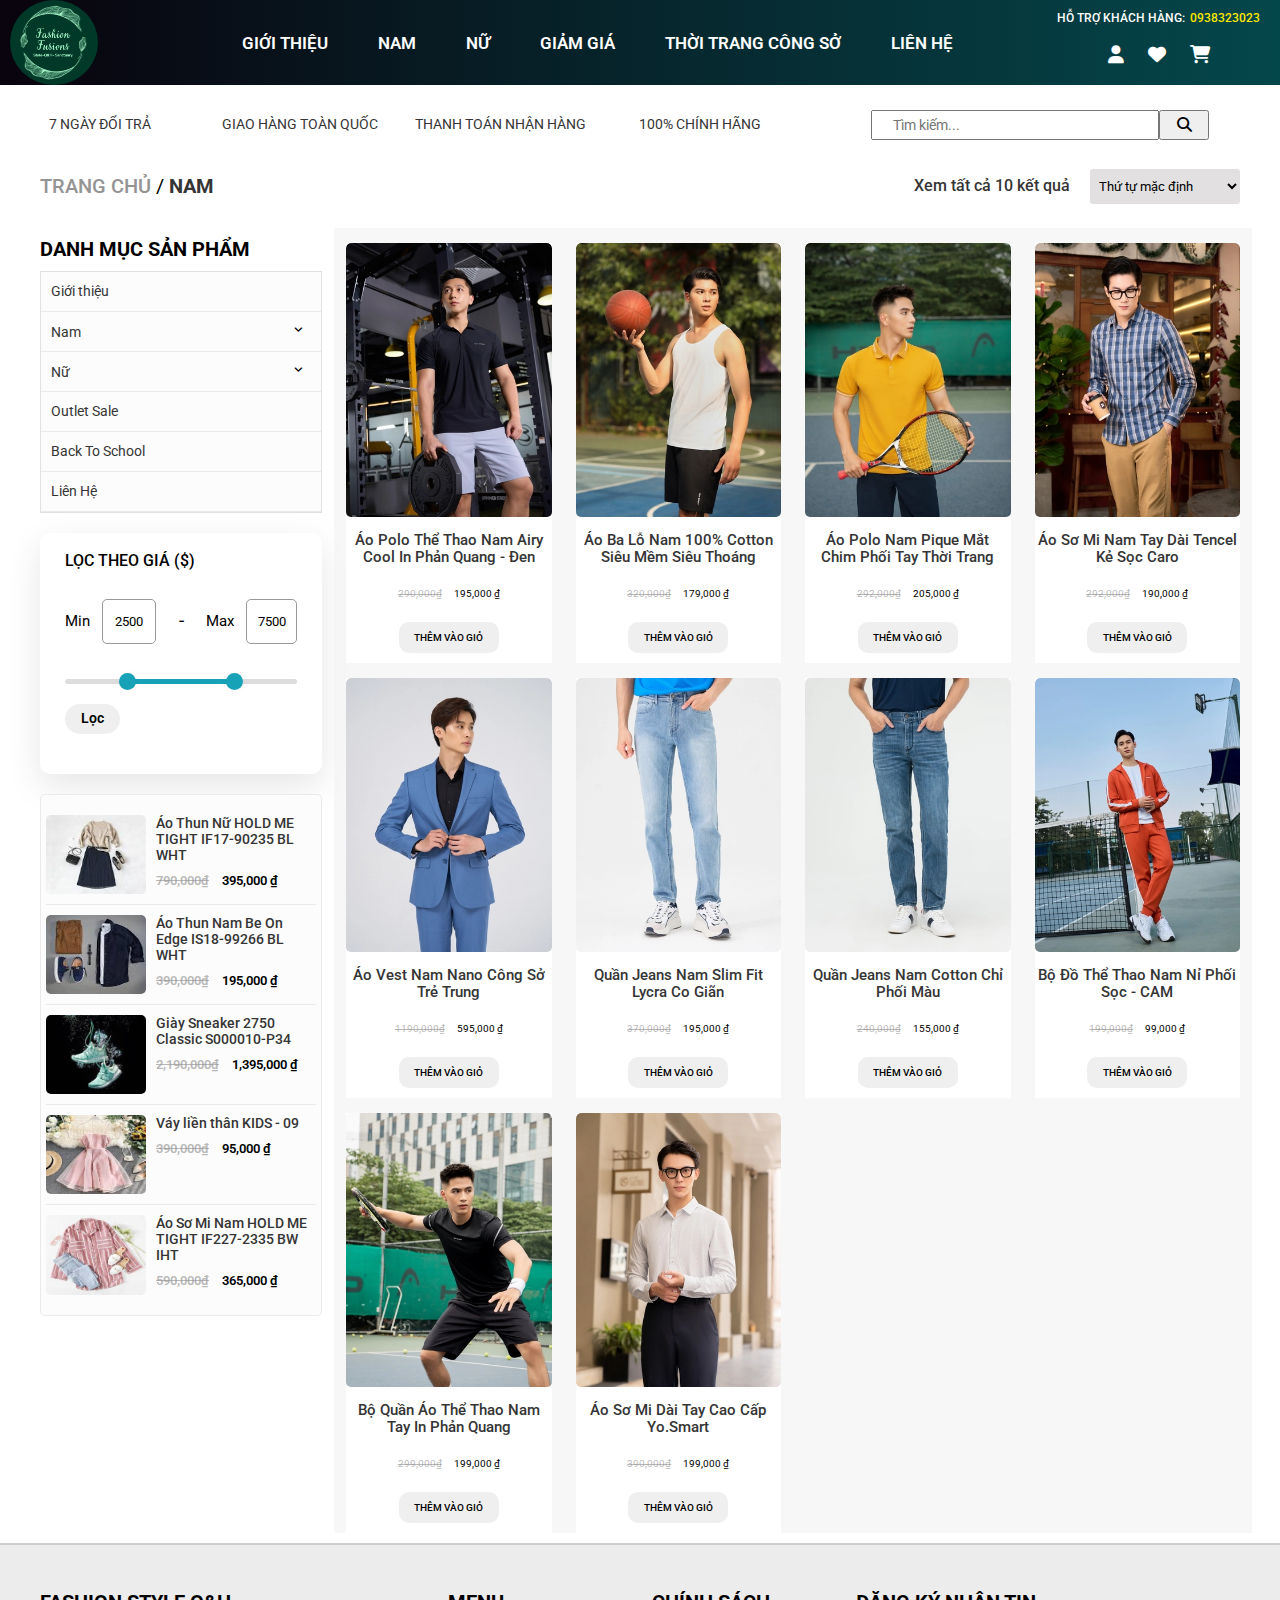
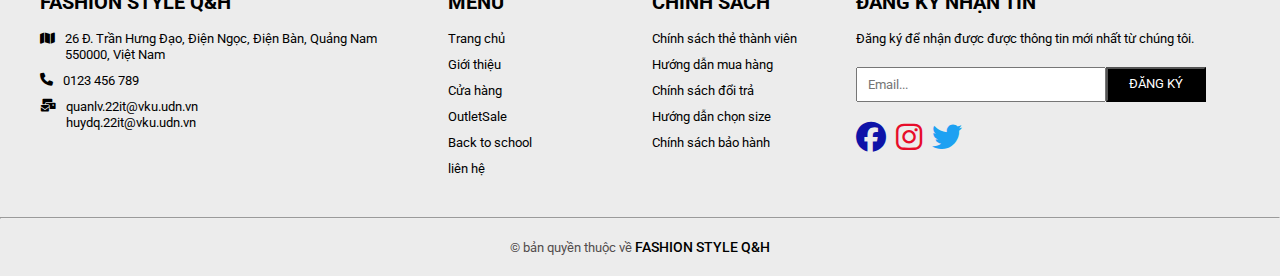
<file: boys.html>
<!DOCTYPE html>
<html lang="en">

<head>
    <meta charset="UTF-8">
    <meta http-equiv="X-UA-Compatible" content="IE=edge">
    <meta name="viewport" content="width=device-width, initial-scale=1.0">
    <title>Trang chu</title>
    <link rel="stylesheet" href="./assets/css/normalize.min.css">
    <link rel="stylesheet" href="./assets/css/base.css">
    <link rel="stylesheet" href="./assets/css/main.css">
    <link rel="stylesheet" href="./assets/css/grid.css">
    <link rel="stylesheet" href="./assets/css/boys.css">
    <link rel="stylesheet" href="https://cdnjs.cloudflare.com/ajax/libs/font-awesome/6.4.0/css/all.min.css">
    <link rel="preconnect" href="https://fonts.googleapis.com">
    <link rel="preconnect" href="https://fonts.gstatic.com" crossorigin>
    <link
        href="https://fonts.googleapis.com/css2?family=Roboto:ital,wght@0,100;0,300;0,400;0,500;0,700;0,900;1,100;1,300;1,400;1,500;1,700;1,900&display=swap"
        rel="stylesheet">
    <!-- Link Swiper's CSS -->
    <link rel="stylesheet" href="https://cdn.jsdelivr.net/npm/swiper@9/swiper-bundle.min.css" />

</head>

<body>
    <div class="main">
        <div class="header">
            <div class="header_pc">
                <nav class="nav_pc">
                    <ul class="bars_mobile">
                        <label for="nav-mobile-input"><i class="fa-solid fa-bars"></i></label>
                    </ul>
                    <ul class="ul_left">
                        <li>
                            <a href="./home.html"><img src="././assets/img/logo.png" alt=""></a>
                        </li>
                    </ul>
                    <ul class="ul_center">
                        <li>
                            <a href="./Introduce.html">GIỚI THIỆU</a>
                        </li>
                        <li class="li_boys">
                            <a href="./boys.html">NAM</a>
                            <div class="li-ul_list_boys">
                                <div class="li_boys_ul-li"><a
                                        style="color:black; font-weight: 400;text-decoration: none; " href="">Áo</a>
                                </div>
                                <div class="li_boys_ul-li"><a
                                        style="color:black; font-weight: 400;text-decoration: none; " href="">Quần</a>
                                </div>
                                <div class="li_boys_ul-li"><a
                                        style="color:black; font-weight: 400;text-decoration: none; " href="">Giày
                                        Dép</a></div>
                                <div class="li_boys_ul-li"><a
                                        style="color:black; font-weight: 400;text-decoration: none; " href="">Phụ
                                        Kiện</a></div>
                                <div class="li_boys_ul-li"><a
                                        style="color:black; font-weight: 400;text-decoration: none; " href="">Bộ Sưu Tập
                                        Mới</a></div>
                                <div class="li_boys_ul-li"><a
                                        style="color:black; font-weight: 400;text-decoration: none; " href="">Ưu Đãi</a>
                                </div>
                            </div>
                        </li>
                        <li class="li_girl">
                            <a href="./girls.html">NỮ</a>
                            <div class="li-ul_list_boys">
                                <div class="li_boys_ul-li"><a
                                        style="color:black; font-weight: 400;text-decoration: none; " href="">Áo</a>
                                </div>
                                <div class="li_boys_ul-li"><a
                                        style="color:black; font-weight: 400;text-decoration: none; " href="">Quần</a>
                                </div>
                                <div class="li_boys_ul-li"><a
                                        style="color:black; font-weight: 400;text-decoration: none; " href="">Giày
                                        Dép</a></div>
                                <div class="li_boys_ul-li"><a
                                        style="color:black; font-weight: 400;text-decoration: none; " href="">Phụ
                                        Kiện</a></div>
                                <div class="li_boys_ul-li"><a
                                        style="color:black; font-weight: 400;text-decoration: none; " href="">Bộ Sưu Tập
                                        Mới</a></div>
                                <div class="li_boys_ul-li"><a
                                        style="color:black; font-weight: 400;text-decoration: none; " href="">Ưu Đãi</a>
                                </div>
                            </div>
                        </li>
                        <li>
                            <a href="./outletsale.html">GIẢM GIÁ</a>
                        </li>
                        <li>
                            <a href="./school.html">THỜI TRANG CÔNG SỞ</a>
                        </li>
                        <li>
                            <a href="./contact.html">LIÊN HỆ</a>
                        </li>
                    </ul>

                    <ul class="ul_right">
                        <li class="li-top ">
                            HỖ TRỢ KHÁCH HÀNG: <p>0938323023</p>
                        </li>
                        <li class="li-bottom">
                            <a href="./index.html"><i class="fa-solid fa-user"></i></a>
                            <a href=""><i class="fa-solid fa-heart"></i></a>
                            <a href=""><i class="fa-solid fa-cart-shopping"></i></a>
                        </li>
                    </ul>

                </nav>
                <div class="bottom_nav_pc">
                    <ul class="bottom_nav_pc-ul">
                        <li class="bottom_nav_pc-li"><a href="">7 NGÀY ĐỔI TRẢ</a></li>
                        <li class="bottom_nav_pc-li"><a href="">GIAO HÀNG TOÀN QUỐC</a> </li>
                        <li class="bottom_nav_pc-li"><a href="">THANH TOÁN NHẬN HÀNG</a></li>
                        <li class="bottom_nav_pc-li"><a href="">100% CHÍNH HÃNG</a></li>
                    </ul>
                    <div class="bottom_nav_pc-search">
                        <input type="text" placeholder="Tìm kiếm...">
                        <button><i class="fa-solid fa-magnifying-glass"></i></button>
                    </div>
                </div>

            </div>

            <input type="checkbox" name="" id="nav-mobile-input" class="nav__input">
            <label for="nav-mobile-input" class="nav__overlay"></label>
            <!-- end nav pc -->
            <nav class="nav_mobile">
                <div class="div_header-nav_mobile">
                    <label for="nav-mobile-input" class="label__nav_mobile"><i class="fa-solid fa-xmark"></i></label>
                </div>
                <div class="header_mobile">
                    <input type="text" placeholder="Tìm kiếm...">
                    <button><i class="fa-solid fa-search"></i></button>
                </div>
                <ul class="ul_mobile">
                    <li class="li_review">
                        <a href="./Introduce.html">Giới Thiệu</a>
                    </li>
                    <li class="li_boys">
                        <a href="./boys.html">Nam</a>
                        <button onclick="showMenu('menu-boys', 'chevron-icon-boys')">
                            <i class="fa-solid fa-chevron-down" id="chevron-icon-boys"></i>
                        </button>
                    </li>
                    <li class="li-list_boys" id="menu-boys">
                        <ul class="ul-list_boys">
                            <li><a href="">Áo</a></li>
                            <li><a href="">Quần</a></li>
                            <li><a href="">Giày Dép</a></li>
                            <li><a href="">Phụ Kiện</a></li>
                            <li><a href="">Bộ Sưu Tập Mới</a></li>
                            <li><a href="">Ưu Đãi</a></li>
                        </ul>
                    </li>

                    <li class="li_girls">
                        <a href="./girls.html">Nữ</a>
                        <button onclick="showMenuGirls()">
                            <i class="fa-solid fa-chevron-down" id="chevron-icon-girls"></i>
                        </button>
                    </li>
                    <li class="li-list_girls" id="menu-girls">
                        <ul class="ul-list_girls">
                            <li><a href="">Áo</a></li>
                            <li><a href="">Quần</a></li>
                            <li><a href="">Giày Dép</a></li>
                            <li><a href="">Phụ Kiện</a></li>
                            <li><a href="">Bộ Sưu Tập Mới</a></li>
                            <li><a href="">Ưu Đãi</a></li>
                        </ul>
                    </li>
                    <li class="li_review">
                        <a href="./outletsale.html">Giảm giá</a>
                    </li>
                    <li class="li_review">
                        <a href="./school.html">Thời Trang Công Sở</a>
                    </li>
                    <li class="li_review">
                        <a href="./contact.html">Liên hệ</a>
                    </li>
                    <li class="li_review">
                        <a href="./login.html">Đăng nhập</a>
                    </li>
                    <li class="li_review li_intertainment">
                        <div class="intertainment">
                            <i class="fa-brands fa-facebook"></i>
                            <i class="fa-brands fa-instagram"></i>
                            <i class="fa-brands fa-twitter"></i>
                        </div>
                    </li>
                </ul>
            </nav>
        </div>
        <!-- End Header -->
        <div class="title_boys gridlibrary wide">
            <div class="title_boys_content">
                <div class="title_boys_content-left">
                    <div class="text_title_boys_left">
                        <h1><a href="./home.html" class="_index_a">TRANG CHỦ</a></h1>
                        <span>/</span>
                        <h1><a href="./Introduce.html" class="_boy_a">NAM</a> </h1>
                    </div>
                </div>
                <div class="text_title_boys_right">
                    <div class="filter_boys">
                        <label for="collibrary_l-3-left"><i class="fa-solid fa-bars"></i></label>
                        <span>LỌC</span>
                    </div>
                    <h2>Xem tất cả 10 kết quả</h2>
                    <select name="" id="">
                        <option value="">Thứ tự mặc định</option>
                        <option value="">Phổ biến nhất</option>
                        <option value="">Đánh giá cao nhất</option>
                        <option value="">Mới nhất</option>
                        <option value="">Giá thấp đến cao</option>
                        <option value="">Giá cao xuống thấp</option>
                    </select>
                </div>
            </div>
        </div>
        <input type="checkbox" name="" id="collibrary_l-3-left" class="nav_overlay_input" hidden>
        <label for="collibrary_l-3-left" class="collibrary_l-3-left-nav__overlay"></label>
        <!-- End title_boys -->
        <div class="content_boys gridlibrary wide" style="margin-top: 20px;">
            <div class="rowlibrary">
                <div class="collibrary l-3 collibrary_l-3-left">
                    <div class="category_boys_left">
                        <label for="collibrary_l-3-left" class="category_boys_title-span"><i
                                class="fa-solid fa-xmark"></i></label>
                        <h1>DANH MỤC SẢN PHẨM</h1>
                        <ul class="category_boys_ul">
                            <li><a href="./Introduce.html" class="_a">Giới thiệu</a></li>
                            <li class="category_boys_li" style="display: block; padding-top: 12px;">
                                <a href="./boys.html" class="_a">Nam</a>
                                <button onclick="toggleDiv('category_boys_div_boy')"><i
                                        class="fa-solid fa-angle-down"></i></button>
                                <div id="category_boys_div_boy" class="category_boys_div_boy">
                                    <div><a href="">Áo</a></div>
                                    <div><a href="">Quần</a></div>
                                    <div><a href="">Giày dép</a></div>
                                    <div><a href="">Phụ Kiện</a></div>
                                    <div><a href="">Bộ Sưu Tập Mới</a></div>
                                    <div><a href="">Ưu Đãi</a></div>
                                </div>
                            </li>

                            <li class="category_boys_li" style="display: block; padding-top: 12px;">
                                <a href="" class="_a">Nữ</a>
                                <button onclick="toggleDiv('category_boys_div_girl')"><i
                                        class="fa-solid fa-angle-down"></i></button>
                                <div id="category_boys_div_girl" class="category_boys_div_girl">
                                    <div><a href="">Áo</a></div>
                                    <div><a href="">Quần</a></div>
                                    <div><a href="">Giày dép</a></div>
                                    <div><a href="">Phụ Kiện</a></div>
                                    <div><a href="">Bộ Sưu Tập Mới</a></div>
                                    <div><a href="">Ưu Đãi</a></div>
                                </div>
                            </li>
                            <li><a href="" class="_a">Outlet Sale</a></li>
                            <li><a href="" class="_a">Back To School</a></li>
                            <li><a href="" class="_a">Liên Hệ</a></li>
                        </ul>
                    </div>
                    <!-- End category_boys_left-->
                    <div class="wrapper">
                        <header>
                            <h2>LỌC THEO GIÁ ($)</h2>
                        </header>
                        <div class="price-input">
                            <div class="field">
                                <span>Min</span>
                                <input type="number" class="input-min" value="2500">
                            </div>
                            <div class="separator">-</div>
                            <div class="field">
                                <span>Max</span>
                                <input type="number" class="input-max" value="7500">
                            </div>
                        </div>
                        <div class="slider">
                            <div class="progress"></div>
                        </div>
                        <div class="range-input">
                            <input type="range" class="range-min" min="0" max="10000" value="2500" step="100">
                            <input type="range" class="range-max" min="0" max="10000" value="7500" step="100">
                        </div>
                        <button class="btn_filter">Lọc</button>
                    </div>
                    <!-- End wrapper -->
                    <div class="category_boys_left-product">
                        <div class="container_product">
                            <div class="product_left">
                                <img src="./assets/img/prod1.jfif" alt="">
                            </div>
                            <div class="product_right">
                                <h3><a href="">Áo Thun Nữ HOLD ME TIGHT IF17-90235 BL WHT</a></h3>
                                <span><s class="text_s">790,000₫</s> 395,000 ₫</span>
                            </div>
                        </div>
                        <div class="container_product">
                            <div class="product_left">
                                <img src="./assets/img/prod2.jfif" alt="">
                            </div>
                            <div class="product_right">
                                <h3><a href="">Áo Thun Nam Be On Edge IS18-99266 BL WHT</a></h3>
                                <span><s class="text_s">390,000₫</s> 195,000 ₫</span>
                            </div>
                        </div>
                        <div class="container_product">
                            <div class="product_left">
                                <img src="./assets/img/prod5.jfif" alt="">
                            </div>
                            <div class="product_right">
                                <h3><a href="">Giày Sneaker 2750 Classic S000010-P34</a></h3>
                                <span><s class="text_s">2,190,000₫</s> 1,395,000 ₫</span>
                            </div>
                        </div>
                        <div class="container_product">
                            <div class="product_left">
                                <img src="./assets/img/prod3.jfif" alt="">
                            </div>
                            <div class="product_right">
                                <h3><a href="">Váy liền thân KIDS - 09</a></h3>
                                <span><s class="text_s">390,000₫</s> 95,000 ₫</span>
                            </div>
                        </div>
                        <div class="container_product" style="border: none;">
                            <div class="product_left">
                                <img src="./assets/img/prod4.jfif" alt="">
                            </div>
                            <div class="product_right">
                                <h3><a href="">Áo Sơ Mi Nam HOLD ME TIGHT IF227-2335 BW IHT</a></h3>
                                <span><s class="text_s">590,000₫</s> 365,000 ₫</span>
                            </div>
                        </div>
                    </div>
                    <!-- End category_boys_left-product -->
                </div>
                <div class="collibrary l9_boyslist_container l-9 m-12 c-12">
                    <div class="rowlibrary">
                        <div class="collibrary l9_boyslist_col l-3 c-6 m-4">
                            <div class="l9_boyslist-img">
                                <img src="./assets/img/anhNam_1.webp" alt="">
                            </div>
                            <div class="l9_boyslist-content">
                                <div class="l9_boyslist-content-text">
                                    <h3><a href="">Áo Polo Thể Thao Nam Airy Cool In Phản Quang - Đen</a></h3>
                                    <span><s class="text_s">290,000₫</s> 195,000 ₫</span>
                                </div>
                                <button>THÊM VÀO GIỎ</button>
                            </div>
                        </div>
                        <div class="collibrary l9_boyslist_col l-3 c-6 m-4">
                            <div class="l9_boyslist-img">
                                <img src="./assets/img/anhNam_2.webp" alt="">
                            </div>
                            <div class="l9_boyslist-content">
                                <div class="l9_boyslist-content-text">
                                    <h3><a href="">Áo Ba Lỗ Nam 100% Cotton Siêu Mềm Siêu Thoáng</a></h3>
                                    <span><s class="text_s">320,000₫</s> 179,000 ₫</span>
                                </div>
                                <button>THÊM VÀO GIỎ</button>
                            </div>
                        </div>
                        <div class="collibrary l9_boyslist_col l-3 c-6 m-4">
                            <div class="l9_boyslist-img">
                                <img src="./assets/img/anhNam_3.webp" alt="">
                            </div>
                            <div class="l9_boyslist-content">
                                <div class="l9_boyslist-content-text">
                                    <h3><a href="">Áo Polo Nam Pique Mắt Chim Phối Tay Thời Trang</a></h3>
                                    <span><s class="text_s">292,000₫</s> 205,000 ₫</span>
                                </div>
                                <button>THÊM VÀO GIỎ</button>
                            </div>
                        </div>
                        <div class="collibrary l9_boyslist_col l-3 c-6 m-4">
                            <div class="l9_boyslist-img">
                                <img src="./assets/img/anhNam_4.webp" alt="">
                            </div>
                            <div class="l9_boyslist-content">
                                <div class="l9_boyslist-content-text">
                                    <h3><a href="">Áo Sơ Mi Nam Tay Dài Tencel Kẻ Sọc Caro</a></h3>
                                    <span><s class="text_s">292,000₫</s> 190,000 ₫</span>
                                </div>
                                <button>THÊM VÀO GIỎ</button>
                            </div>
                        </div>
                        <div class="collibrary l9_boyslist_col l-3 c-6 m-4">
                            <div class="l9_boyslist-img">
                                <img src="./assets/img/anhNam_3=5.webp" alt="">
                            </div>
                            <div class="l9_boyslist-content">
                                <div class="l9_boyslist-content-text">
                                    <h3><a href="">Áo Vest Nam Nano Công Sở Trẻ Trung</a></h3>
                                    <span><s class="text_s">1190,000₫</s> 595,000 ₫</span>
                                </div>
                                <button>THÊM VÀO GIỎ</button>
                            </div>
                        </div>
                        <div class="collibrary l9_boyslist_col l-3 c-6 m-4">
                            <div class="l9_boyslist-img">
                                <img src="./assets/img/anhNam_6.webp" alt="">
                            </div>
                            <div class="l9_boyslist-content">
                                <div class="l9_boyslist-content-text">
                                    <h3><a href="">Quần Jeans Nam Slim Fit Lycra Co Giãn</a></h3>
                                    <span><s class="text_s">370,000₫</s> 195,000 ₫</span>
                                </div>
                                <button>THÊM VÀO GIỎ</button>
                            </div>
                        </div>
                        <div class="collibrary l9_boyslist_col l-3 c-6 m-4">
                            <div class="l9_boyslist-img">
                                <img src="./assets/img/anhNam_7.webp" alt="">
                            </div>
                            <div class="l9_boyslist-content">
                                <div class="l9_boyslist-content-text">
                                    <h3><a href="">Quần Jeans Nam Cotton Chỉ Phối Màu</a></h3>
                                    <span><s class="text_s">240,000₫</s> 155,000 ₫</span>
                                </div>
                                <button>THÊM VÀO GIỎ</button>
                            </div>
                        </div>
                        <div class="collibrary l9_boyslist_col l-3 c-6 m-4">
                            <div class="l9_boyslist-img">
                                <img src="./assets/img/anhNam_8.webp" alt="">
                            </div>
                            <div class="l9_boyslist-content">
                                <div class="l9_boyslist-content-text">
                                    <h3><a href="">Bộ Đồ Thể Thao Nam Nỉ Phối Sọc - CAM</a></h3>
                                    <span><s class="text_s">199,000₫</s> 99,000 ₫</span>
                                </div>
                                <button>THÊM VÀO GIỎ</button>
                            </div>
                        </div>
                        <div class="collibrary l9_boyslist_col l-3 c-6 m-4">
                            <div class="l9_boyslist-img">
                                <img src="./assets/img/anhNam_9.webp" alt="">
                            </div>
                            <div class="l9_boyslist-content">
                                <div class="l9_boyslist-content-text">
                                    <h3><a href="">Bộ Quần Áo Thể Thao Nam Tay In Phản Quang</a></h3>
                                    <span><s class="text_s">299,000₫</s> 199,000 ₫</span>
                                </div>
                                <button>THÊM VÀO GIỎ</button>
                            </div>
                        </div>
                        <div class="collibrary l9_boyslist_col l-3 c-6 m-4">
                            <div class="l9_boyslist-img">
                                <img src="./assets/img/anhNam_10.webp" alt="">
                            </div>
                            <div class="l9_boyslist-content">
                                <div class="l9_boyslist-content-text">
                                    <h3><a href="">Áo Sơ Mi Dài Tay Cao Cấp Yo.Smart</a></h3>
                                    <span><s class="text_s">390,000₫</s> 199,000 ₫</span>
                                </div>
                                <button>THÊM VÀO GIỎ</button>
                            </div>
                        </div>
                    </div>
                </div>
                <!-- End l9_boyslist_container -->
            </div>
        </div>
        <!-- Messenger Plugin chat Code -->
        <div id="fb-root"></div>

        <!-- Your Plugin chat code -->
        <div id="fb-customer-chat" class="fb-customerchat">
        </div>

        <script>
            var chatbox = document.getElementById('fb-customer-chat');
            chatbox.setAttribute("page_id", "107778822239750");
            chatbox.setAttribute("attribution", "biz_inbox");
        </script>

        <!-- Your SDK code -->
        <script>
            window.fbAsyncInit = function () {
                FB.init({
                    xfbml: true,
                    version: 'v17.0'
                });
            };

            (function (d, s, id) {
                var js, fjs = d.getElementsByTagName(s)[0];
                if (d.getElementById(id)) return;
                js = d.createElement(s); js.id = id;
                js.src = 'https://connect.facebook.net/vi_VN/sdk/xfbml.customerchat.js';
                fjs.parentNode.insertBefore(js, fjs);
            }(document, 'script', 'facebook-jssdk'));
        </script>
        <!--End content_boys -->
        <footer class="footer" style="background-color: #ECECEC;">
            <div class="gridlibrary wide">
                <div class="rowlibrary footer_div">
                    <div class="collibrary l-4 m-4 c-12">
                        <h2 class="footer-h2">FASHION STYLE Q&H</h2>
                        <ul class="footer-list">
                            <li class="footer-list-item ">
                                <div><i class="fa-solid fa-map"></i></div>
                                <div class="footer-list-item-section_1">26 Đ. Trần Hưng Đạo, Điện Ngọc, Điện Bàn, Quảng
                                    Nam 550000, Việt Nam</div>
                            </li>
                            <li class="footer-list-item footer-list-item_hover"><i class="fa-solid fa-phone"></i>
                                <div class="footer-list-item-section_1">0123 456 789</div>
                            </li>
                            <li class="footer-list-item footer-list-item_hover"><i
                                    class="fa-sharp fa-solid fa-envelopes-bulk"></i>
                                <div class="footer-list-item-section_1">quanlv.22it@vku.udn.vn <br>
                                    huydq.22it@vku.udn.vn</div>
                            </li>
                        </ul>
                    </div>
                    <div class="collibrary l-2 m-4 c-6">
                        <div class="footer-list-item-section">
                            <div>
                                <h2 class="footer-h2">MENU</h2>
                                <ul class="footer-list">
                                    <li class="footer-list-item "><a class="footer-list-item-a footer-list-item_hover"
                                            href=""> Trang chủ</a></li>
                                    <li class="footer-list-item"><a class="footer-list-item-a footer-list-item_hover"
                                            href="">Giới thiệu</a></li>
                                    <li class="footer-list-item"><a class="footer-list-item-a footer-list-item_hover"
                                            href="">Cửa hàng</a></li>
                                    <li class="footer-list-item"><a class="footer-list-item-a footer-list-item_hover"
                                            href="">OutletSale</a></li>
                                    <li class="footer-list-item"><a class="footer-list-item-a footer-list-item_hover"
                                            href="">Back to school</a></li>
                                    <li class="footer-list-item"><a class="footer-list-item-a footer-list-item_hover"
                                            href="">liên hệ </a></li>
                                </ul>
                            </div>
                        </div>
                    </div>

                    <div class="collibrary l-2 m-4 c-6">
                        <h2 class="footer-h2">CHÍNH SÁCH</h2>
                        <ul class="footer-list">
                            <li class="footer-list-item"> <a class="footer-list-item-a footer-list-item_hover"
                                    href="">Chính sách thẻ thành viên</a></li>
                            <li class="footer-list-item"> <a class="footer-list-item-a footer-list-item_hover"
                                    href="">Hướng dẫn mua hàng</a></li>
                            <li class="footer-list-item"> <a class="footer-list-item-a footer-list-item_hover"
                                    href="">Chính sách đổi trả</a></li>
                            <li class="footer-list-item"> <a class="footer-list-item-a footer-list-item_hover"
                                    href="">Hướng dẫn chọn size</a></li>
                            <li class="footer-list-item"> <a class="footer-list-item-a footer-list-item_hover"
                                    href="">Chính sách bảo hành</a></li>
                        </ul>
                    </div>
                    <div class="collibrary l-4 m-12 c-12">
                        <div class="footer-list-item-section">
                            <div>
                                <h2 class="footer-h2">ĐĂNG KÝ NHẬN TIN</h2>
                                <ul class="footer-list">
                                    <li class="footer-list-item">Đăng ký để nhận được được thông tin mới nhất từ chúng
                                        tôi.</li>
                                    <li class="footer-list-item">
                                        <div class="footer-list-item-section_4">
                                            <input type="email" name="" id="" class="footer-list-item-section_4-input"
                                                placeholder="Email...">
                                            <button class="footer-list-item-section_4-button">ĐĂNG KÝ</button>
                                        </div>
                                    </li>
                                    <li class="footer-list-item">
                                        <div class="footer-list-item-section_4">
                                            <a class="footer-list-item-a" href=""> <i
                                                    class="fa-brands fa-facebook footer-list-item-section_4-i footer_fb  footer-list-item_hover_i"></i></a>
                                            <a class="footer-list-item-a" href=""> <i
                                                    class="fa-brands fa-instagram footer-list-item-section_4-i footer_instagram  footer-list-item_hover_i">
                                                </i> </i></a>
                                            <a class="footer-list-item-a" href=""> <i
                                                    class="fa-brands fa-twitter footer-list-item-section_4-i footer_twitter  footer-list-item_hover_i"></i></a>
                                        </div>
                                    </li>
                                </ul>
                            </div>
                        </div>
                    </div>
                </div>
            </div>
            <div class="footer_license ">
                <div>
                    <hr class="license-hr">
                    <div class="license-div">
                        <p><span class="license-span1">&#169;&#32;&#32;bản quyền thuộc về</span><span
                                class="license-span2"> FASHION STYLE Q&H </span></p>
                    </div>
                </div>
            </div>
        </footer>
    </div>
    <script src="./assets/js/main.js"></script>
    <script src="./assets/js/boy.js"></script>
</body>

</html>
</file>
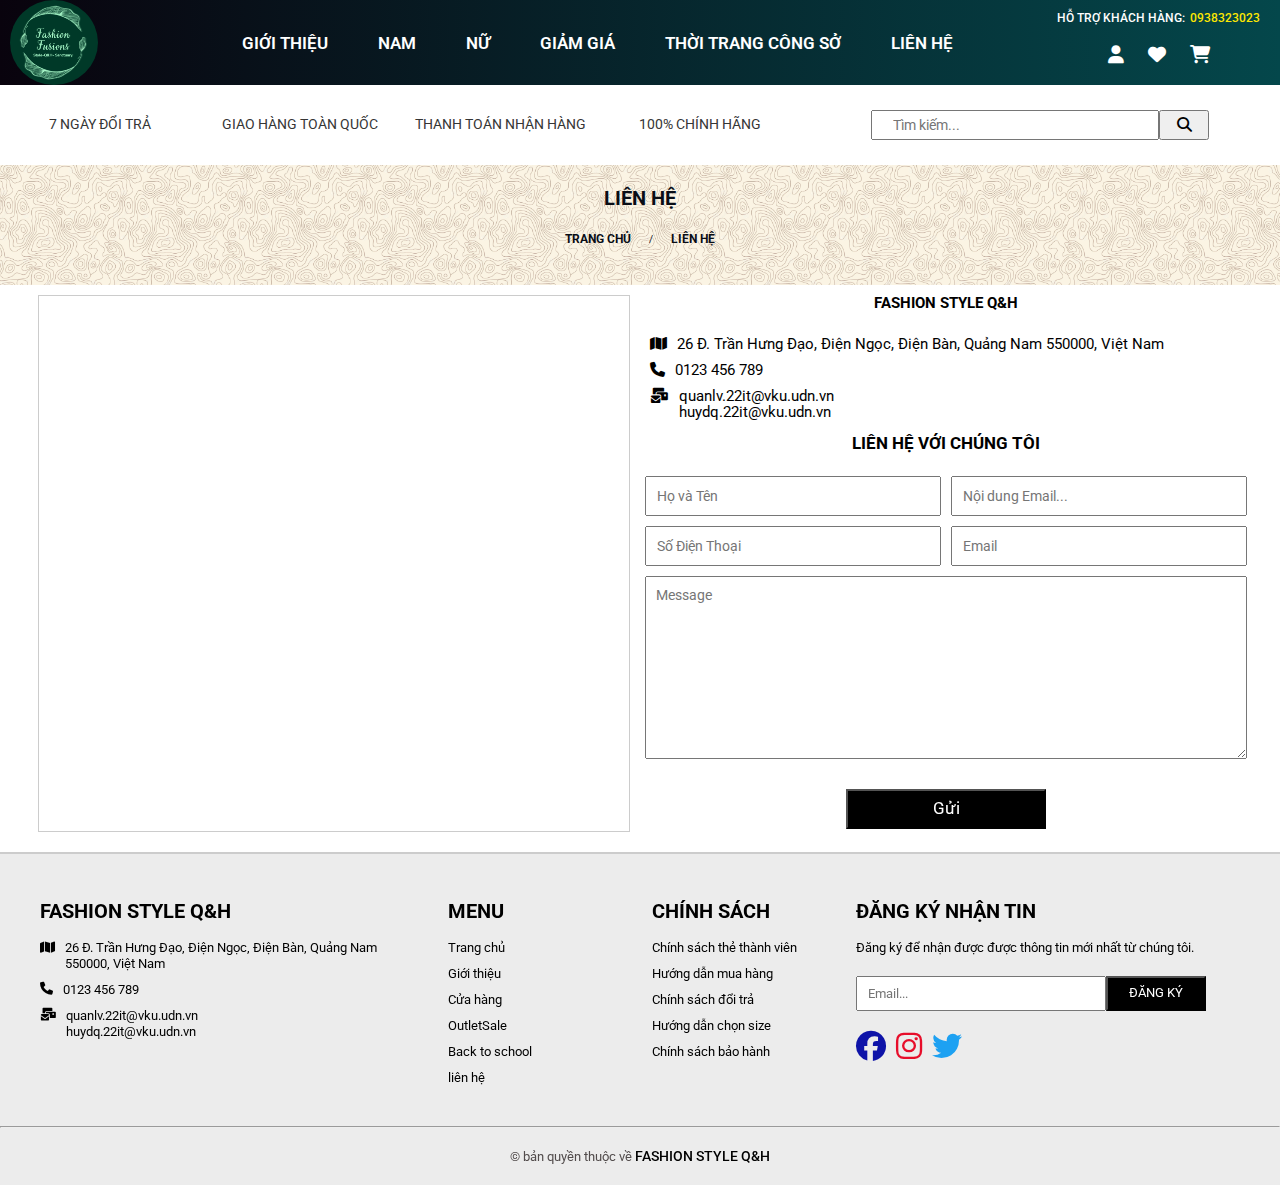
<file: contact.html>
<!DOCTYPE html>
<html lang="en">

<head>
    <meta charset="UTF-8">
    <meta http-equiv="X-UA-Compatible" content="IE=edge">
    <meta name="viewport" content="width=device-width, initial-scale=1.0">
    <title>Trang chu</title>
    <link rel="stylesheet" href="./assets/css/normalize.min.css">
    <link rel="stylesheet" href="./assets/css/contact.css">
    <link rel="stylesheet" href="./assets/css/base.css">
    <link rel="stylesheet" href="./assets/css/main.css">
    <link rel="stylesheet" href="./assets/css/grid.css">
    <script src="./assets/js/main.js"></script>
    <link rel="stylesheet" href="https://cdnjs.cloudflare.com/ajax/libs/font-awesome/6.4.0/css/all.min.css">
    <link rel="preconnect" href="https://fonts.googleapis.com">
    <link rel="preconnect" href="https://fonts.gstatic.com" crossorigin>
    <link
        href="https://fonts.googleapis.com/css2?family=Roboto:ital,wght@0,100;0,300;0,400;0,500;0,700;0,900;1,100;1,300;1,400;1,500;1,700;1,900&display=swap"
        rel="stylesheet">
    <!-- Link Swiper's CSS -->
    <link rel="stylesheet" href="https://cdn.jsdelivr.net/npm/swiper@9/swiper-bundle.min.css" />

</head>

<body>
    <div class="main">
        <div class="header">
            <div class="header_pc">
                <nav class="nav_pc">
                    <ul class="bars_mobile">
                        <label for="nav-mobile-input"><i class="fa-solid fa-bars"></i></label>
                    </ul>
                    <ul class="ul_left">
                        <li>
                            <a href="./home.html"><img src="././assets/img/logo.png" alt=""></a>
                        </li>
                    </ul>
                    <ul class="ul_center">
                        <li>
                            <a href="./Introduce.html">GIỚI THIỆU</a>
                        </li>
                        <li class="li_boys">
                            <a href="./boys.html">NAM</a>
                            <div class="li-ul_list_boys">
                                <div class="li_boys_ul-li"><a
                                        style="color:black; font-weight: 400;text-decoration: none; " href="">Áo</a>
                                </div>
                                <div class="li_boys_ul-li"><a
                                        style="color:black; font-weight: 400;text-decoration: none; " href="">Quần</a>
                                </div>
                                <div class="li_boys_ul-li"><a
                                        style="color:black; font-weight: 400;text-decoration: none; " href="">Giày
                                        Dép</a></div>
                                <div class="li_boys_ul-li"><a
                                        style="color:black; font-weight: 400;text-decoration: none; " href="">Phụ
                                        Kiện</a></div>
                                <div class="li_boys_ul-li"><a
                                        style="color:black; font-weight: 400;text-decoration: none; " href="">Bộ Sưu Tập
                                        Mới</a></div>
                                <div class="li_boys_ul-li"><a
                                        style="color:black; font-weight: 400;text-decoration: none; " href="">Ưu Đãi</a>
                                </div>
                            </div>
                        </li>
                        <li class="li_girl">
                            <a href="./girls.html">NỮ</a>
                            <div class="li-ul_list_boys">
                                <div class="li_boys_ul-li"><a
                                        style="color:black; font-weight: 400;text-decoration: none; " href="">Áo</a>
                                </div>
                                <div class="li_boys_ul-li"><a
                                        style="color:black; font-weight: 400;text-decoration: none; " href="">Quần</a>
                                </div>
                                <div class="li_boys_ul-li"><a
                                        style="color:black; font-weight: 400;text-decoration: none; " href="">Giày
                                        Dép</a></div>
                                <div class="li_boys_ul-li"><a
                                        style="color:black; font-weight: 400;text-decoration: none; " href="">Phụ
                                        Kiện</a></div>
                                <div class="li_boys_ul-li"><a
                                        style="color:black; font-weight: 400;text-decoration: none; " href="">Bộ Sưu Tập
                                        Mới</a></div>
                                <div class="li_boys_ul-li"><a
                                        style="color:black; font-weight: 400;text-decoration: none; " href="">Ưu Đãi</a>
                                </div>
                            </div>
                        </li>
                        <li>
                            <a href="./outletsale.html">GIẢM GIÁ </a>
                        </li>
                        <li>
                            <a href="./school.html">THỜI TRANG CÔNG SỞ</a>
                        </li>
                        <li>
                            <a href="./contact.html">LIÊN HỆ</a>
                        </li>
                    </ul>

                    <ul class="ul_right">
                        <li class="li-top ">
                            HỖ TRỢ KHÁCH HÀNG: <p>0938323023</p>
                        </li>
                        <li class="li-bottom">
                            <a href="./index.html"><i class="fa-solid fa-user"></i></a>
                            <a href=""><i class="fa-solid fa-heart"></i></a>
                            <a href=""><i class="fa-solid fa-cart-shopping"></i></a>
                        </li>
                    </ul>

                </nav>
                <div class="bottom_nav_pc">
                    <ul class="bottom_nav_pc-ul">
                        <li class="bottom_nav_pc-li"><a href="">7 NGÀY ĐỔI TRẢ</a></li>
                        <li class="bottom_nav_pc-li"><a href="">GIAO HÀNG TOÀN QUỐC</a> </li>
                        <li class="bottom_nav_pc-li"><a href="">THANH TOÁN NHẬN HÀNG</a></li>
                        <li class="bottom_nav_pc-li"><a href="">100% CHÍNH HÃNG</a></li>
                    </ul>
                    <div class="bottom_nav_pc-search">
                        <input type="text" placeholder="Tìm kiếm...">
                        <button><i class="fa-solid fa-magnifying-glass"></i></button>
                    </div>
                </div>

            </div>

            <input type="checkbox" name="" id="nav-mobile-input" class="nav__input">
            <label for="nav-mobile-input" class="nav__overlay"></label>
            <!-- end nav pc -->
            <nav class="nav_mobile">
                <div class="div_header-nav_mobile">
                    <label for="nav-mobile-input" class="label__nav_mobile"><i class="fa-solid fa-xmark"></i></label>
                </div>
                <div class="header_mobile">
                    <input type="text" placeholder="Tìm kiếm...">
                    <button><i class="fa-solid fa-search"></i></button>
                </div>
                <ul class="ul_mobile">
                    <li class="li_review">
                        <a href="./Introduce.html">Giới Thiệu</a>
                    </li>
                    <li class="li_boys">
                        <a href="./boys.html">Nam</a>
                        <button onclick="showMenu('menu-boys', 'chevron-icon-boys')">
                            <i class="fa-solid fa-chevron-down" id="chevron-icon-boys"></i>
                        </button>
                    </li>
                    <li class="li-list_boys" id="menu-boys">
                        <ul class="ul-list_boys">
                            <li><a href="">Áo</a></li>
                            <li><a href="">Quần</a></li>
                            <li><a href="">Giày Dép</a></li>
                            <li><a href="">Phụ Kiện</a></li>
                            <li><a href="">Bộ Sưu Tập Mới</a></li>
                            <li><a href="">Ưu Đãi</a></li>
                        </ul>
                    </li>

                    <li class="li_girls">
                        <a href="./girls.html">Nữ</a>
                        <button onclick="showMenuGirls()">
                            <i class="fa-solid fa-chevron-down" id="chevron-icon-girls"></i>
                        </button>
                    </li>
                    <li class="li-list_girls" id="menu-girls">
                        <ul class="ul-list_girls">
                            <li><a href="">Áo</a></li>
                            <li><a href="">Quần</a></li>
                            <li><a href="">Giày Dép</a></li>
                            <li><a href="">Phụ Kiện</a></li>
                            <li><a href="">Bộ Sưu Tập Mới</a></li>
                            <li><a href="">Ưu Đãi</a></li>
                        </ul>
                    </li>
                    <li class="li_review">
                        <a href="./outletsale.html">Giảm Giá</a>
                    </li>
                    <li class="li_review">
                        <a href="./school.html">Thời Trang Công Sở</a>
                    </li>
                    <li class="li_review">
                        <a href="./contact.html">Liên hệ</a>
                    </li>
                    <li class="li_review">
                        <a href="./login.html">Đăng nhập</a>
                    </li>
                    <li class="li_review li_intertainment">
                        <div class="intertainment">
                            <i class="fa-brands fa-facebook"></i>
                            <i class="fa-brands fa-instagram"></i>
                            <i class="fa-brands fa-twitter"></i>
                        </div>
                    </li>
                </ul>
            </nav>
        </div>
        <!-- End Header -->
        <div class="introduce_img">
            <div class="content_text_intr">
                <h1><a href="">LIÊN HỆ</a></h1>
            </div>
            <div class="content_text_intr_btt">
                <h3><a href="./home.html">TRANG CHỦ</a></h3>
                <span>/</span>
                <h3><a href="./contact.html">LIÊN HỆ</a> </h3>
            </div>
        </div>


        <div class="gridlibrary wide">
            <div class="rowlibrary">
                <div class="l-6 m-12 c-12">
                    <div class="map">
                        <div class="map_div">
                            <iframe
                                src="https://www.google.com/maps/embed?pb=!1m14!1m12!1m3!1d3835.727169414894!2d108.25288607284041!3d15.975617990914516!2m3!1f0!2f0!3f0!3m2!1i1024!2i768!4f13.1!5e0!3m2!1svi!2s!4v1685893542239!5m2!1svi!2s"
                                width="100%" height="530" style="border:0;" allowfullscreen="" loading="lazy"
                                referrerpolicy="no-referrer-when-downgrade"></iframe>
                        </div>
                    </div>
                </div>
                <div class="l-6 m-12 c-12 contact__">
                    <h2 class="address_h2">FASHION STYLE Q&H</h2>
                    <div class="level">
                        <div class="div-img"> </div>
                        <div class="address">
                            <ul class="address-list">
                                <li class="address-list-item">
                                    <div><i class="fa-solid fa-map"></i></div>
                                    <div class="footer-list-item-section_1">26 Đ. Trần Hưng Đạo, Điện Ngọc, Điện Bàn,
                                        Quảng Nam 550000, Việt Nam</div>
                                </li>
                                <li class="address-list-item"><i class="fa-solid fa-phone"></i>
                                    <div class="footer-list-item-section_1">0123 456 789</div>
                                </li>
                                <li class="address-list-item"><i class="fa-sharp fa-solid fa-envelopes-bulk"></i>
                                    <div class="footer-list-item-section_1">quanlv.22it@vku.udn.vn <br>
                                        huydq.22it@vku.udn.vn</div>
                                </li>
                            </ul>
                        </div>
                    </div>
                    <div class="contact">
                        <h2>LIÊN HỆ VỚI CHÚNG TÔI</h2>
                        <form action="" id="myForm">
                            <div class="level">
                                <input class="level_1" type="text" id="name" placeholder="Họ và Tên" autocomplete="off">
                                <input class="level_1" type="text" id="noidung" placeholder="Nội dung Email..."
                                    autocomplete="off">
                            </div>
                            <div class="level">
                                <input class="level_1" type="number" id="soDienThoai" placeholder="Số Điện Thoại"
                                    autocomplete="off">

                                <input class="level_1" type="email" id="email" placeholder="Email" autocomplete="off">
                            </div>
                            <div class="level">
                                <textarea class="level_1" id="Message" cols="30" rows="10"
                                    placeholder="Message"></textarea>
                            </div>
                            <div class="contact-div_button">
                                <button id="buttonSend">Gửi</button>
                            </div>
                        </form>

                    </div>

                </div>
            </div>
        </div>
    </div>
    <!-- Messenger Plugin chat Code -->
    <div id="fb-root"></div>

    <!-- Your Plugin chat code -->
    <div id="fb-customer-chat" class="fb-customerchat">
    </div>

    <script>
        var chatbox = document.getElementById('fb-customer-chat');
        chatbox.setAttribute("page_id", "107778822239750");
        chatbox.setAttribute("attribution", "biz_inbox");
    </script>

    <!-- Your SDK code -->
    <script>
        window.fbAsyncInit = function () {
            FB.init({
                xfbml: true,
                version: 'v17.0'
            });
        };

        (function (d, s, id) {
            var js, fjs = d.getElementsByTagName(s)[0];
            if (d.getElementById(id)) return;
            js = d.createElement(s); js.id = id;
            js.src = 'https://connect.facebook.net/vi_VN/sdk/xfbml.customerchat.js';
            fjs.parentNode.insertBefore(js, fjs);
        }(document, 'script', 'facebook-jssdk'));
    </script>
    <footer class="footer" style="background-color: #ECECEC;">
        <div class="gridlibrary wide">
            <div class="rowlibrary footer_div">
                <div class="collibrary l-4 m-4 c-12">
                    <h2 class="footer-h2">FASHION STYLE Q&H</h2>
                    <ul class="footer-list">
                        <li class="footer-list-item ">
                            <div><i class="fa-solid fa-map"></i></div>
                            <div class="footer-list-item-section_1">26 Đ. Trần Hưng Đạo, Điện Ngọc, Điện Bàn, Quảng Nam
                                550000, Việt Nam</div>
                        </li>
                        <li class="footer-list-item footer-list-item_hover"><i class="fa-solid fa-phone"></i>
                            <div class="footer-list-item-section_1">0123 456 789</div>
                        </li>
                        <li class="footer-list-item footer-list-item_hover"><i
                                class="fa-sharp fa-solid fa-envelopes-bulk"></i>
                            <div class="footer-list-item-section_1">quanlv.22it@vku.udn.vn <br> huydq.22it@vku.udn.vn
                            </div>
                        </li>
                    </ul>
                </div>
                <div class="collibrary l-2 m-4 c-6">
                    <div class="footer-list-item-section">
                        <div>
                            <h2 class="footer-h2">MENU</h2>
                            <ul class="footer-list">
                                <li class="footer-list-item "><a class="footer-list-item-a footer-list-item_hover"
                                        href=""> Trang chủ</a></li>
                                <li class="footer-list-item"><a class="footer-list-item-a footer-list-item_hover"
                                        href="">Giới thiệu</a></li>
                                <li class="footer-list-item"><a class="footer-list-item-a footer-list-item_hover"
                                        href="">Cửa hàng</a></li>
                                <li class="footer-list-item"><a class="footer-list-item-a footer-list-item_hover"
                                        href="">OutletSale</a></li>
                                <li class="footer-list-item"><a class="footer-list-item-a footer-list-item_hover"
                                        href="">Back to school</a></li>
                                <li class="footer-list-item"><a class="footer-list-item-a footer-list-item_hover"
                                        href="">liên hệ </a></li>
                            </ul>
                        </div>
                    </div>
                </div>

                <div class="collibrary l-2 m-4 c-6">
                    <h2 class="footer-h2">CHÍNH SÁCH</h2>
                    <ul class="footer-list">
                        <li class="footer-list-item"> <a class="footer-list-item-a footer-list-item_hover" href="">Chính
                                sách thẻ thành viên</a></li>
                        <li class="footer-list-item"> <a class="footer-list-item-a footer-list-item_hover" href="">Hướng
                                dẫn mua hàng</a></li>
                        <li class="footer-list-item"> <a class="footer-list-item-a footer-list-item_hover" href="">Chính
                                sách đổi trả</a></li>
                        <li class="footer-list-item"> <a class="footer-list-item-a footer-list-item_hover" href="">Hướng
                                dẫn chọn size</a></li>
                        <li class="footer-list-item"> <a class="footer-list-item-a footer-list-item_hover" href="">Chính
                                sách bảo hành</a></li>
                    </ul>
                </div>
                <div class="collibrary l-4 m-12 c-12">
                    <div class="footer-list-item-section">
                        <div>
                            <h2 class="footer-h2">ĐĂNG KÝ NHẬN TIN</h2>
                            <ul class="footer-list">
                                <li class="footer-list-item">Đăng ký để nhận được được thông tin mới nhất từ chúng tôi.
                                </li>
                                <li class="footer-list-item">
                                    <div class="footer-list-item-section_4">
                                        <input type="email" name="" id="" class="footer-list-item-section_4-input"
                                            placeholder="Email...">
                                        <button class="footer-list-item-section_4-button">ĐĂNG KÝ</button>
                                    </div>
                                </li>
                                <li class="footer-list-item">
                                    <div class="footer-list-item-section_4">
                                        <a class="footer-list-item-a" href=""> <i
                                                class="fa-brands fa-facebook footer-list-item-section_4-i footer_fb  footer-list-item_hover_i"></i></a>
                                        <a class="footer-list-item-a" href=""> <i
                                                class="fa-brands fa-instagram footer-list-item-section_4-i footer_instagram  footer-list-item_hover_i">
                                            </i> </i></a>
                                        <a class="footer-list-item-a" href=""> <i
                                                class="fa-brands fa-twitter footer-list-item-section_4-i footer_twitter  footer-list-item_hover_i"></i></a>
                                    </div>
                                </li>
                            </ul>
                        </div>
                    </div>
                </div>
            </div>
        </div>
        <div class="footer_license ">
            <div>
                <hr class="license-hr">
                <div class="license-div">
                    <p><span class="license-span1">&#169;&#32;&#32;bản quyền thuộc về</span><span class="license-span2">
                            FASHION STYLE Q&H </span></p>
                </div>
            </div>
        </div>
    </footer>

</body>
<script src="https://smtpjs.com/v3/smtp.js">
</script>
<script>
    var btn = document.getElementById("buttonSend");
    btn.addEventListener("click", function (e) {
        e.preventDefault();
        var name = document.getElementById("name").value;
        var email = document.getElementById("email").value;
        var soDienThoai = document.getElementById("soDienThoai").value;
        var subject = document.getElementById("noidung").value;
        var message = document.getElementById("Message").value;
        var emailContent = "Xin lỗi khách hàng" + "<br><br>" +
            "Chào " + name + "<br><br>" +
            "Chúng tôi rất xin lỗi về những vấn đề mà bạn mắc phải và sự sai sót của chúng tôi. Dưới những thông tin bạn đã cung cấp." + "<br><br>" +
            "Chúng tôi sẽ xem xét vấn đề của bạn và cửa hàng sẽ sớm liên hệ với bạn trong thời gian sớm nhất để giải quyết." + "<br><br>" +
            "Xin lần nữa chúng tôi thành thật xin lỗi và xin cam đoan rằng chúng tôi sẽ cải thiện để không tái diễn những sự cố tương tự trong tương lai." + "<br><br>" +
            "Xin cảm ơn sự thông cảm và hỗ trợ của bạn." + "<br><br>" +
            "Trân trọng," + "<br>" +
            "Fashion Store Q&H";

        Email.send({
            SecureToken: "00865dc2-833c-4872-867f-126b59a08ae6",
            To: email,
            From: 'mt10102004@gmail.com',
            Subject: subject,
            Body: emailContent,
            isHtml: true
        }).then(
            message => alert(message)
        );
        document.getElementById("myForm").reset();
    })
</script>

</html>
</file>
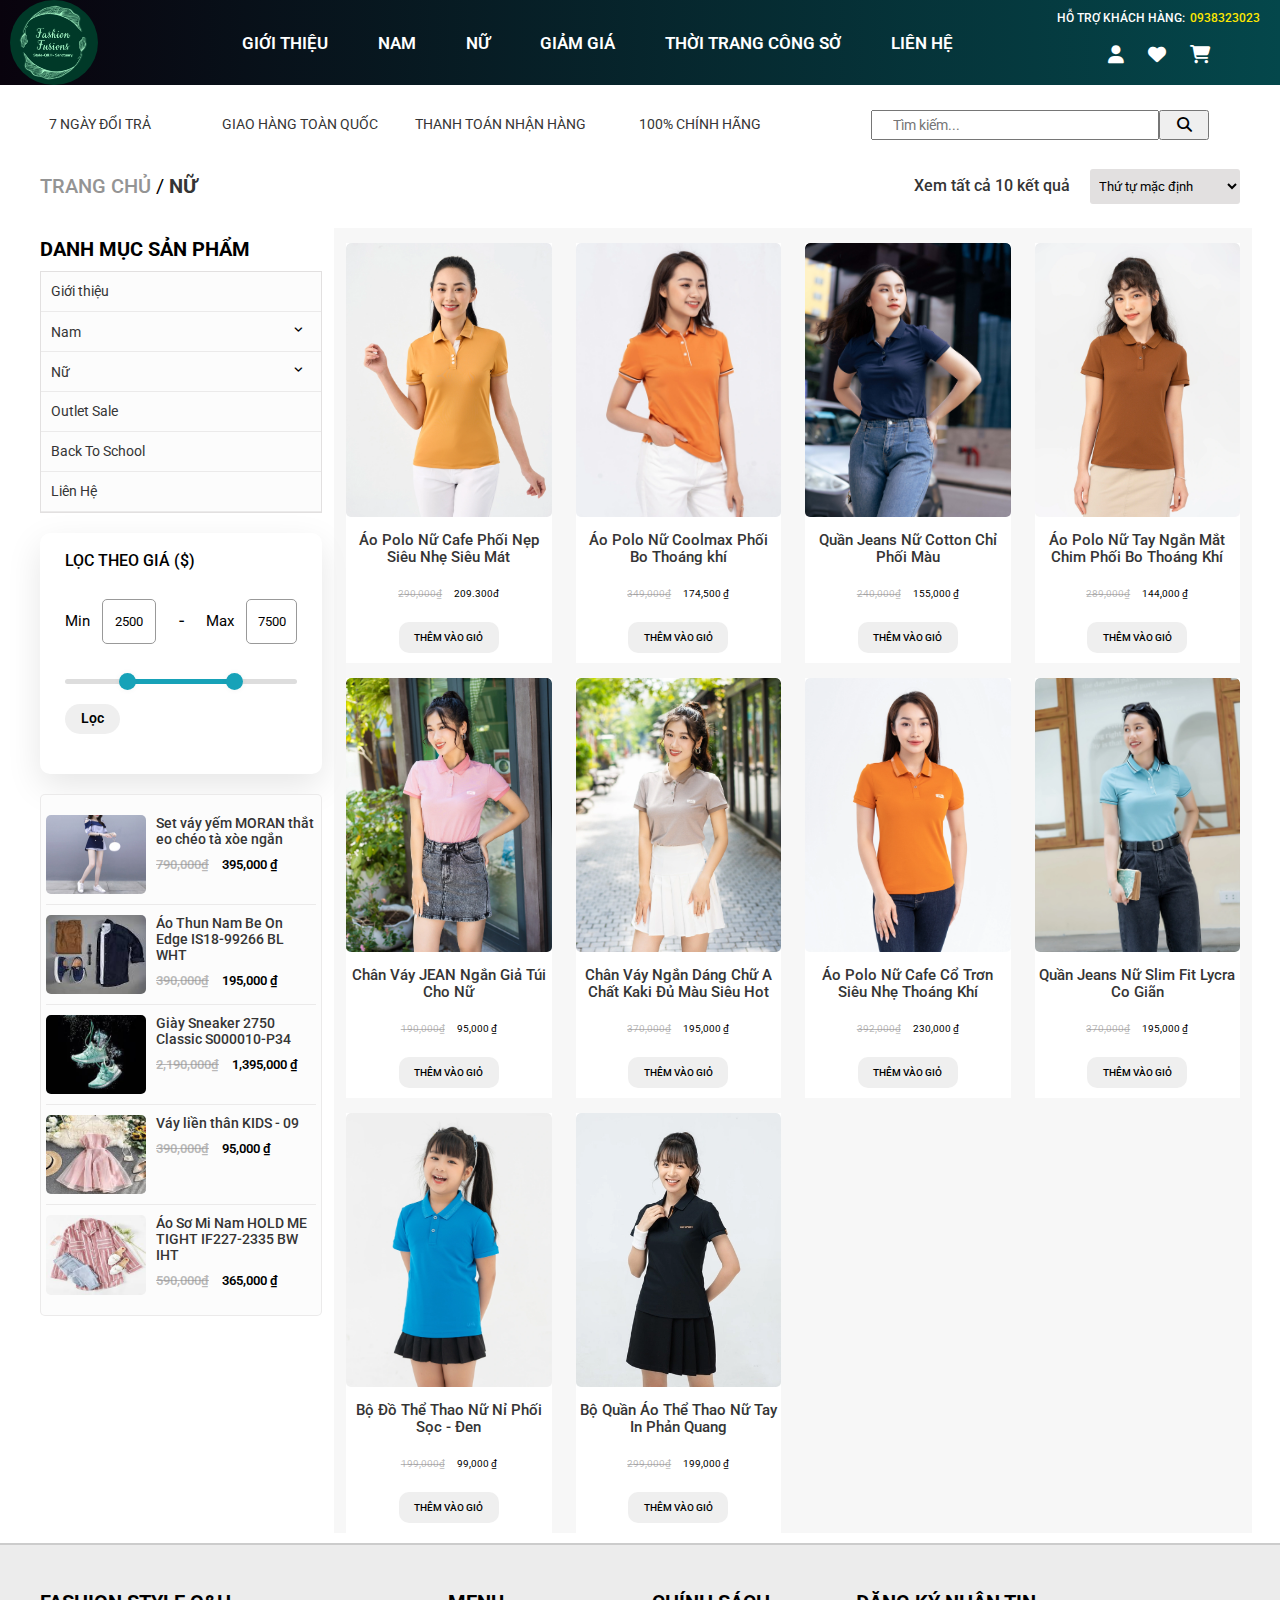
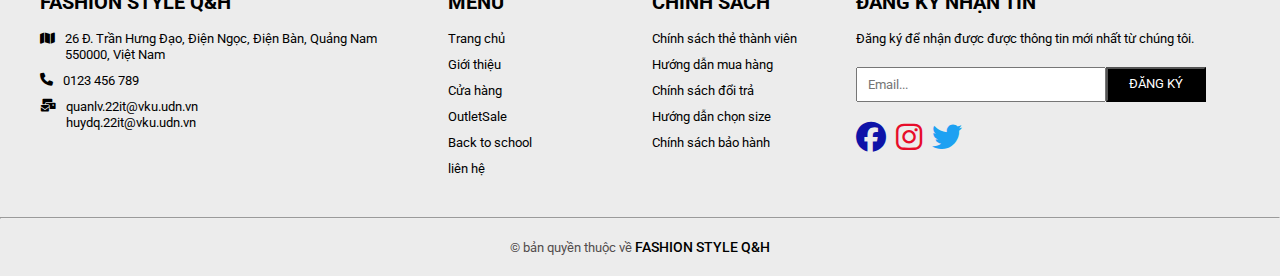
<file: girls.html>
<!DOCTYPE html>
<html lang="en">

<head>
    <meta charset="UTF-8">
    <meta http-equiv="X-UA-Compatible" content="IE=edge">
    <meta name="viewport" content="width=device-width, initial-scale=1.0">
    <title>Trang chu</title>
    <link rel="stylesheet" href="./assets/css/normalize.min.css">
    <link rel="stylesheet" href="./assets/css/base.css">
    <link rel="stylesheet" href="./assets/css/main.css">
    <link rel="stylesheet" href="./assets/css/grid.css">
    <link rel="stylesheet" href="./assets/css/girls.css">
    <link rel="stylesheet" href="https://cdnjs.cloudflare.com/ajax/libs/font-awesome/6.4.0/css/all.min.css">
    <link rel="preconnect" href="https://fonts.googleapis.com">
    <link rel="preconnect" href="https://fonts.gstatic.com" crossorigin>
    <link
        href="https://fonts.googleapis.com/css2?family=Roboto:ital,wght@0,100;0,300;0,400;0,500;0,700;0,900;1,100;1,300;1,400;1,500;1,700;1,900&display=swap"
        rel="stylesheet">
    <!-- Link Swiper's CSS -->
    <link rel="stylesheet" href="https://cdn.jsdelivr.net/npm/swiper@9/swiper-bundle.min.css" />

</head>

<body>
    <div class="main">
        <div class="header">
            <div class="header_pc">
                <nav class="nav_pc">
                    <ul class="bars_mobile">
                        <label for="nav-mobile-input"><i class="fa-solid fa-bars"></i></label>
                    </ul>
                    <ul class="ul_left">
                        <li>
                            <a href="./home.html"><img src="././assets/img/logo.png" alt=""></a>
                        </li>
                    </ul>
                    <ul class="ul_center">
                        <li>
                            <a href="./Introduce.html">GIỚI THIỆU</a>
                        </li>
                        <li class="li_boys">
                            <a href="./boys.html">NAM</a>
                            <div class="li-ul_list_boys">
                                <div class="li_boys_ul-li"><a
                                        style="color:black; font-weight: 400;text-decoration: none; " href="">Áo</a>
                                </div>
                                <div class="li_boys_ul-li"><a
                                        style="color:black; font-weight: 400;text-decoration: none; " href="">Quần</a>
                                </div>
                                <div class="li_boys_ul-li"><a
                                        style="color:black; font-weight: 400;text-decoration: none; " href="">Giày
                                        Dép</a></div>
                                <div class="li_boys_ul-li"><a
                                        style="color:black; font-weight: 400;text-decoration: none; " href="">Phụ
                                        Kiện</a></div>
                                <div class="li_boys_ul-li"><a
                                        style="color:black; font-weight: 400;text-decoration: none; " href="">Bộ Sưu Tập
                                        Mới</a></div>
                                <div class="li_boys_ul-li"><a
                                        style="color:black; font-weight: 400;text-decoration: none; " href="">Ưu Đãi</a>
                                </div>
                            </div>
                        </li>
                        <li class="li_girl">
                            <a href="./girls.html">NỮ</a>
                            <div class="li-ul_list_boys">
                                <div class="li_boys_ul-li"><a
                                        style="color:black; font-weight: 400;text-decoration: none; " href="">Áo</a>
                                </div>
                                <div class="li_boys_ul-li"><a
                                        style="color:black; font-weight: 400;text-decoration: none; " href="">Quần</a>
                                </div>
                                <div class="li_boys_ul-li"><a
                                        style="color:black; font-weight: 400;text-decoration: none; " href="">Giày
                                        Dép</a></div>
                                <div class="li_boys_ul-li"><a
                                        style="color:black; font-weight: 400;text-decoration: none; " href="">Phụ
                                        Kiện</a></div>
                                <div class="li_boys_ul-li"><a
                                        style="color:black; font-weight: 400;text-decoration: none; " href="">Bộ Sưu Tập
                                        Mới</a></div>
                                <div class="li_boys_ul-li"><a
                                        style="color:black; font-weight: 400;text-decoration: none; " href="">Ưu Đãi</a>
                                </div>
                            </div>
                        </li>
                        <li>
                            <a href="./outletsale.html">GIẢM GIÁ</a>
                        </li>
                        <li>
                            <a href="./school.html">THỜI TRANG CÔNG SỞ</a>
                        </li>
                        <li>
                            <a href="./contact.html">LIÊN HỆ</a>
                        </li>
                    </ul>

                    <ul class="ul_right">
                        <li class="li-top ">
                            HỖ TRỢ KHÁCH HÀNG: <p>0938323023</p>
                        </li>
                        <li class="li-bottom">
                            <a href="./index.html"><i class="fa-solid fa-user"></i></a>
                            <a href=""><i class="fa-solid fa-heart"></i></a>
                            <a href=""><i class="fa-solid fa-cart-shopping"></i></a>
                        </li>
                    </ul>

                </nav>
                <div class="bottom_nav_pc">
                    <ul class="bottom_nav_pc-ul">
                        <li class="bottom_nav_pc-li"><a href="">7 NGÀY ĐỔI TRẢ</a></li>
                        <li class="bottom_nav_pc-li"><a href="">GIAO HÀNG TOÀN QUỐC</a> </li>
                        <li class="bottom_nav_pc-li"><a href="">THANH TOÁN NHẬN HÀNG</a></li>
                        <li class="bottom_nav_pc-li"><a href="">100% CHÍNH HÃNG</a></li>
                    </ul>
                    <div class="bottom_nav_pc-search">
                        <input type="text" placeholder="Tìm kiếm...">
                        <button><i class="fa-solid fa-magnifying-glass"></i></button>
                    </div>
                </div>

            </div>

            <input type="checkbox" name="" id="nav-mobile-input" class="nav__input">
            <label for="nav-mobile-input" class="nav__overlay"></label>
            <!-- end nav pc -->
            <nav class="nav_mobile">
                <div class="div_header-nav_mobile">
                    <label for="nav-mobile-input" class="label__nav_mobile"><i class="fa-solid fa-xmark"></i></label>
                </div>
                <div class="header_mobile">
                    <input type="text" placeholder="Tìm kiếm...">
                    <button><i class="fa-solid fa-search"></i></button>
                </div>
                <ul class="ul_mobile">
                    <li class="li_review">
                        <a href="./Introduce.html">Giới Thiệu</a>
                    </li>
                    <li class="li_boys">
                        <a href="./boys.html">Nam</a>
                        <button onclick="showMenu('menu-boys', 'chevron-icon-boys')">
                            <i class="fa-solid fa-chevron-down" id="chevron-icon-boys"></i>
                        </button>
                    </li>
                    <li class="li-list_boys" id="menu-boys">
                        <ul class="ul-list_boys">
                            <li><a href="">Áo</a></li>
                            <li><a href="">Quần</a></li>
                            <li><a href="">Giày Dép</a></li>
                            <li><a href="">Phụ Kiện</a></li>
                            <li><a href="">Bộ Sưu Tập Mới</a></li>
                            <li><a href="">Ưu Đãi</a></li>
                        </ul>
                    </li>

                    <li class="li_girls">
                        <a href="./girls.html">Nữ</a>
                        <button onclick="showMenuGirls()">
                            <i class="fa-solid fa-chevron-down" id="chevron-icon-girls"></i>
                        </button>
                    </li>
                    <li class="li-list_girls" id="menu-girls">
                        <ul class="ul-list_girls">
                            <li><a href="">Áo</a></li>
                            <li><a href="">Quần</a></li>
                            <li><a href="">Giày Dép</a></li>
                            <li><a href="">Phụ Kiện</a></li>
                            <li><a href="">Bộ Sưu Tập Mới</a></li>
                            <li><a href="">Ưu Đãi</a></li>
                        </ul>
                    </li>
                    <li class="li_review">
                        <a href="./outletsale.html">Giảm Giá</a>
                    </li>
                    <li class="li_review">
                        <a href="./school.html">Thời Trang Công Sở</a>
                    </li>
                    <li class="li_review">
                        <a href="./contact.html">Liên hệ</a>
                    </li>
                    <li class="li_review">
                        <a href="./login.html">Đăng nhập</a>
                    </li>
                    <li class="li_review li_intertainment">
                        <div class="intertainment">
                            <i class="fa-brands fa-facebook"></i>
                            <i class="fa-brands fa-instagram"></i>
                            <i class="fa-brands fa-twitter"></i>
                        </div>
                    </li>
                </ul>
            </nav>
        </div>
        <!-- End Header -->
        <div class="title_boys gridlibrary wide">
            <div class="title_boys_content">
                <div class="title_boys_content-left">
                    <div class="text_title_boys_left">
                        <h1><a href="./home.html" class="_index_a">TRANG CHỦ</a></h1>
                        <span>/</span>
                        <h1><a href="./girls.html" class="_boy_a">NỮ</a> </h1>
                    </div>
                </div>
                <div class="text_title_boys_right">
                    <div class="filter_boys">
                        <label for="collibrary_l-3-left"><i class="fa-solid fa-bars"></i></label>
                        <span>LỌC</span>
                    </div>
                    <h2>Xem tất cả 10 kết quả</h2>
                    <select name="" id="">
                        <option value="">Thứ tự mặc định</option>
                        <option value="">Phổ biến nhất</option>
                        <option value="">Đánh giá cao nhất</option>
                        <option value="">Mới nhất</option>
                        <option value="">Giá thấp đến cao</option>
                        <option value="">Giá cao xuống thấp</option>
                    </select>
                </div>
            </div>
        </div>
        <input type="checkbox" name="" id="collibrary_l-3-left" class="nav_overlay_input" hidden>
        <label for="collibrary_l-3-left" class="collibrary_l-3-left-nav__overlay"></label>
        <!-- End title_boys -->
        <div class="content_boys gridlibrary wide" style="margin-top: 20px;">
            <div class="rowlibrary">
                <div class="collibrary l-3 collibrary_l-3-left">
                    <div class="category_boys_left">
                        <label for="collibrary_l-3-left" class="category_boys_title-span"><i
                                class="fa-solid fa-xmark"></i></label>
                        <h1>DANH MỤC SẢN PHẨM</h1>
                        <ul class="category_boys_ul">
                            <li><a href="./Introduce.html" class="_a">Giới thiệu</a></li>
                            <li class="category_boys_li" style="display: block; padding-top: 12px;">
                                <a href="./girls.html" class="_a">Nam</a>
                                <button onclick="toggleDiv('category_boys_div_boy')"><i
                                        class="fa-solid fa-angle-down"></i></button>
                                <div id="category_boys_div_boy" class="category_boys_div_boy">
                                    <div><a href="">Áo</a></div>
                                    <div><a href="">Quần</a></div>
                                    <div><a href="">Giày dép</a></div>
                                    <div><a href="">Phụ Kiện</a></div>
                                    <div><a href="">Bộ Sưu Tập Mới</a></div>
                                    <div><a href="">Ưu Đãi</a></div>
                                </div>
                            </li>

                            <li class="category_boys_li" style="display: block; padding-top: 12px;">
                                <a href="" class="_a">Nữ</a>
                                <button onclick="toggleDiv('category_boys_div_girl')"><i
                                        class="fa-solid fa-angle-down"></i></button>
                                <div id="category_boys_div_girl" class="category_boys_div_girl">
                                    <div><a href="">Áo</a></div>
                                    <div><a href="">Quần</a></div>
                                    <div><a href="">Giày dép</a></div>
                                    <div><a href="">Phụ Kiện</a></div>
                                    <div><a href="">Bộ Sưu Tập Mới</a></div>
                                    <div><a href="">Ưu Đãi</a></div>
                                </div>
                            </li>
                            <li><a href="" class="_a">Outlet Sale</a></li>
                            <li><a href="" class="_a">Back To School</a></li>
                            <li><a href="" class="_a">Liên Hệ</a></li>
                        </ul>
                    </div>
                    <!-- End category_boys_left-->
                    <div class="wrapper">
                        <header>
                            <h2>LỌC THEO GIÁ ($)</h2>
                        </header>
                        <div class="price-input">
                            <div class="field">
                                <span>Min</span>
                                <input type="number" class="input-min" value="2500">
                            </div>
                            <div class="separator">-</div>
                            <div class="field">
                                <span>Max</span>
                                <input type="number" class="input-max" value="7500">
                            </div>
                        </div>
                        <div class="slider">
                            <div class="progress"></div>
                        </div>
                        <div class="range-input">
                            <input type="range" class="range-min" min="0" max="10000" value="2500" step="100">
                            <input type="range" class="range-max" min="0" max="10000" value="7500" step="100">
                        </div>
                        <button class="btn_filter">Lọc</button>
                    </div>
                    <!-- End wrapper -->
                    <div class="category_boys_left-product">
                        <div class="container_product">
                            <div class="product_left">
                                <img src="./assets/img/nu_1.jpg" alt="">
                            </div>
                            <div class="product_right">
                                <h3><a href="">Set váy yếm MORAN thắt eo chéo tà xòe ngắn</a></h3>
                                <span><s class="text_s">790,000₫</s> 395,000 ₫</span>
                            </div>
                        </div>
                        <div class="container_product">
                            <div class="product_left">
                                <img src="./assets/img/prod2.jfif" alt="">
                            </div>
                            <div class="product_right">
                                <h3><a href="">Áo Thun Nam Be On Edge IS18-99266 BL WHT</a></h3>
                                <span><s class="text_s">390,000₫</s> 195,000 ₫</span>
                            </div>
                        </div>
                        <div class="container_product">
                            <div class="product_left">
                                <img src="./assets/img/prod5.jfif" alt="">
                            </div>
                            <div class="product_right">
                                <h3><a href="">Giày Sneaker 2750 Classic S000010-P34</a></h3>
                                <span><s class="text_s">2,190,000₫</s> 1,395,000 ₫</span>
                            </div>
                        </div>
                        <div class="container_product">
                            <div class="product_left">
                                <img src="./assets/img/prod3.jfif" alt="">
                            </div>
                            <div class="product_right">
                                <h3><a href="">Váy liền thân KIDS - 09</a></h3>
                                <span><s class="text_s">390,000₫</s> 95,000 ₫</span>
                            </div>
                        </div>
                        <div class="container_product" style="border: none;">
                            <div class="product_left">
                                <img src="./assets/img/prod4.jfif" alt="">
                            </div>
                            <div class="product_right">
                                <h3><a href="">Áo Sơ Mi Nam HOLD ME TIGHT IF227-2335 BW IHT</a></h3>
                                <span><s class="text_s">590,000₫</s> 365,000 ₫</span>
                            </div>
                        </div>
                    </div>
                    <!-- End category_boys_left-product -->
                </div>
                <!-- ==================================================================================================================================== -->
                <div class="collibrary l9_boyslist_container l-9 m-12 c-12">
                    <div class="rowlibrary">
                        <div class="collibrary l9_boyslist_col l-3 c-6 m-4">
                            <div class="l9_boyslist-img">
                                <img src="./assets/img/8.1.jpg" alt="">
                            </div>
                            <div class="l9_boyslist-content">
                                <div class="l9_boyslist-content-text">
                                    <h3><a href="">Áo Polo Nữ Cafe Phối Nẹp Siêu Nhẹ Siêu Mát</a></h3>
                                    <span><s class="text_s">290,000₫</s> 209.300đ</span>
                                </div>
                                <button>THÊM VÀO GIỎ</button>
                            </div>
                        </div>
                        <div class="collibrary l9_boyslist_col l-3 c-6 m-4">
                            <div class="l9_boyslist-img">
                                <img src="./assets/img/10.9.jpg" alt="">
                            </div>
                            <div class="l9_boyslist-content">
                                <div class="l9_boyslist-content-text">
                                    <h3><a href="">Áo Polo Nữ Coolmax Phối Bo Thoáng khí</a></h3>
                                    <span><s class="text_s">349,000₫</s> 174,500 ₫</span>
                                </div>
                                <button>THÊM VÀO GIỎ</button>
                            </div>
                        </div>
                        <div class="collibrary l9_boyslist_col l-3 c-6 m-4">
                            <div class="l9_boyslist-img">
                                <img src="./assets/img/11.1.jpg" alt="">
                            </div>
                            <div class="l9_boyslist-content">
                                <div class="l9_boyslist-content-text">
                                    <h3><a href="">Quần Jeans Nữ Cotton Chỉ Phối Màu</a></h3>
                                    <span><s class="text_s">240,000₫</s> 155,000 ₫</span>
                                </div>
                                <button>THÊM VÀO GIỎ</button>
                            </div>
                        </div>
                        <div class="collibrary l9_boyslist_col l-3 c-6 m-4">
                            <div class="l9_boyslist-img">
                                <img src="./assets/img/11.7.jpg" alt="">
                            </div>
                            <div class="l9_boyslist-content">
                                <div class="l9_boyslist-content-text">
                                    <h3><a href="">Áo Polo Nữ Tay Ngắn  Mắt Chim Phối Bo Thoáng Khí</a></h3>
                                    <span><s class="text_s">289,000₫</s> 144,000 ₫</span>
                                </div>
                                <button>THÊM VÀO GIỎ</button>
                            </div>
                        </div>
                        <div class="collibrary l9_boyslist_col l-3 c-6 m-4">
                            <div class="l9_boyslist-img">
                                <img src="./assets/img/7.7.jpg" alt="">
                            </div>
                            <div class="l9_boyslist-content">
                                <div class="l9_boyslist-content-text">
                                    <h3><a href="">Chân Váy JEAN Ngắn Giả Túi Cho Nữ</a></h3>
                                    <span><s class="text_s">190,000₫</s> 95,000 ₫</span>
                                </div>
                                <button>THÊM VÀO GIỎ</button>
                            </div>
                        </div>
                        <div class="collibrary l9_boyslist_col l-3 c-6 m-4">
                            <div class="l9_boyslist-img">
                                <img src="./assets/img/7.8.jpg" alt="">
                            </div>
                            <div class="l9_boyslist-content">
                                <div class="l9_boyslist-content-text">
                                    <h3><a href="">Chân Váy Ngắn Dáng Chữ A Chất Kaki Đủ Màu Siêu Hot</a></h3>
                                    <span><s class="text_s">370,000₫</s> 195,000 ₫</span>
                                </div>
                                <button>THÊM VÀO GIỎ</button>
                            </div>
                        </div>
                        <div class="collibrary l9_boyslist_col l-3 c-6 m-4">
                            <div class="l9_boyslist-img">
                                <img src="./assets/img/5.7.jpg" alt="">
                            </div>
                            <div class="l9_boyslist-content">
                                <div class="l9_boyslist-content-text">
                                    <h3><a href="">Áo Polo Nữ Cafe Cổ Trơn Siêu Nhẹ Thoáng Khí</a></h3>
                                    <span><s class="text_s">392,000₫</s> 230,000 ₫</span>
                                </div>
                                <button>THÊM VÀO GIỎ</button>
                            </div>
                        </div>
                        <div class="collibrary l9_boyslist_col l-3 c-6 m-4">
                            <div class="l9_boyslist-img">
                                <img src="./assets/img/10.1.jpg" alt="">
                            </div>
                            <div class="l9_boyslist-content">
                                <div class="l9_boyslist-content-text">
                                    <h3><a href="">Quần Jeans Nữ Slim Fit Lycra Co Giãn</a></h3>
                                    <span><s class="text_s">370,000₫</s> 195,000 ₫</span>
                                </div>
                                <button>THÊM VÀO GIỎ</button>
                            </div>
                        </div>
                        <div class="collibrary l9_boyslist_col l-3 c-6 m-4">
                            <div class="l9_boyslist-img">
                                <img src="./assets/img/11.9.jpg" alt="">
                            </div>
                            <div class="l9_boyslist-content">
                                <div class="l9_boyslist-content-text">
                                    <h3><a href="">Bộ Đồ Thể Thao Nữ Nỉ Phối Sọc - Đen</a></h3>
                                    <span><s class="text_s">199,000₫</s> 99,000 ₫</span>
                                </div>
                                <button>THÊM VÀO GIỎ</button>
                            </div>
                        </div>
                        <div class="collibrary l9_boyslist_col l-3 c-6 m-4">
                            <div class="l9_boyslist-img">
                                <img src="./assets/img/13.1.webp" alt="">
                            </div>
                            <div class="l9_boyslist-content">
                                <div class="l9_boyslist-content-text">
                                    <h3><a href="">Bộ Quần Áo Thể Thao Nữ Tay In Phản Quang</a></h3>
                                    <span><s class="text_s">299,000₫</s> 199,000 ₫</span>
                                </div>
                                <button>THÊM VÀO GIỎ</button>
                            </div>
                        </div>
                    </div>
                </div>
                <!-- End l9_boyslist_container -->
            </div>
        </div>
        <!-- Messenger Plugin chat Code -->
    <div id="fb-root"></div>

    <!-- Your Plugin chat code -->
    <div id="fb-customer-chat" class="fb-customerchat">
    </div>

    <script>
      var chatbox = document.getElementById('fb-customer-chat');
      chatbox.setAttribute("page_id", "107778822239750");
      chatbox.setAttribute("attribution", "biz_inbox");
    </script>

    <!-- Your SDK code -->
    <script>
      window.fbAsyncInit = function() {
        FB.init({
          xfbml            : true,
          version          : 'v17.0'
        });
      };

      (function(d, s, id) {
        var js, fjs = d.getElementsByTagName(s)[0];
        if (d.getElementById(id)) return;
        js = d.createElement(s); js.id = id;
        js.src = 'https://connect.facebook.net/vi_VN/sdk/xfbml.customerchat.js';
        fjs.parentNode.insertBefore(js, fjs);
      }(document, 'script', 'facebook-jssdk'));
    </script>
        <!--End content_boys -->
        <footer class="footer"style="background-color: #ECECEC;">
            <div class="gridlibrary wide" >
                    <div class="rowlibrary footer_div">
                        <div class="collibrary l-4 m-4 c-12" >
                            <h2 class="footer-h2">FASHION STYLE Q&H</h2>
                                    <ul class="footer-list">
                                            <li class="footer-list-item " >
                                                <div><i class="fa-solid fa-map"></i></div>
                                                <div class="footer-list-item-section_1">26 Đ. Trần Hưng Đạo, Điện Ngọc, Điện Bàn, Quảng Nam 550000, Việt Nam</div>
                                            </li>
                                            <li class="footer-list-item footer-list-item_hover"><i class="fa-solid fa-phone"></i> <div class="footer-list-item-section_1">0123 456 789</div></li>
                                            <li class="footer-list-item footer-list-item_hover"><i class="fa-sharp fa-solid fa-envelopes-bulk"></i><div class="footer-list-item-section_1">quanlv.22it@vku.udn.vn <br>  huydq.22it@vku.udn.vn</div></li>
                                    </ul>
                           </div>
                           <div class="collibrary l-2 m-4 c-6" >
                                <div class="footer-list-item-section">
                                    <div>
                                            <h2 class="footer-h2">MENU</h2>
                                                <ul class="footer-list">
                                                    <li class="footer-list-item "><a class="footer-list-item-a footer-list-item_hover" href=""> Trang chủ</a></li>
                                                    <li class="footer-list-item"><a class="footer-list-item-a footer-list-item_hover" href="">Giới thiệu</a></li>
                                                    <li class="footer-list-item"><a class="footer-list-item-a footer-list-item_hover" href="">Cửa hàng</a></li>
                                                    <li class="footer-list-item"><a class="footer-list-item-a footer-list-item_hover"  href="">OutletSale</a></li>
                                                    <li class="footer-list-item"><a class="footer-list-item-a footer-list-item_hover" href="">Back to school</a></li>
                                                    <li class="footer-list-item"><a class="footer-list-item-a footer-list-item_hover" href="">liên hệ </a></li>   
                                                </ul>
                                    </div>
                                </div>
                            </div>
        
                            <div class="collibrary l-2 m-4 c-6" >
                                        <h2 class="footer-h2">CHÍNH SÁCH</h2>
                                        <ul class="footer-list">
                                                <li class="footer-list-item">  <a class="footer-list-item-a footer-list-item_hover" href="">Chính sách thẻ thành viên</a></li>
                                                <li class="footer-list-item">  <a class="footer-list-item-a footer-list-item_hover" href="">Hướng dẫn mua hàng</a></li>
                                                <li class="footer-list-item">  <a class="footer-list-item-a footer-list-item_hover" href="">Chính sách đổi trả</a></li>
                                                <li class="footer-list-item">  <a class="footer-list-item-a footer-list-item_hover" href="">Hướng dẫn chọn size</a></li>
                                                <li class="footer-list-item">  <a class="footer-list-item-a footer-list-item_hover" href="">Chính sách bảo hành</a></li>
                                        </ul>
                            </div>
                            <div class="collibrary l-4 m-12 c-12" >
                                <div class="footer-list-item-section">
                                    <div>
                                        <h2 class="footer-h2">ĐĂNG KÝ NHẬN TIN</h2>
                                        <ul class="footer-list">
                                            <li class="footer-list-item">Đăng ký để nhận được được thông tin mới nhất từ chúng tôi.</li>
                                            <li class="footer-list-item">
                                                <div class="footer-list-item-section_4">
                                                    <input type="email" name="" id="" class="footer-list-item-section_4-input" placeholder="Email...">
                                                    <button  class="footer-list-item-section_4-button">ĐĂNG KÝ</button>
                                                </div>
                                            </li>
                                            <li class="footer-list-item">
                                                <div class="footer-list-item-section_4">
                                                    <a class="footer-list-item-a" href=""> <i class="fa-brands fa-facebook footer-list-item-section_4-i footer_fb  footer-list-item_hover_i" ></i></a>
                                                    <a class="footer-list-item-a" href="">  <i class="fa-brands fa-instagram footer-list-item-section_4-i footer_instagram  footer-list-item_hover_i"> </i>   </i></a>
                                                    <a class="footer-list-item-a" href=""> <i class="fa-brands fa-twitter footer-list-item-section_4-i footer_twitter  footer-list-item_hover_i"></i></a>
                                                </div>
                                            </li>
                                        </ul>
                                    </div>
                                </div>
                            </div> 
                    </div>
            </div>
            <div class="footer_license ">
                <div>
                        <hr class="license-hr">
                        <div class="license-div">
                            <p><span  class="license-span1">&#169;&#32;&#32;bản quyền thuộc về</span><span  class="license-span2"> FASHION STYLE Q&H </span></p>
                        </div>
                </div>  
            </div>
        </footer>
    </div>
    <script src="./assets/js/main.js"></script>
    <script src="./assets/js/boy.js"></script>
</body>

</html>
</file>
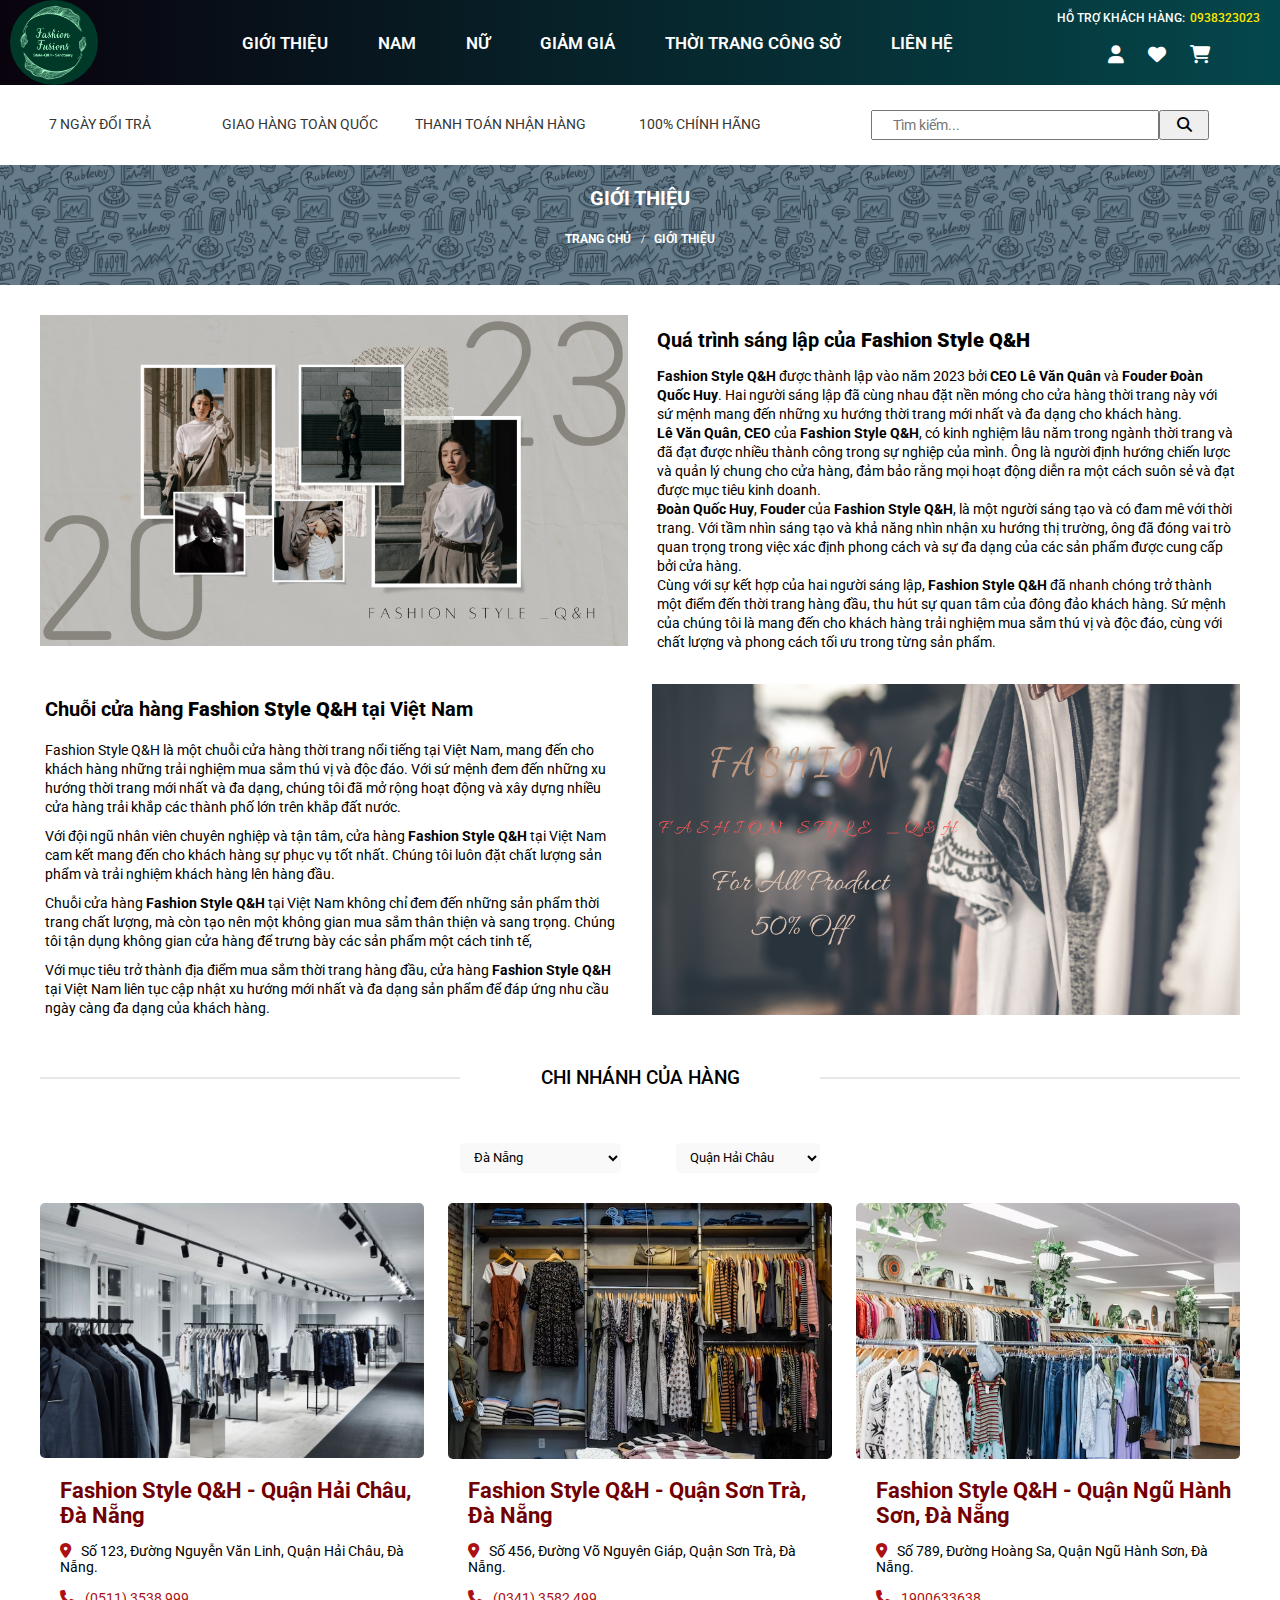
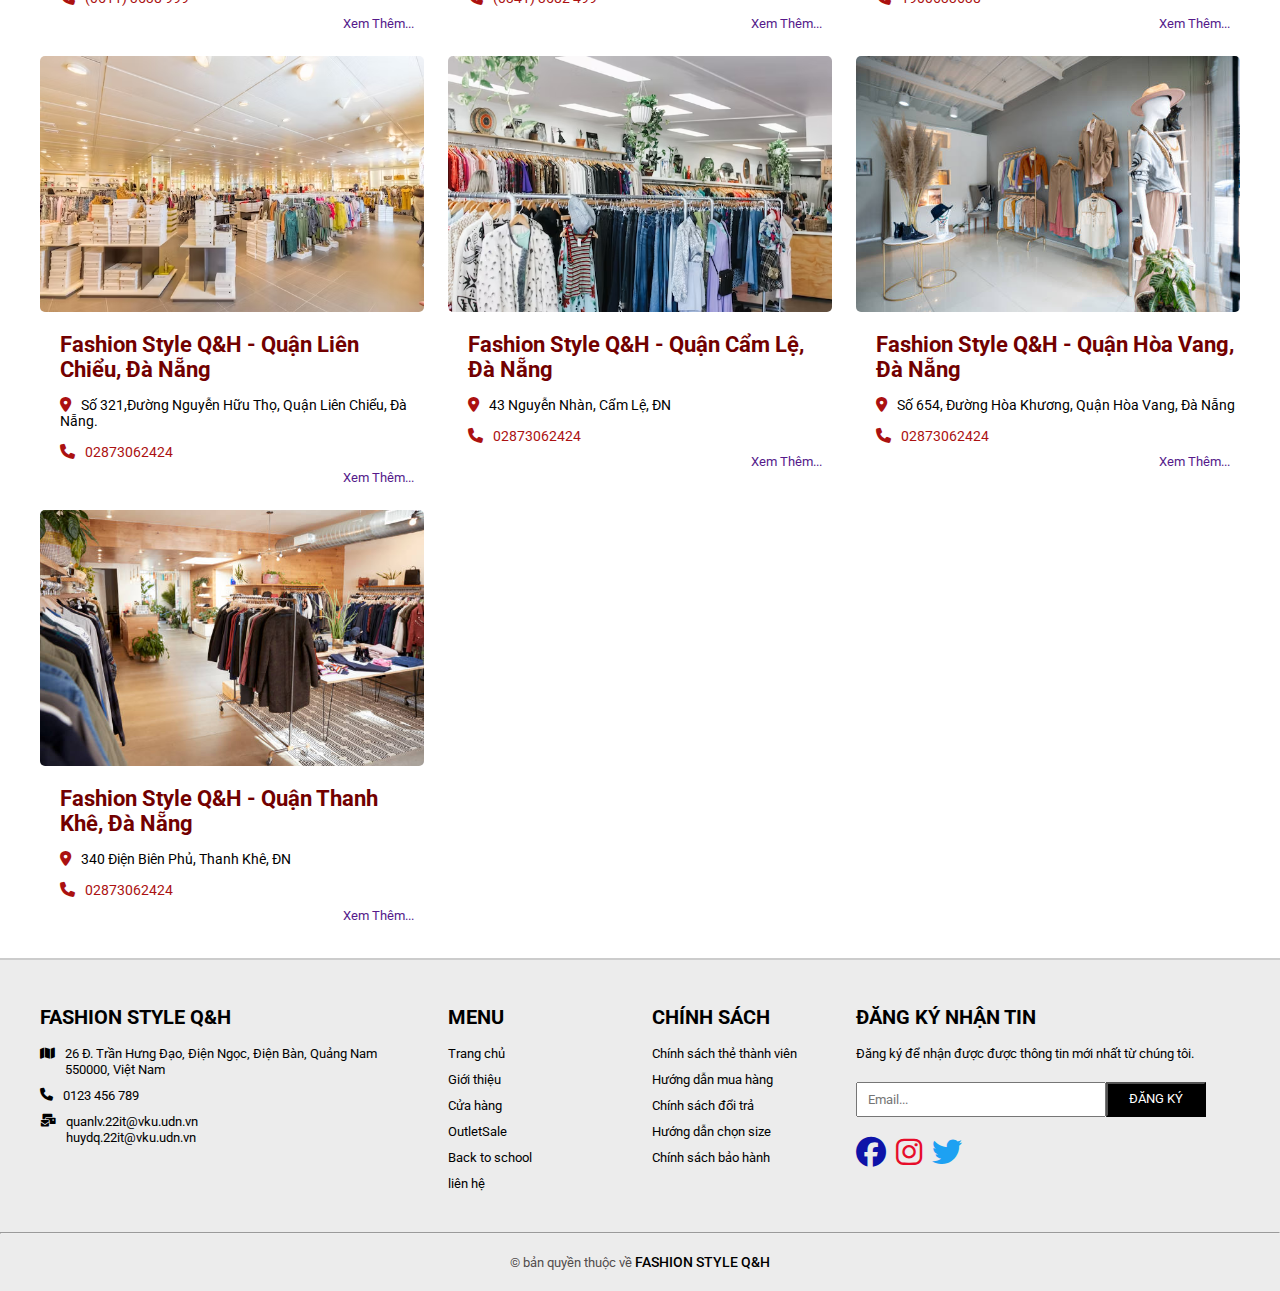
<file: Introduce.html>
<!DOCTYPE html>
<html lang="en">

<head>
    <meta charset="UTF-8">
    <meta http-equiv="X-UA-Compatible" content="IE=edge">
    <meta name="viewport" content="width=device-width, initial-scale=1.0">
    <title>Trang chu</title>
    <link rel="stylesheet" href="./assets/css/normalize.min.css">
    <link rel="stylesheet" href="./assets/css/Introduce.css">
    <link rel="stylesheet" href="./assets/css/base.css">
    <link rel="stylesheet" href="./assets/css/main.css">
    <link rel="stylesheet" href="./assets/css/grid.css">

    <link rel="stylesheet" href="https://cdnjs.cloudflare.com/ajax/libs/font-awesome/6.4.0/css/all.min.css">
    <link rel="preconnect" href="https://fonts.googleapis.com">
    <link rel="preconnect" href="https://fonts.gstatic.com" crossorigin>
    <link
        href="https://fonts.googleapis.com/css2?family=Roboto:ital,wght@0,100;0,300;0,400;0,500;0,700;0,900;1,100;1,300;1,400;1,500;1,700;1,900&display=swap"
        rel="stylesheet">
    <!-- Link Swiper's CSS -->
    <link rel="stylesheet" href="https://cdn.jsdelivr.net/npm/swiper@9/swiper-bundle.min.css" />

</head>

<body>
    <div class="main">
        <div class="header">
            <div class="header_pc">
                <nav class="nav_pc">
                    <ul class="bars_mobile">
                        <label for="nav-mobile-input"><i class="fa-solid fa-bars"></i></label>
                    </ul>
                    <ul class="ul_left">
                        <li>
                            <a href="./home.html"><img src="././assets/img/logo.png" alt=""></a>
                        </li>
                    </ul>
                    <ul class="ul_center">
                        <li>
                            <a href="./Introduce.html">GIỚI THIỆU</a>
                        </li>
                        <li class="li_boys">
                            <a href="./boys.html">NAM</a>
                            <div class="li-ul_list_boys">
                                <div class="li_boys_ul-li"><a
                                        style="color:black; font-weight: 400;text-decoration: none; " href="">Áo</a>
                                </div>
                                <div class="li_boys_ul-li"><a
                                        style="color:black; font-weight: 400;text-decoration: none; " href="">Quần</a>
                                </div>
                                <div class="li_boys_ul-li"><a
                                        style="color:black; font-weight: 400;text-decoration: none; " href="">Giày
                                        Dép</a></div>
                                <div class="li_boys_ul-li"><a
                                        style="color:black; font-weight: 400;text-decoration: none; " href="">Phụ
                                        Kiện</a></div>
                                <div class="li_boys_ul-li"><a
                                        style="color:black; font-weight: 400;text-decoration: none; " href="">Bộ Sưu Tập
                                        Mới</a></div>
                                <div class="li_boys_ul-li"><a
                                        style="color:black; font-weight: 400;text-decoration: none; " href="">Ưu Đãi</a>
                                </div>
                            </div>
                        </li>
                        <li class="li_girl">
                            <a href="./girls.html">NỮ</a>
                            <div class="li-ul_list_boys">
                                <div class="li_boys_ul-li"><a
                                        style="color:black; font-weight: 400;text-decoration: none; " href="">Áo</a>
                                </div>
                                <div class="li_boys_ul-li"><a
                                        style="color:black; font-weight: 400;text-decoration: none; " href="">Quần</a>
                                </div>
                                <div class="li_boys_ul-li"><a
                                        style="color:black; font-weight: 400;text-decoration: none; " href="">Giày
                                        Dép</a></div>
                                <div class="li_boys_ul-li"><a
                                        style="color:black; font-weight: 400;text-decoration: none; " href="">Phụ
                                        Kiện</a></div>
                                <div class="li_boys_ul-li"><a
                                        style="color:black; font-weight: 400;text-decoration: none; " href="">Bộ Sưu Tập
                                        Mới</a></div>
                                <div class="li_boys_ul-li"><a
                                        style="color:black; font-weight: 400;text-decoration: none; " href="">Ưu Đãi</a>
                                </div>
                            </div>
                        </li>
                        <li>
                            <a href="./outletsale.html">GIẢM GIÁ</a>
                        </li>
                        <li>
                            <a href="./school.html">THỜI TRANG CÔNG SỞ</a>
                        </li>
                        <li>
                            <a href="./contact.html">LIÊN HỆ</a>
                        </li>
                    </ul>

                    <ul class="ul_right">
                        <li class="li-top ">
                            HỖ TRỢ KHÁCH HÀNG: <p>0938323023</p>
                        </li>
                        <li class="li-bottom">
                            <a href="./index.html"><i class="fa-solid fa-user"></i></a>
                            <a href=""><i class="fa-solid fa-heart"></i></a>
                            <a href=""><i class="fa-solid fa-cart-shopping"></i></a>
                        </li>
                    </ul>

                </nav>
                <div class="bottom_nav_pc">
                    <ul class="bottom_nav_pc-ul">
                        <li class="bottom_nav_pc-li"><a href="">7 NGÀY ĐỔI TRẢ</a></li>
                        <li class="bottom_nav_pc-li"><a href="">GIAO HÀNG TOÀN QUỐC</a> </li>
                        <li class="bottom_nav_pc-li"><a href="">THANH TOÁN NHẬN HÀNG</a></li>
                        <li class="bottom_nav_pc-li"><a href="">100% CHÍNH HÃNG</a></li>
                    </ul>
                    <div class="bottom_nav_pc-search">
                        <input type="text" placeholder="Tìm kiếm...">
                        <button><i class="fa-solid fa-magnifying-glass"></i></button>
                    </div>
                </div>

            </div>

            <input type="checkbox" name="" id="nav-mobile-input" class="nav__input">
            <label for="nav-mobile-input" class="nav__overlay"></label>
            <!-- end nav pc -->
            <nav class="nav_mobile">
                <div class="div_header-nav_mobile">
                    <label for="nav-mobile-input" class="label__nav_mobile"><i class="fa-solid fa-xmark"></i></label>
                </div>
                <div class="header_mobile">
                    <input type="text" placeholder="Tìm kiếm...">
                    <button><i class="fa-solid fa-search"></i></button>
                </div>
                <ul class="ul_mobile">
                    <li class="li_review">
                        <a href="./Introduce.html">Giới Thiệu</a>
                    </li>
                    <li class="li_boys">
                        <a href="./boys.html">Nam</a>
                        <button onclick="showMenu('menu-boys', 'chevron-icon-boys')">
                            <i class="fa-solid fa-chevron-down" id="chevron-icon-boys"></i>
                        </button>
                    </li>
                    <li class="li-list_boys" id="menu-boys">
                        <ul class="ul-list_boys">
                            <li><a href="">Áo</a></li>
                            <li><a href="">Quần</a></li>
                            <li><a href="">Giày Dép</a></li>
                            <li><a href="">Phụ Kiện</a></li>
                            <li><a href="">Bộ Sưu Tập Mới</a></li>
                            <li><a href="">Ưu Đãi</a></li>
                        </ul>
                    </li>

                    <li class="li_girls">
                        <a href="./girls.html">Nữ</a>
                        <button onclick="showMenuGirls()">
                            <i class="fa-solid fa-chevron-down" id="chevron-icon-girls"></i>
                        </button>
                    </li>
                    <li class="li-list_girls" id="menu-girls">
                        <ul class="ul-list_girls">
                            <li><a href="">Áo</a></li>
                            <li><a href="">Quần</a></li>
                            <li><a href="">Giày Dép</a></li>
                            <li><a href="">Phụ Kiện</a></li>
                            <li><a href="">Bộ Sưu Tập Mới</a></li>
                            <li><a href="">Ưu Đãi</a></li>
                        </ul>
                    </li>
                    <li class="li_review">
                        <a href="./outletsale.html">Giảm Giá</a>
                    </li>
                    <li class="li_review">
                        <a href="./school.html">Thời Trang Công Sở</a>
                    </li>
                    <li class="li_review">
                        <a href="./contact.html">Liên hệ</a>
                    </li>
                    <li class="li_review">
                        <a href="./login.html">Đăng nhập</a>
                    </li>
                    <li class="li_review li_intertainment">
                        <div class="intertainment">
                            <i class="fa-brands fa-facebook"></i>
                            <i class="fa-brands fa-instagram"></i>
                            <i class="fa-brands fa-twitter"></i>
                        </div>
                    </li>
                </ul>
            </nav>
        </div>
        <!-- End Header -->
        <div class="introduce_img">
            <div class="content_text_intr">
                <h1><a href="">GIỚI THIỆU</a></h1>
            </div>
            <div class="content_text_intr_btt">
                <h3><a href="./home.html">TRANG CHỦ</a></h3>
                <span>/</span>
                <h3><a href="./Introduce.html">GIỚI THIỆU</a> </h3>
            </div>
        </div>
        <!-- End introduce_img -->
        <div class="gridlibrary wide">
            <div class="rowlibrary">
                <div class="collibrary l-6 Introduce_img_topl">
                    <img src="./assets/img/Introduce_1.png" alt="">
                </div>
                <div class="collibrary l-6 Introduce_img_topl">
                    <div class="Introduce_text_topr">
                        <h1>Quá trình sáng lập của <b>Fashion Style Q&H</b></h1>
                        <p>
                            <b>Fashion Style Q&H</b> được thành lập vào năm 2023 bởi <b>CEO</b> <b>Lê Văn Quân</b> và
                            <b>Fouder</b> <b>Đoàn
                                Quốc Huy</b>. Hai người sáng lập đã cùng nhau đặt nền móng cho cửa hàng thời trang này
                            với sứ mệnh mang đến những xu hướng thời trang mới nhất và đa dạng cho khách hàng.
                        </p>
                        <p>
                            <b>Lê Văn Quân</b>, <b>CEO</b> của <b>Fashion Style Q&H</b>, có kinh nghiệm lâu năm trong
                            ngành thời trang và đã
                            đạt được nhiều thành công trong sự nghiệp của mình. Ông là người định hướng chiến lược và
                            quản lý chung cho cửa hàng, đảm bảo rằng mọi hoạt động diễn ra một cách suôn sẻ và đạt được
                            mục tiêu kinh doanh.
                        </p>
                        <p>
                            <b>Đoàn Quốc Huy</b>, <b>Fouder</b> của <b>Fashion Style Q&H</b>, là một người sáng tạo và
                            có đam mê với thời
                            trang. Với tầm nhìn sáng tạo và khả năng nhìn nhận xu hướng thị trường, ông đã đóng vai trò
                            quan trọng trong việc xác định phong cách và sự đa dạng của các sản phẩm được cung cấp bởi
                            cửa hàng.
                        </p>
                        <p>
                            Cùng với sự kết hợp của hai người sáng lập, <b>Fashion Style Q&H</b> đã nhanh chóng trở
                            thành một điểm đến thời trang hàng đầu, thu hút sự quan tâm của đông đảo khách hàng. Sứ mệnh
                            của chúng tôi là mang đến cho khách hàng trải nghiệm mua sắm thú vị và độc đáo, cùng với
                            chất lượng và phong cách tối ưu trong từng sản phẩm.
                        </p>
                    </div>
                </div>
            </div>
        </div>
        <br>
        <br>
        <div class="gridlibrary wide">
            <div class="rowlibrary">
                <div class="collibrary l-6 Introduce_text_topleft">
                    <h1>Chuỗi cửa hàng <b>Fashion Style Q&H</b> tại Việt Nam</h1>
                    <p>
                        Fashion Style Q&H là một chuỗi cửa hàng thời trang nổi tiếng tại Việt Nam, mang đến cho khách
                        hàng những trải nghiệm mua sắm thú vị và độc đáo. Với sứ mệnh đem đến những xu hướng thời trang
                        mới nhất và đa dạng, chúng tôi đã mở rộng hoạt động và xây dựng nhiều cửa hàng trải khắp các
                        thành phố lớn trên khắp đất nước.
                    </p>
                    <p>
                        Với đội ngũ nhân viên chuyên nghiệp và tận tâm, cửa hàng <b>Fashion Style Q&H</b> tại Việt Nam
                        cam kết mang đến cho khách hàng sự phục vụ tốt nhất. Chúng tôi luôn đặt chất lượng sản phẩm và
                        trải nghiệm khách hàng lên hàng đầu.
                    </p>
                    <p>
                        Chuỗi cửa hàng <b>Fashion Style Q&H</b> tại Việt Nam không chỉ đem đến những sản phẩm thời trang
                        chất lượng, mà còn tạo nên một không gian mua sắm thân thiện và sang trọng. Chúng tôi tận dụng
                        không gian cửa hàng để trưng bày các sản phẩm một cách tinh tế,
                    </p>
                    <p>
                        Với mục tiêu trở thành địa điểm mua sắm thời trang hàng đầu, cửa hàng <b>Fashion Style Q&H</b>
                        tại Việt Nam liên tục cập nhật xu hướng mới nhất và đa dạng sản phẩm để đáp ứng nhu cầu ngày
                        càng đa dạng của khách hàng.
                    </p>
                </div>
                <div class="collibrary l-6 Introduce_img_buttom">
                    <div class="Introduce_img_buttom">
                        <img src="./assets/img/Introduce_2.png" alt="">
                    </div>
                </div>
            </div>
        </div>
        <!-- End infomation Fashion Style Q&H -->
        <div class="gridlibrary wide">
            <div class="line_collection">
                <h2 class="line_collection-h2">
                    <b></b>
                    <span>CHI NHÁNH CỦA HÀNG</span>
                    <b></b>
                </h2>
            </div>
        </div>
        <div class="ridlibrary wide select_list">
            <div class="select_list_store">
                <select name="city">
                    <option value="DaNang">Đà Nẵng</option>
                    <option value="Hanoi">Hà Nội</option>
                    <option value="HoChiMinhCity">Thành phố Hồ Chí Minh</option>
                    <option value="HaiPhong">Hải Phòng</option>
                    <option value="CanTho">Cần Thơ</option>
                    <option value="NhaTrang">Nha Trang</option>
                    <option value="VungTau">Vũng Tàu</option>
                    <option value="Hue">Huế</option>
                    <option value="BienHoa">Biên Hòa</option>
                    <option value="BuonMaThuot">Buôn Ma Thuột</option>
                    <option value="PhanThiet">Phan Thiết</option>
                    <option value="HaLong">Hạ Long</option>
                    <option value="HoiAn">Hội An</option>
                    <option value="PhuQuoc">Phú Quốc</option>
                    <option value="Dalat">Đà Lạt</option>
                </select>
                <select name="district">
                    <option value="HaiChau">Quận Hải Châu</option>
                    <option value="ThanhKhe">Quận Thanh Khê</option>
                    <option value="SonTra">Quận Sơn Trà</option>
                    <option value="NguHanhSon">Quận Ngũ Hành Sơn</option>
                    <option value="CamLe">Quận Cẩm Lệ</option>
                    <option value="LienChieu">Quận Liên Chiểu</option>
                    <option value="HoaVang">Quận Hòa Vang</option>
                    <option value="HoangSa">Huyện Hoàng Sa</option>
                </select>
            </div>
        </div>
        <!-- End Branch store -->
        <div class="list_address_clb">
            <div class="gridlibrary wide">
                <div class="rowlibrary">
                    <div class="collibrary collibrary_list_clb l-4 m-6 c-12">
                        <img src="./assets/img/pasted image 0.png" alt="">
                        <div class="content_list_clb">
                            <h1>Fashion Style Q&H - Quận Hải Châu, Đà Nẵng</h1>
                            <p><i class="fa-solid fa-location-dot"></i>Số 123, Đường Nguyễn Văn Linh, Quận Hải Châu, Đà
                                Nẵng.
                            </p>
                            <p><i class="fa-solid fa-phone"></i>(0511) 3538 999</p>
                            <a href="" class="more_info">Xem Thêm...</a>
                        </div>
                    </div>
                    <div class="collibrary collibrary_list_clb l-4 m-6 c-12">
                        <img src="./assets/img/store2.avif" alt="">
                        <div class="content_list_clb">
                            <h1>Fashion Style Q&H - Quận Sơn Trà, Đà Nẵng</h1>
                            <p><i class="fa-solid fa-location-dot"></i>Số 456, Đường Võ Nguyên Giáp, Quận Sơn Trà, Đà
                                Nẵng.</p>
                            <p><i class="fa-solid fa-phone"></i>(0341) 3582 499</p>
                            <a href="" class="more_info">Xem Thêm...</a>
                        </div>
                    </div>
                    <div class="collibrary collibrary_list_clb l-4 m-6 c-12">
                        <img src="./assets/img/store3.avif" alt="">
                        <div class="content_list_clb">
                            <h1>Fashion Style Q&H - Quận Ngũ Hành Sơn, Đà Nẵng</h1>
                            <p><i class="fa-solid fa-location-dot"></i>Số 789, Đường Hoàng Sa, Quận Ngũ Hành Sơn, Đà
                                Nẵng.</p>
                            <p><i class="fa-solid fa-phone"></i>1900633638</p>
                            <a href="" class="more_info">Xem Thêm...</a>
                        </div>
                    </div>
                    <div class="collibrary collibrary_list_clb l-4 m-6 c-12">
                        <img src="./assets/img/store4.avif" alt="">
                        <div class="content_list_clb">
                            <h1>Fashion Style Q&H - Quận Liên Chiểu, Đà Nẵng</h1>
                            <p><i class="fa-solid fa-location-dot"></i>Số 321,Đường Nguyễn Hữu Thọ, Quận Liên Chiểu, Đà
                                Nẵng.</p>
                            <p><i class="fa-solid fa-phone"></i>02873062424</p>
                            <a href="" class="more_info">Xem Thêm...</a>
                        </div>
                    </div>
                    <div class="collibrary collibrary_list_clb l-4 m-6 c-12">
                        <img src="./assets/img/store5.avif" alt="">
                        <div class="content_list_clb">
                            <h1>Fashion Style Q&H - Quận Cẩm Lệ, Đà Nẵng</h1>
                            <p><i class="fa-solid fa-location-dot"></i>43 Nguyễn Nhàn, Cẩm Lệ, ĐN</p>
                            <p><i class="fa-solid fa-phone"></i>02873062424</p>
                            <a href="" class="more_info">Xem Thêm...</a>
                        </div>
                    </div>
                    <div class="collibrary collibrary_list_clb l-4 m-6 c-12">
                        <img src="./assets/img/store6.jpg" alt="">
                        <div class="content_list_clb">
                            <h1>Fashion Style Q&H - Quận Hòa Vang, Đà Nẵng</h1>
                            <p><i class="fa-solid fa-location-dot"></i>Số 654, Đường Hòa Khương, Quận Hòa Vang, Đà Nẵng
                            </p>
                            <p><i class="fa-solid fa-phone"></i>02873062424</p>
                            <a href="" class="more_info">Xem Thêm...</a>
                        </div>
                    </div>
                    <div class="collibrary collibrary_list_clb l-4 m-6 c-12">
                        <img src="./assets/img/store7.jpg" alt="">
                        <div class="content_list_clb">
                            <h1>Fashion Style Q&H - Quận Thanh Khê, Đà Nẵng</h1>
                            <p> <i class="fa-solid fa-location-dot"></i>340 Điện Biên Phủ, Thanh Khê, ĐN</p>
                            <p><i class="fa-solid fa-phone"></i>02873062424</p>
                            <a href="" class="more_info">Xem Thêm...</a>
                        </div>
                    </div>
                </div>
            </div>
        </div>
        <!-- Messenger Plugin chat Code -->
        <div id="fb-root"></div>

        <!-- Your Plugin chat code -->
        <div id="fb-customer-chat" class="fb-customerchat">
        </div>

        <script>
            var chatbox = document.getElementById('fb-customer-chat');
            chatbox.setAttribute("page_id", "107778822239750");
            chatbox.setAttribute("attribution", "biz_inbox");
        </script>

        <!-- Your SDK code -->
        <script>
            window.fbAsyncInit = function () {
                FB.init({
                    xfbml: true,
                    version: 'v17.0'
                });
            };

            (function (d, s, id) {
                var js, fjs = d.getElementsByTagName(s)[0];
                if (d.getElementById(id)) return;
                js = d.createElement(s); js.id = id;
                js.src = 'https://connect.facebook.net/vi_VN/sdk/xfbml.customerchat.js';
                fjs.parentNode.insertBefore(js, fjs);
            }(document, 'script', 'facebook-jssdk'));
        </script>
        <!-- End list_address_clb -->
        <footer class="footer" style="background-color: #ECECEC;">
            <div class="gridlibrary wide">
                <div class="rowlibrary footer_div">
                    <div class="collibrary l-4 m-4 c-12">
                        <h2 class="footer-h2">FASHION STYLE Q&H</h2>
                        <ul class="footer-list">
                            <li class="footer-list-item ">
                                <div><i class="fa-solid fa-map"></i></div>
                                <div class="footer-list-item-section_1">26 Đ. Trần Hưng Đạo, Điện Ngọc, Điện Bàn, Quảng
                                    Nam 550000, Việt Nam</div>
                            </li>
                            <li class="footer-list-item footer-list-item_hover"><i class="fa-solid fa-phone"></i>
                                <div class="footer-list-item-section_1">0123 456 789</div>
                            </li>
                            <li class="footer-list-item footer-list-item_hover"><i
                                    class="fa-sharp fa-solid fa-envelopes-bulk"></i>
                                <div class="footer-list-item-section_1">quanlv.22it@vku.udn.vn <br>
                                    huydq.22it@vku.udn.vn</div>
                            </li>
                        </ul>
                    </div>
                    <div class="collibrary l-2 m-4 c-6">
                        <div class="footer-list-item-section">
                            <div>
                                <h2 class="footer-h2">MENU</h2>
                                <ul class="footer-list">
                                    <li class="footer-list-item "><a class="footer-list-item-a footer-list-item_hover"
                                            href=""> Trang chủ</a></li>
                                    <li class="footer-list-item"><a class="footer-list-item-a footer-list-item_hover"
                                            href="">Giới thiệu</a></li>
                                    <li class="footer-list-item"><a class="footer-list-item-a footer-list-item_hover"
                                            href="">Cửa hàng</a></li>
                                    <li class="footer-list-item"><a class="footer-list-item-a footer-list-item_hover"
                                            href="">OutletSale</a></li>
                                    <li class="footer-list-item"><a class="footer-list-item-a footer-list-item_hover"
                                            href="">Back to school</a></li>
                                    <li class="footer-list-item"><a class="footer-list-item-a footer-list-item_hover"
                                            href="">liên hệ </a></li>
                                </ul>
                            </div>
                        </div>
                    </div>

                    <div class="collibrary l-2 m-4 c-6">
                        <h2 class="footer-h2">CHÍNH SÁCH</h2>
                        <ul class="footer-list">
                            <li class="footer-list-item"> <a class="footer-list-item-a footer-list-item_hover"
                                    href="">Chính sách thẻ thành viên</a></li>
                            <li class="footer-list-item"> <a class="footer-list-item-a footer-list-item_hover"
                                    href="">Hướng dẫn mua hàng</a></li>
                            <li class="footer-list-item"> <a class="footer-list-item-a footer-list-item_hover"
                                    href="">Chính sách đổi trả</a></li>
                            <li class="footer-list-item"> <a class="footer-list-item-a footer-list-item_hover"
                                    href="">Hướng dẫn chọn size</a></li>
                            <li class="footer-list-item"> <a class="footer-list-item-a footer-list-item_hover"
                                    href="">Chính sách bảo hành</a></li>
                        </ul>
                    </div>
                    <div class="collibrary l-4 m-12 c-12">
                        <div class="footer-list-item-section">
                            <div>
                                <h2 class="footer-h2">ĐĂNG KÝ NHẬN TIN</h2>
                                <ul class="footer-list">
                                    <li class="footer-list-item">Đăng ký để nhận được được thông tin mới nhất từ chúng
                                        tôi.</li>
                                    <li class="footer-list-item">
                                        <div class="footer-list-item-section_4">
                                            <input type="email" name="" id="" class="footer-list-item-section_4-input"
                                                placeholder="Email...">
                                            <button class="footer-list-item-section_4-button">ĐĂNG KÝ</button>
                                        </div>
                                    </li>
                                    <li class="footer-list-item">
                                        <div class="footer-list-item-section_4">
                                            <a class="footer-list-item-a" href=""> <i
                                                    class="fa-brands fa-facebook footer-list-item-section_4-i footer_fb  footer-list-item_hover_i"></i></a>
                                            <a class="footer-list-item-a" href=""> <i
                                                    class="fa-brands fa-instagram footer-list-item-section_4-i footer_instagram  footer-list-item_hover_i">
                                                </i> </i></a>
                                            <a class="footer-list-item-a" href=""> <i
                                                    class="fa-brands fa-twitter footer-list-item-section_4-i footer_twitter  footer-list-item_hover_i"></i></a>
                                        </div>
                                    </li>
                                </ul>
                            </div>
                        </div>
                    </div>
                </div>
            </div>
            <div class="footer_license ">
                <div>
                    <hr class="license-hr">
                    <div class="license-div">
                        <p><span class="license-span1">&#169;&#32;&#32;bản quyền thuộc về</span><span
                                class="license-span2"> FASHION STYLE Q&H </span></p>
                    </div>
                </div>
            </div>
        </footer>
    </div>
    <script src="./assets/js/main.js"></script>
</body>

</html>
</file>
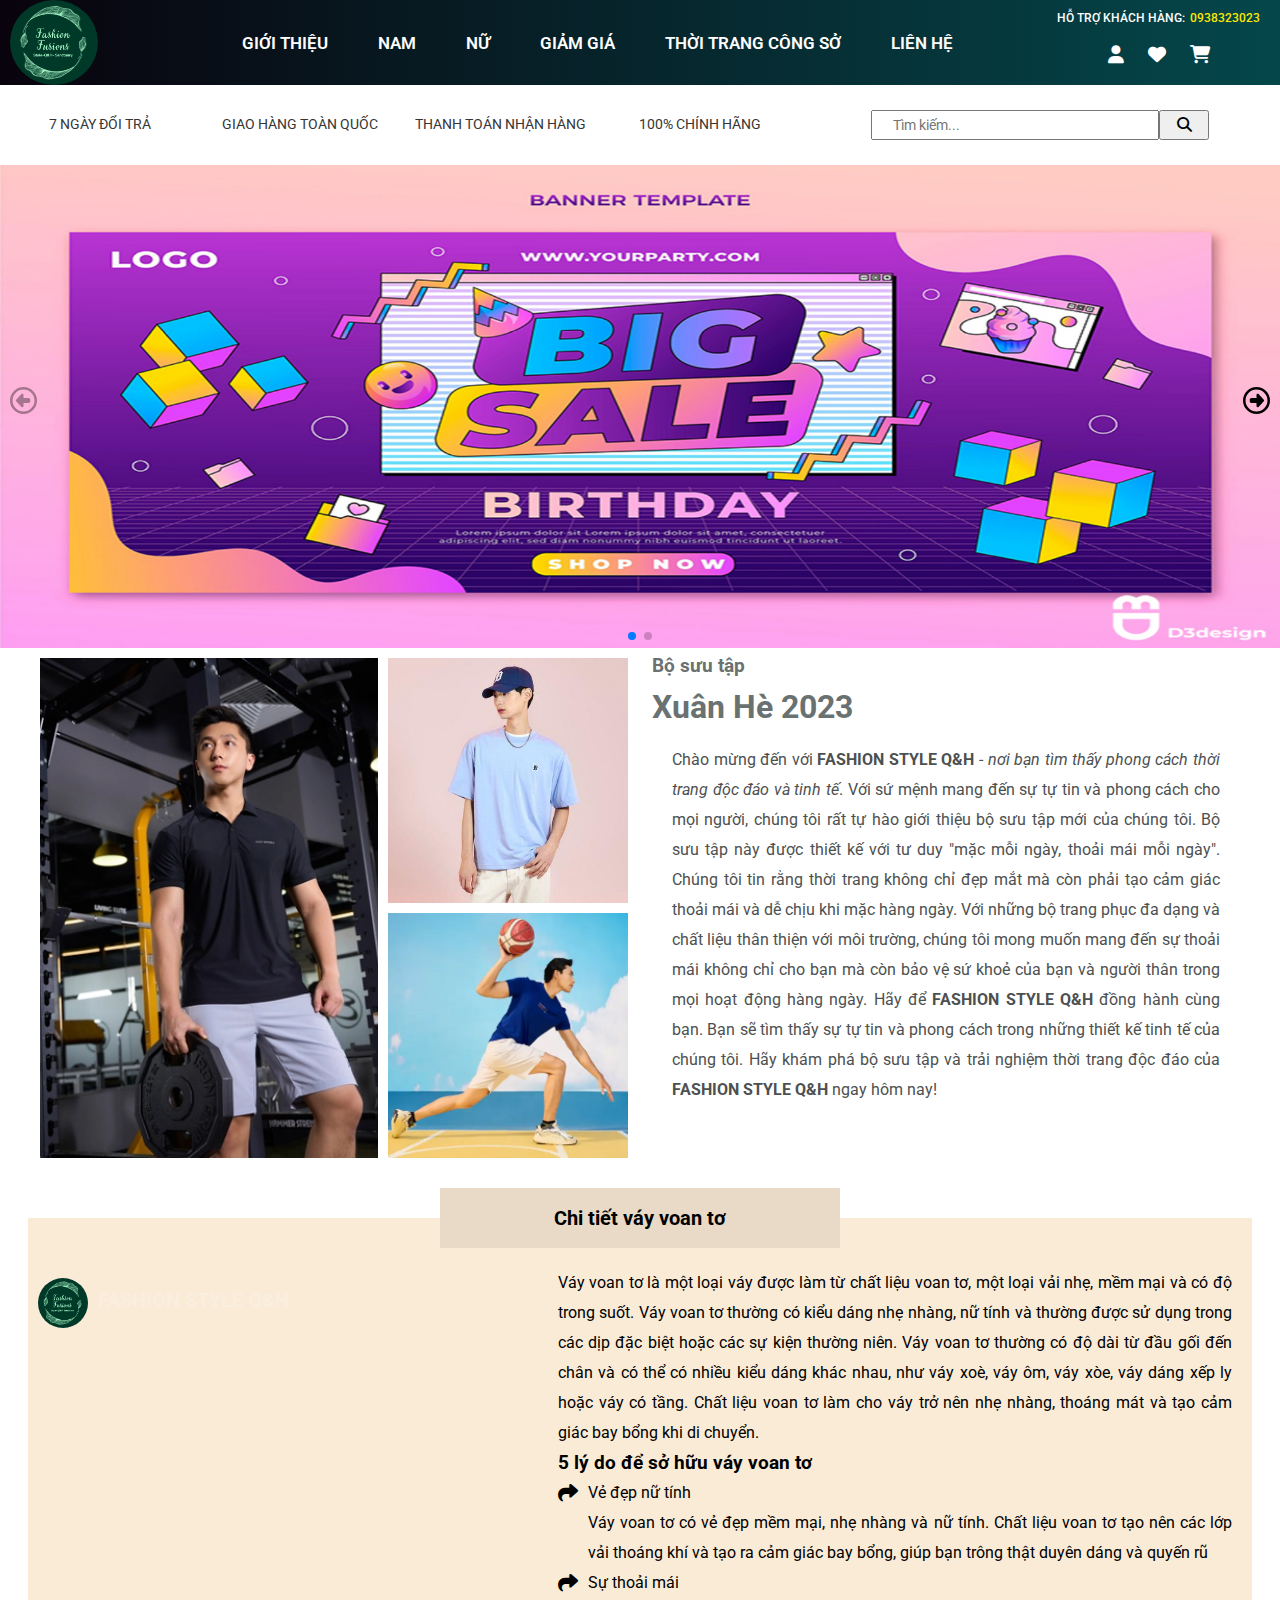
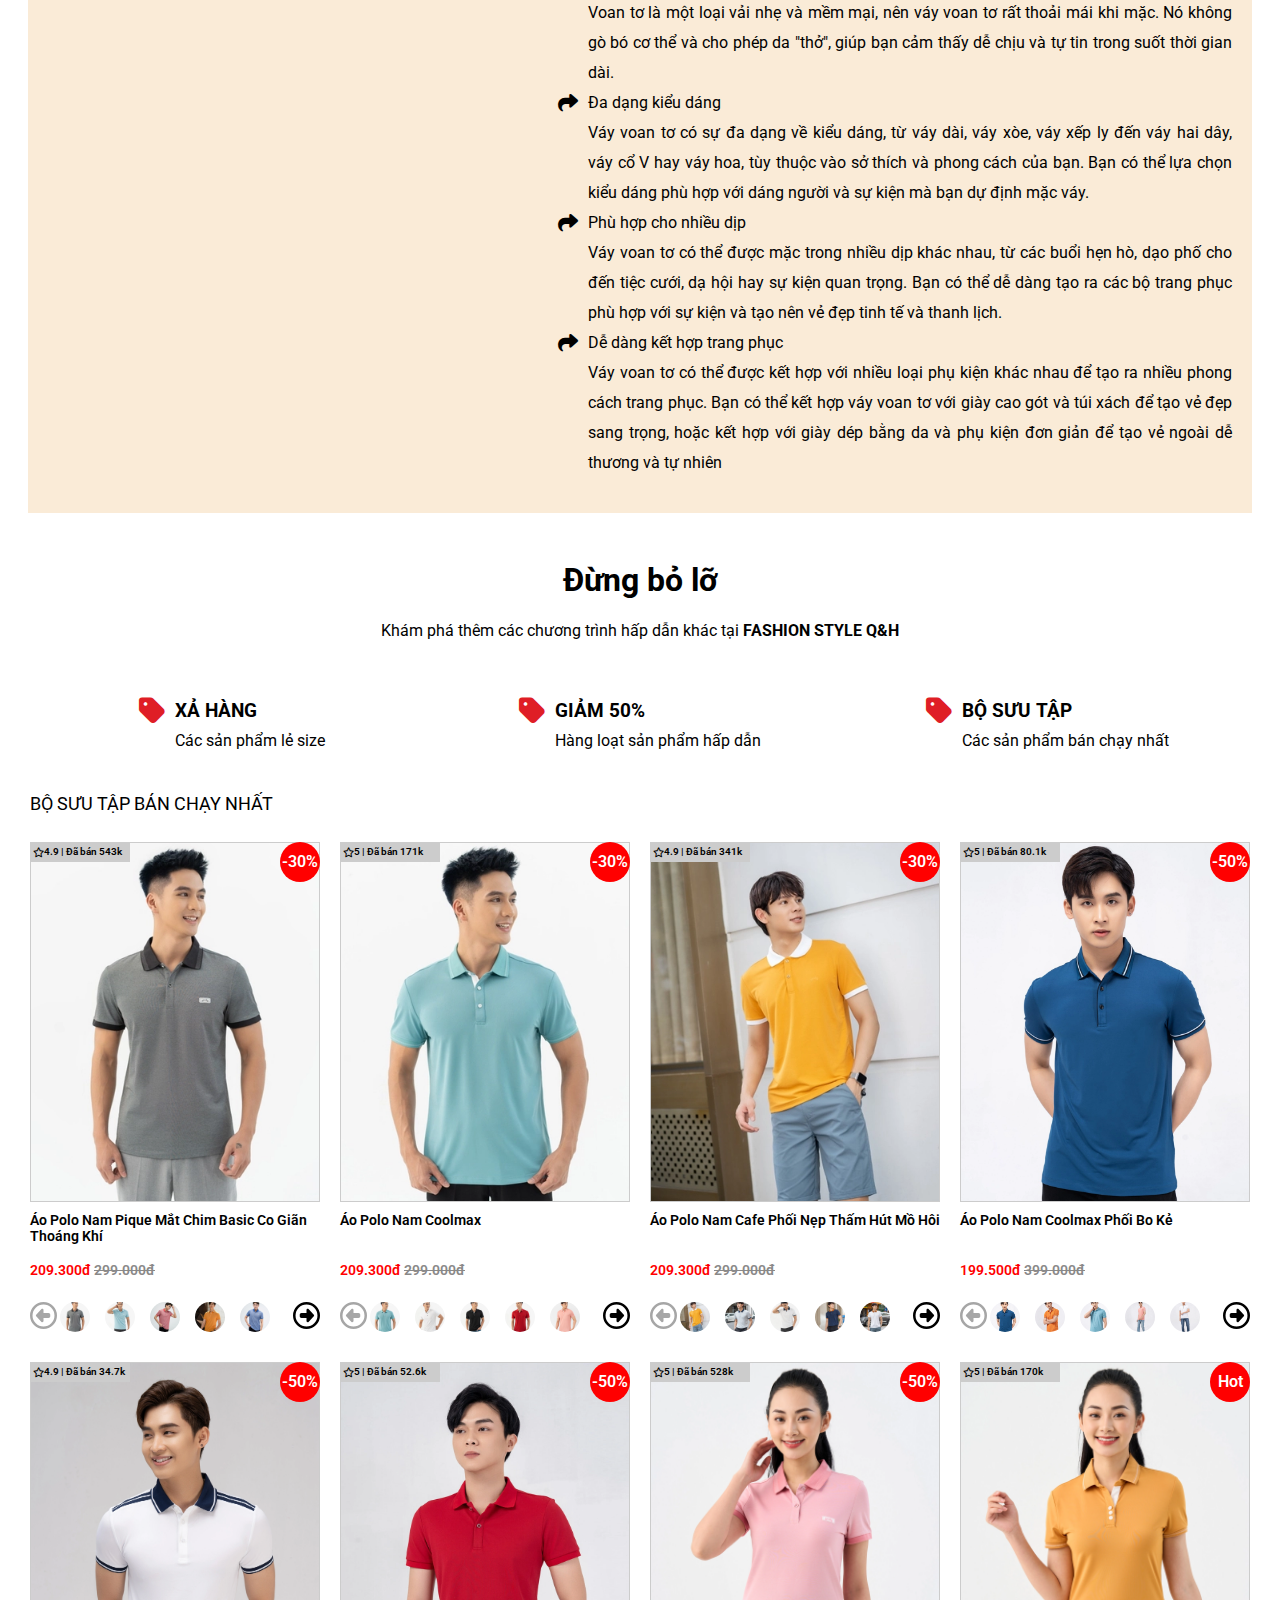
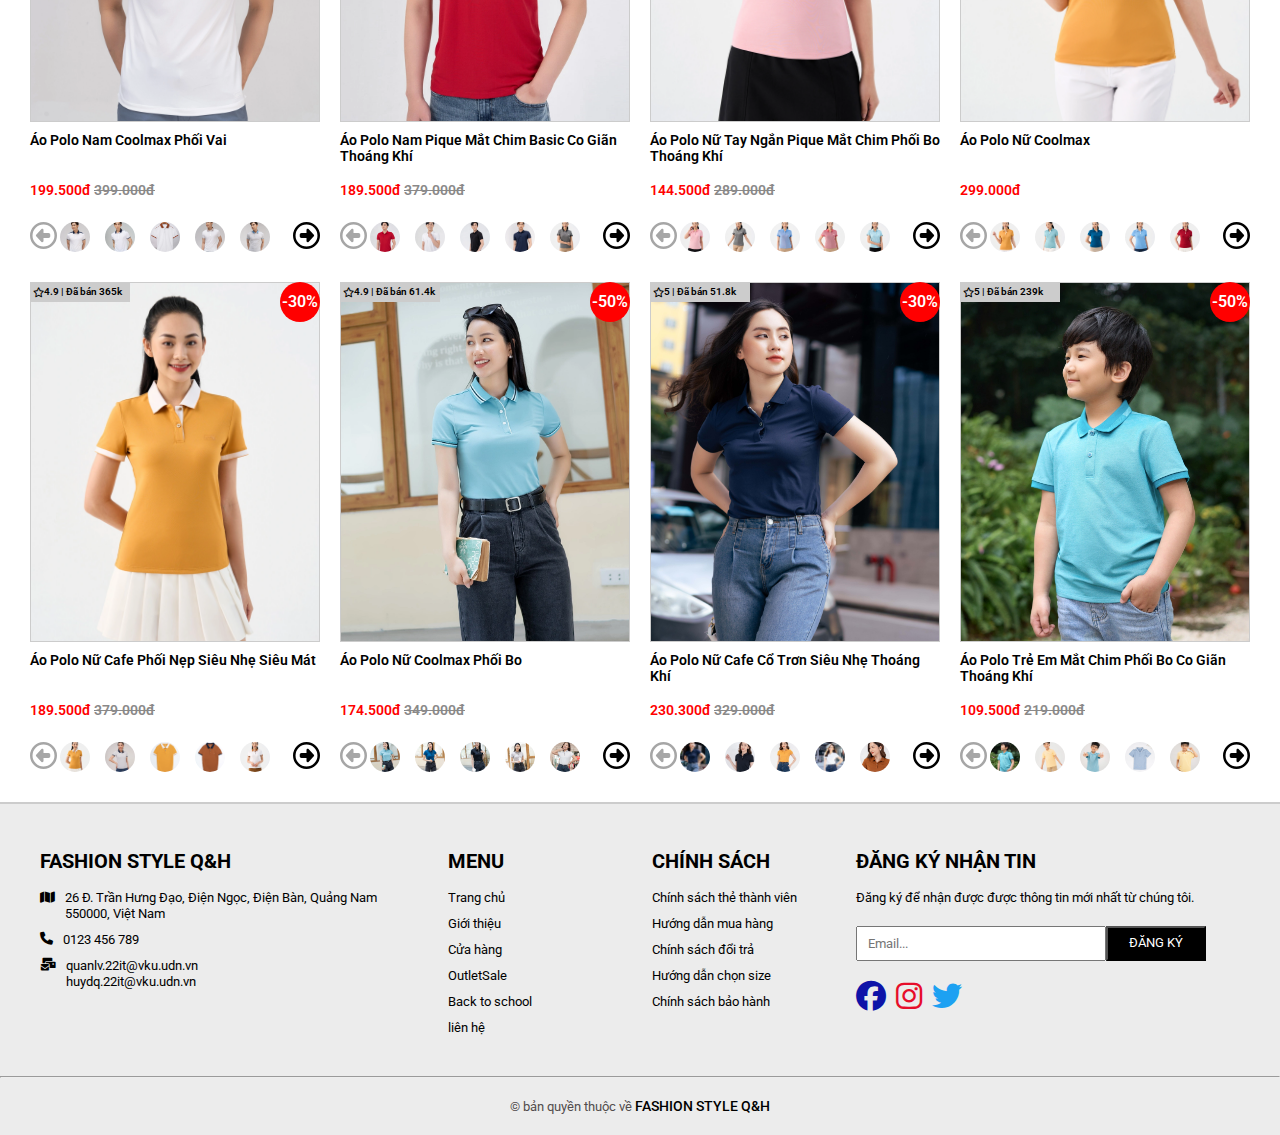
<file: outletsale.html>
<!DOCTYPE html>
<html lang="en">

<head>
    <meta charset="UTF-8">
    <meta http-equiv="X-UA-Compatible" content="IE=edge">
    <meta name="viewport" content="width=device-width, initial-scale=1.0">
    <title>outletsale</title>
    <link rel="stylesheet" href="./assets/css/normalize.min.css">
    <link rel="stylesheet" href="./assets/css/base.css">
    <link rel="stylesheet" href="./assets/css/main.css">
    <link rel="stylesheet" href="./assets/css/grid.css">
    <link rel="stylesheet" href="https://cdnjs.cloudflare.com/ajax/libs/font-awesome/6.4.0/css/all.min.css">
    <link rel="preconnect" href="https://fonts.googleapis.com">
    <link rel="preconnect" href="https://fonts.gstatic.com" crossorigin>
    <link rel="stylesheet" href="./assets/css/outletsale.css">
    <link
        href="https://fonts.googleapis.com/css2?family=Roboto:ital,wght@0,100;0,300;0,400;0,500;0,700;0,900;1,100;1,300;1,400;1,500;1,700;1,900&display=swap"
        rel="stylesheet">
    <!-- Link Swiper's CSS -->
    <link rel="stylesheet" href="https://cdn.jsdelivr.net/npm/swiper@9/swiper-bundle.min.css" />

</head>

<body>
    <div class="main">
        <div class="header">
            <div class="header_pc">
                <nav class="nav_pc">
                    <ul class="bars_mobile">
                        <label for="nav-mobile-input"><i class="fa-solid fa-bars"></i></label>
                    </ul>
                    <ul class="ul_left">
                        <li>
                            <a href="./home.html"><img src="././assets/img/logo.png" alt=""></a>
                        </li>
                    </ul>
                    <ul class="ul_center">
                        <li>
                            <a href="./Introduce.html">GIỚI THIỆU</a>
                        </li>
                        <li class="li_boys">
                            <a href="./boys.html">NAM</a>
                            <div class="li-ul_list_boys">
                                <div class="li_boys_ul-li"><a
                                        style="color:black; font-weight: 400;text-decoration: none; " href="">Áo</a>
                                </div>
                                <div class="li_boys_ul-li"><a
                                        style="color:black; font-weight: 400;text-decoration: none; " href="">Quần</a>
                                </div>
                                <div class="li_boys_ul-li"><a
                                        style="color:black; font-weight: 400;text-decoration: none; " href="">Giày
                                        Dép</a></div>
                                <div class="li_boys_ul-li"><a
                                        style="color:black; font-weight: 400;text-decoration: none; " href="">Phụ
                                        Kiện</a></div>
                                <div class="li_boys_ul-li"><a
                                        style="color:black; font-weight: 400;text-decoration: none; " href="">Bộ Sưu Tập
                                        Mới</a></div>
                                <div class="li_boys_ul-li"><a
                                        style="color:black; font-weight: 400;text-decoration: none; " href="">Ưu Đãi</a>
                                </div>
                            </div>
                        </li>
                        <li class="li_girl">
                            <a href="./girls.html">NỮ</a>
                            <div class="li-ul_list_boys">
                                <div class="li_boys_ul-li"><a
                                        style="color:black; font-weight: 400;text-decoration: none; " href="">Áo</a>
                                </div>
                                <div class="li_boys_ul-li"><a
                                        style="color:black; font-weight: 400;text-decoration: none; " href="">Quần</a>
                                </div>
                                <div class="li_boys_ul-li"><a
                                        style="color:black; font-weight: 400;text-decoration: none; " href="">Giày
                                        Dép</a></div>
                                <div class="li_boys_ul-li"><a
                                        style="color:black; font-weight: 400;text-decoration: none; " href="">Phụ
                                        Kiện</a></div>
                                <div class="li_boys_ul-li"><a
                                        style="color:black; font-weight: 400;text-decoration: none; " href="">Bộ Sưu Tập
                                        Mới</a></div>
                                <div class="li_boys_ul-li"><a
                                        style="color:black; font-weight: 400;text-decoration: none; " href="">Ưu Đãi</a>
                                </div>
                            </div>
                        </li>
                        <li>
                            <a href="./outletsale.html">GIẢM GIÁ</a>
                        </li>
                        <li>
                            <a href="./school.html">THỜI TRANG CÔNG SỞ</a>
                        </li>
                        <li>
                            <a href="./contact.html">LIÊN HỆ</a>
                        </li>
                    </ul>

                    <ul class="ul_right">
                        <li class="li-top ">
                            HỖ TRỢ KHÁCH HÀNG: <p>0938323023</p>
                        </li>
                        <li class="li-bottom">
                            <a href="./index.html"><i class="fa-solid fa-user"></i></a>
                            <a href=""><i class="fa-solid fa-heart"></i></a>
                            <a href=""><i class="fa-solid fa-cart-shopping"></i></a>
                        </li>
                    </ul>

                </nav>
                <div class="bottom_nav_pc">
                    <ul class="bottom_nav_pc-ul">
                        <li class="bottom_nav_pc-li"><a href="">7 NGÀY ĐỔI TRẢ</a></li>
                        <li class="bottom_nav_pc-li"><a href="">GIAO HÀNG TOÀN QUỐC</a> </li>
                        <li class="bottom_nav_pc-li"><a href="">THANH TOÁN NHẬN HÀNG</a></li>
                        <li class="bottom_nav_pc-li"><a href="">100% CHÍNH HÃNG</a></li>
                    </ul>
                    <div class="bottom_nav_pc-search">
                        <input type="text" placeholder="Tìm kiếm...">
                        <button><i class="fa-solid fa-magnifying-glass"></i></button>
                    </div>
                </div>

            </div>

            <input type="checkbox" name="" id="nav-mobile-input" class="nav__input">
            <label for="nav-mobile-input" class="nav__overlay"></label>
            <!-- end nav pc -->
            <nav class="nav_mobile">
                <div class="div_header-nav_mobile">
                    <label for="nav-mobile-input" class="label__nav_mobile"><i class="fa-solid fa-xmark"></i></label>
                </div>
                <div class="header_mobile">
                    <input type="text" placeholder="Tìm kiếm...">
                    <button><i class="fa-solid fa-search"></i></button>
                </div>
                <ul class="ul_mobile">
                    <li class="li_review">
                        <a href="./Introduce.html">Giới Thiệu</a>
                    </li>
                    <li class="li_boys">
                        <a href="./boys.html">Nam</a>
                        <button onclick="showMenu('menu-boys', 'chevron-icon-boys')">
                            <i class="fa-solid fa-chevron-down" id="chevron-icon-boys"></i>
                        </button>
                    </li>
                    <li class="li-list_boys" id="menu-boys">
                        <ul class="ul-list_boys">
                            <li><a href="">Áo</a></li>
                            <li><a href="">Quần</a></li>
                            <li><a href="">Giày Dép</a></li>
                            <li><a href="">Phụ Kiện</a></li>
                            <li><a href="">Bộ Sưu Tập Mới</a></li>
                            <li><a href="">Ưu Đãi</a></li>
                        </ul>
                    </li>

                    <li class="li_girls">
                        <a href="./girls.html">Nữ</a>
                        <button onclick="showMenuGirls()">
                            <i class="fa-solid fa-chevron-down" id="chevron-icon-girls"></i>
                        </button>
                    </li>
                    <li class="li-list_girls" id="menu-girls">
                        <ul class="ul-list_girls">
                            <li><a href="">Áo</a></li>
                            <li><a href="">Quần</a></li>
                            <li><a href="">Giày Dép</a></li>
                            <li><a href="">Phụ Kiện</a></li>
                            <li><a href="">Bộ Sưu Tập Mới</a></li>
                            <li><a href="">Ưu Đãi</a></li>
                        </ul>
                    </li>
                    <li class="li_review">
                        <a href="./outletsale.html">Giảm giá</a>
                    </li>
                    <li class="li_review">
                        <a href="./school.html">Thời Trang Công Sở</a>
                    </li>
                    <li class="li_review">
                        <a href="./contact.html">Liên hệ</a>
                    </li>
                    <li class="li_review">
                        <a href="./login.html">Đăng nhập</a>
                    </li>
                    <li class="li_review li_intertainment">
                        <div class="intertainment">
                            <i class="fa-brands fa-facebook"></i>
                            <i class="fa-brands fa-instagram"></i>
                            <i class="fa-brands fa-twitter"></i>
                        </div>
                    </li>
                </ul>
            </nav>
        </div>
        <!-- End Header -->
        <div class="container">
            <div class="collibrary swiper mySwiper  c-12 m-12">
                <div class="swiper-wrapper">
                    <div class="swiper-slide"><img src="././assets/img/bigsale.jpg" alt=""></div>
                    <div class="swiper-slide"><img src="././assets/img/sale1.jpg" alt=""></div>
                    <div class="swiper-slide"><img src="././assets/img/slider_2.jpg" alt=""></div>
                </div>
                <div class="swiper-button-next"></div>
                <div class="swiper-button-prev"></div>
                <div class="swiper-pagination"></div>
            </div>
            <div class="gridlibrary wide">
                <div class="rowlibrary">
                    <div class="collection collibrary l-6 m-12 c-12">
                        <div style="display: flex;">
                            <div class="collection-div1  l-7 m-6 c-6">
                                <img class="collection-div1-img1" src="./assets/img/anhNam_1.webp" alt="">
                            </div>
                            <div class="collection-div2  l-5 m-6 c-6">
                                <div class=" collection-div2-div_top">
                                    <img class="collection-div2-img1" src="./assets/img/sale3.jpeg" alt="">
                                </div>
                                <div class=" collection-div2-div_bottom">
                                    <img class="collection-div2-img2" src="./assets/img/nam.webp" alt="">
                                </div>
                            </div>
                        </div>
                    </div>
                    <div class="collection  collibrary l-6 m-12 c-12">
                        <h3>Bộ sưu tập</h3>
                        <h1>Xuân Hè 2023</h1>
                        <p>Chào mừng đến với <b>FASHION STYLE Q&H</b> - <i>nơi bạn tìm thấy phong cách thời trang độc
                                đáo và tinh tế</i>.
                            Với sứ mệnh mang đến sự tự tin và phong cách cho mọi người, chúng tôi rất tự hào giới thiệu
                            bộ sưu tập mới của chúng tôi.
                            Bộ sưu tập này được thiết kế với tư duy "mặc mỗi ngày, thoải mái mỗi ngày".
                            Chúng tôi tin rằng thời trang không chỉ đẹp mắt mà còn phải tạo cảm giác thoải mái và dễ
                            chịu khi mặc hàng ngày.
                            Với những bộ trang phục đa dạng và chất liệu thân thiện với môi trường, chúng tôi mong muốn
                            mang đến sự thoải
                            mái không chỉ cho bạn mà còn bảo vệ sứ khoẻ của bạn và người thân trong mọi hoạt động hàng
                            ngày.
                            Hãy để <b>FASHION STYLE Q&H</b> đồng hành cùng bạn.
                            Bạn sẽ tìm thấy sự tự tin và phong cách trong những thiết kế tinh tế của chúng tôi.
                            Hãy khám phá bộ sưu tập và trải nghiệm thời trang độc đáo của <b>FASHION STYLE Q&H</b> ngay
                            hôm nay!</p>
                    </div>
                </div>
            </div>
        </div>
        <div class="gridlibrary wide">
            <div class="rowlibrary">
                <div class="collibrary l-12 m-12 c-12 chiffon_dress">
                    <div class="rowlibrary">
                        <div class="collibrary l-5 m-12 c-12 chiffon_dress-video">
                            <iframe class="chiffon_dress-video-iframe" width="100%" height="100%"
                                src="https://www.youtube.com/embed/vawFeMXRfHw" title="YouTube video player"
                                frameborder="0"
                                allow="accelerometer; autoplay; clipboard-write; encrypted-media; gyroscope; picture-in-picture; web-share"
                                allowfullscreen></iframe>
                            <div class="chiffon_dress-video-div">
                                <img src="./assets/img/logo.png" alt="">
                                <h1>FASHION STYLE Q&H</h1>
                            </div>
                        </div>
                        <div class="collibrary l-7 m-12 c-12 chiffon_dress-content">
                            <p>Váy voan tơ là một loại váy được làm từ chất liệu voan tơ, một loại vải nhẹ, mềm mại và
                                có độ trong suốt. Váy voan tơ thường có kiểu dáng nhẹ nhàng, nữ tính và thường được sử
                                dụng trong các dịp đặc biệt hoặc các sự kiện thường niên.
                                Váy voan tơ thường có độ dài từ đầu gối đến chân và có thể có nhiều kiểu dáng khác nhau,
                                như váy xoè, váy ôm, váy xòe, váy dáng xếp ly hoặc váy có tầng. Chất liệu voan tơ làm
                                cho váy trở nên nhẹ nhàng, thoáng mát và tạo cảm giác bay bổng khi di chuyển.
                            </p>
                            <h3>5 lý do để sở hữu váy voan tơ</h3>
                            <ul class="chiffon_dress-content-list">
                                <li class="chiffon_dress-content-list-item">
                                    <i class="fa-sharp fa-solid fa-share "></i>
                                    <div>
                                        <span>Vẻ đẹp nữ tính</span>
                                        <p> Váy voan tơ có vẻ đẹp mềm mại, nhẹ nhàng và nữ tính. Chất liệu voan tơ tạo
                                            nên các lớp vải thoáng khí và tạo ra cảm giác bay bổng, giúp bạn trông thật
                                            duyên dáng và quyến rũ</p>
                                    </div>
                                </li>
                                <li class="chiffon_dress-content-list-item">
                                    <i class="fa-sharp fa-solid fa-share "></i>
                                    <div>
                                        <span>Sự thoải mái</span>
                                        <p> Voan tơ là một loại vải nhẹ và mềm mại, nên váy voan tơ rất thoải mái khi
                                            mặc. Nó không gò bó cơ thể và cho phép da "thở", giúp bạn cảm thấy dễ chịu
                                            và tự tin trong suốt thời gian dài.</p>
                                    </div>
                                </li>
                                <li class="chiffon_dress-content-list-item">
                                    <i class="fa-sharp fa-solid fa-share "></i>
                                    <div>
                                        <span>Đa dạng kiểu dáng</span>
                                        <p> Váy voan tơ có sự đa dạng về kiểu dáng, từ váy dài, váy xòe, váy xếp ly đến
                                            váy hai dây, váy cổ V hay váy hoa, tùy thuộc vào sở thích và phong cách của
                                            bạn. Bạn có thể lựa chọn kiểu dáng phù hợp với dáng người và sự kiện mà bạn
                                            dự định mặc váy.</p>
                                    </div>
                                </li>
                                <li class="chiffon_dress-content-list-item">
                                    <i class="fa-sharp fa-solid fa-share "></i>
                                    <div>
                                        <span>Phù hợp cho nhiều dịp</span>
                                        <p>Váy voan tơ có thể được mặc trong nhiều dịp khác nhau, từ các buổi hẹn hò,
                                            dạo phố cho đến tiệc cưới, dạ hội hay sự kiện quan trọng. Bạn có thể dễ dàng
                                            tạo ra các bộ trang phục phù hợp với sự kiện và tạo nên vẻ đẹp tinh tế và
                                            thanh lịch.</p>
                                    </div>
                                </li>
                                <li class="chiffon_dress-content-list-item">
                                    <i class="fa-sharp fa-solid fa-share "></i>
                                    <div>
                                        <span>Dễ dàng kết hợp trang phục</span>
                                        <p> Váy voan tơ có thể được kết hợp với nhiều loại phụ kiện khác nhau để tạo ra
                                            nhiều phong cách trang phục. Bạn có thể kết hợp váy voan tơ với giày cao gót
                                            và túi xách để tạo vẻ đẹp sang trọng, hoặc kết hợp với giày dép bằng da và
                                            phụ kiện đơn giản để tạo vẻ ngoài dễ thương và tự nhiên</p>
                                    </div>
                                </li>
                            </ul>
                        </div>
                        <div class="chiffon_dress-content-title">
                            <p>Chi tiết váy voan tơ</p>
                        </div>
                    </div>
                </div>
                <div class="gridlibrary wide">
                    <div class="rowlibrary">
                        <div class="sale_ l-12 m-12 c-12">
                            <div>
                                <h1>Đừng bỏ lỡ</h1>
                                <p>Khám phá thêm các chương trình hấp dẫn khác tại <b> FASHION STYLE Q&H</b></p>
                            </div>
                        </div>
                        <div class="sale l-4 m-4 c-12">
                            <div class="level">
                                <i class="fa-solid fa-tag sale-i"></i>
                                <div>
                                    <h3>XẢ HÀNG</h3>
                                    <p>Các sản phẩm lẻ size</p>
                                </div>
                            </div>
                        </div>
                        <div class="sale l-4 m-4 c-12">
                            <div class="level">
                                <i class="fa-solid fa-tag sale-i"></i>
                                <div>
                                    <h3>GIẢM 50%</h3>
                                    <p>Hàng loạt sản phẩm hấp dẫn</p>
                                </div>
                            </div>
                        </div>
                        <div class="sale l-4 m-4 c-12">
                            <div class="level">
                                <i class="fa-solid fa-tag sale-i"></i>
                                <div>
                                    <h3>BỘ SƯU TẬP</h3>
                                    <p>Các sản phẩm bán chạy nhất</p>
                                </div>
                            </div>
                        </div>
                    </div>
                </div>
            </div>
            <div class="gridlibrary wide ">
                <div class="rowlibrary category_outletsale">
                    <div class="l-12 m-12 c-12 category_outletsale-list">
                        <p>BỘ SƯU TẬP BÁN CHẠY NHẤT</p>
                    </div>
                    <!-- ============================================================================================================================= -->
                    <div class="l-3 m-6 c-6">
                        <div class="main_frame">
                            <div class="picture_frames" id="enlarged-image-1">
                                <img src="./assets/img/1.1.webp" alt="">
                            </div>
                            <div class="category_outletsale-discount">
                                <p>-30%</p>
                            </div>
                            <div class="category_outletsale-sold">
                                <i class="fa-regular fa-star"></i>
                                <p>&#32; 4.9 &#124; Đã bán 543k</p>
                            </div>
                            <p class="category_outletsale-content">Áo Polo Nam Pique Mắt Chim Basic Co Giãn Thoáng Khí
                            </p>
                            <p class="category_outletsale-content"><span style="color: red;">209.300đ</span> <del
                                    style="color: #8a8989;"> 299.000đ</del> </p>
                            <div class="swiper mySwiper__1">
                                <div class="swiper-wrapper">
                                    <div class="swiper-slide" id="level">
                                        <div class="swiper_slide__div" style="margin-left: 30px;">
                                            <img src="./assets/img/1.1.webp" alt=""
                                                onclick="displayEnlarged('./assets/img/1.1.webp','enlarged-image-1')">
                                        </div>
                                        <div class="swiper_slide__div">
                                            <img src="./assets/img/1.2.webp" alt=""
                                                onclick="displayEnlarged('./assets/img/1.2.webp','enlarged-image-1')">
                                        </div>
                                        <div class="swiper_slide__div">
                                            <img src="./assets/img/1.3.webp" alt=""
                                                onclick="displayEnlarged('./assets/img/1.3.webp','enlarged-image-1')">
                                        </div>
                                        <div class="swiper_slide__div class_none">
                                            <img src="./assets/img/2.7.webp" alt=""
                                                onclick="displayEnlarged('./assets/img/2.7.webp','enlarged-image-1')">
                                        </div>
                                        <div class="swiper_slide__div class_none">
                                            <img src="./assets/img/1.5.webp" alt=""
                                                onclick="displayEnlarged('./assets/img/1.5.webp','enlarged-image-1')">
                                        </div>
                                    </div>
                                    <div class="swiper-slide" id="level">
                                        <div class="swiper_slide__div" style="margin-left: 30px;">
                                            <img src="./assets/img/1.6.webp" alt=""
                                                onclick="displayEnlarged('./assets/img/1.6.webp','enlarged-image-1')">
                                        </div>
                                        <div class="swiper_slide__div">
                                            <img src="./assets/img/1.7.webp" alt=""
                                                onclick="displayEnlarged('./assets/img/1.7.webp','enlarged-image-1')">
                                        </div>
                                        <div class="swiper_slide__div">
                                            <img src="./assets/img/1.8.webp" alt=""
                                                onclick="displayEnlarged('./assets/img/1.8.webp','enlarged-image-1')">
                                        </div>
                                        <div class="swiper_slide__div class_none">
                                            <img src="./assets/img/1.9.webp" alt=""
                                                onclick="displayEnlarged('./assets/img/1.9.webp','enlarged-image-1')">
                                        </div>
                                        <div class="swiper_slide__div class_none">
                                            <img src="./assets/img/10_10.webp" alt=""
                                                onclick="displayEnlarged('./assets/img/1.10.webp','enlarged-image-1')">
                                        </div>
                                    </div>
                                </div>
                                <div class="swiper-button-next" style="margin-top: -20px; margin-right: -10px;"></div>
                                <div class="swiper-button-prev" style="margin-top: -20px; margin-left: -10px;"></div>
                            </div>
                        </div>
                    </div>
                    <!-- ============================================================================================================================= -->
                    <div class="l-3 m-6 c-6">
                        <div class="main_frame">
                            <div class="picture_frames" id="enlarged-image-2">
                                <img src="./assets/img/2.1.webp" alt="">
                            </div>
                            <div class="category_outletsale-discount" style="">
                                <p>-30%</p>
                            </div>
                            <div class="category_outletsale-sold">
                                <i class="fa-regular fa-star"></i>
                                <p>&#32; 5 &#124; Đã bán 171k</p>
                            </div>
                            <p class="category_outletsale-content">Áo Polo Nam Coolmax</p>
                            <p class="category_outletsale-content"><span style="color: red;">209.300đ</span> <del
                                    style="color: #8a8989;"> 299.000đ</del> </p>
                            <div class="swiper mySwiper__1">
                                <div class="swiper-wrapper">
                                    <div class="swiper-slide" id="level">
                                        <div class="swiper_slide__div" style="margin-left: 30px;">
                                            <img src="./assets/img/2.1.webp" alt=""
                                                onclick="displayEnlarged('./assets/img/2.1.webp','enlarged-image-2')">
                                        </div>
                                        <div class="swiper_slide__div">
                                            <img src="./assets/img/2.2.webp" alt=""
                                                onclick="displayEnlarged('./assets/img/2.2.webp','enlarged-image-2')">
                                        </div>
                                        <div class="swiper_slide__div">
                                            <img src="./assets/img/2.3.webp" alt=""
                                                onclick="displayEnlarged('./assets/img/2.3.webp','enlarged-image-2')">
                                        </div>
                                        <div class="swiper_slide__div  class_none">
                                            <img src="./assets/img/2.4.webp" alt=""
                                                onclick="displayEnlarged('./assets/img/2.4.webp','enlarged-image-2')">
                                        </div>
                                        <div class="swiper_slide__div  class_none">
                                            <img src="./assets/img/2.5.webp" alt=""
                                                onclick="displayEnlarged('./assets/img/2.5.webp','enlarged-image-2')">
                                        </div>
                                    </div>
                                    <div class="swiper-slide" id="level">
                                        <div class="swiper_slide__div" style="margin-left: 30px;">
                                            <img src="./assets/img/2.6.webp" alt=""
                                                onclick="displayEnlarged('./assets/img/2.6.webp','enlarged-image-2')">
                                        </div>
                                        <div class="swiper_slide__div">
                                            <img src="./assets/img/2.7.webp" alt=""
                                                onclick="displayEnlarged('./assets/img/2.7.webp','enlarged-image-2')">
                                        </div>
                                        <div class="swiper_slide__div">
                                            <img src="./assets/img/2.8.webp" alt=""
                                                onclick="displayEnlarged('./assets/img/2.8.webp','enlarged-image-2')">
                                        </div>
                                        <div class="swiper_slide__div class_none">
                                            <img src="./assets/img/anhNam_3=5.webp" alt=""
                                                onclick="displayEnlarged('./assets/img/anhNam_3=5.webp','enlarged-image-2')">
                                        </div>
                                        <div class="swiper_slide__div class_none">
                                            <img src="./assets/img/anhNam_9.webp" alt=""
                                                onclick="displayEnlarged('./assets/img/anhNam_9.webp','enlarged-image-2')">
                                        </div>
                                    </div>
                                </div>
                                <div class="swiper-button-next" style="margin-top: -20px; margin-right: -10px;"></div>
                                <div class="swiper-button-prev" style="margin-top: -20px; margin-left: -10px;"></div>
                            </div>
                        </div>
                    </div>
                    <div class="l-3 m-6 c-6">
                        <div class="main_frame">
                            <div class="picture_frames" id="enlarged-image-3">
                                <img src="./assets/img/3.1.webp" alt="">
                            </div>
                            <div class="category_outletsale-discount" style="">
                                <p>-30%</p>
                            </div>
                            <div class="category_outletsale-sold">
                                <i class="fa-regular fa-star"></i>
                                <p>&#32; 4.9 &#124; Đã bán 341k</p>
                            </div>
                            <p class="category_outletsale-content">Áo Polo Nam Cafe Phối Nẹp Thấm Hút Mồ Hôi</p>
                            <p class="category_outletsale-content"><span style="color: red;">209.300đ</span> <del
                                    style="color: #8a8989;"> 299.000đ</del> </p>
                            <div class="swiper mySwiper__1">
                                <div class="swiper-wrapper">
                                    <div class="swiper-slide" id="level">
                                        <div class="swiper_slide__div" style="margin-left: 30px;">
                                            <img src="./assets/img/3.1.webp" alt=""
                                                onclick="displayEnlarged('./assets/img/3.1.webp','enlarged-image-3')">
                                        </div>
                                        <div class="swiper_slide__div">
                                            <img src="./assets/img/3.2.webp" alt=""
                                                onclick="displayEnlarged('./assets/img/3.2.webp','enlarged-image-3')">
                                        </div>
                                        <div class="swiper_slide__div">
                                            <img src="./assets/img/3.3.webp" alt=""
                                                onclick="displayEnlarged('./assets/img/3.3.webp','enlarged-image-3')">
                                        </div>
                                        <div class="swiper_slide__div class_none">
                                            <img src="./assets/img/3.4.webp" alt=""
                                                onclick="displayEnlarged('./assets/img/3.4.webp','enlarged-image-3')">
                                        </div>
                                        <div class="swiper_slide__div class_none">
                                            <img src="./assets/img/3.5.webp" alt=""
                                                onclick="displayEnlarged('./assets/img/3.5.webp','enlarged-image-3')">
                                        </div>
                                    </div>
                                    <div class="swiper-slide" id="level">
                                        <div class="swiper_slide__div" style="margin-left: 30px;">
                                            <img src="./assets/img/3.6.webp" alt=""
                                                onclick="displayEnlarged('./assets/img/3.6.webp','enlarged-image-3')">
                                        </div>
                                        <div class="swiper_slide__div">
                                            <img src="./assets/img/3.7.webp" alt=""
                                                onclick="displayEnlarged('./assets/img/3.7.webp','enlarged-image-3')">
                                        </div>
                                        <div class="swiper_slide__div">
                                            <img src="./assets/img/3.8.webp" alt=""
                                                onclick="displayEnlarged('./assets/img/3.8.webp','enlarged-image-3')">
                                        </div>
                                        <div class="swiper_slide__div class_none">
                                            <img src="./assets/img/3.9.webp" alt=""
                                                onclick="displayEnlarged('./assets/img/3.9.webp','enlarged-image-3')">
                                        </div>
                                        <div class="swiper_slide__div class_none">
                                            <img src="./assets/img/3_10.webp" alt=""
                                                onclick="displayEnlarged('./assets/img/3_10.webp','enlarged-image-3')">
                                        </div>
                                    </div>
                                </div>
                                <div class="swiper-button-next" style="margin-top: -20px; margin-right: -10px;"></div>
                                <div class="swiper-button-prev" style="margin-top: -20px; margin-left: -10px;"></div>
                            </div>
                        </div>
                    </div>
                    <div class="l-3 m-6 c-6">
                        <div class="main_frame">
                            <div class="picture_frames" id="enlarged-image-4">
                                <img src="./assets/img/4.1.jpg" alt="">
                            </div>
                            <div class="category_outletsale-discount" style="">
                                <p>-50%</p>
                            </div>
                            <div class="category_outletsale-sold">
                                <i class="fa-regular fa-star"></i>
                                <p>&#32; 5 &#124; Đã bán 80.1k</p>
                            </div>
                            <p class="category_outletsale-content">Áo Polo Nam Coolmax Phối Bo Kẻ</p>
                            <p class="category_outletsale-content"><span style="color: red;">199.500đ</span> <del
                                    style="color: #8a8989;">399.000đ</del> </p>
                            <div class="swiper mySwiper__1">
                                <div class="swiper-wrapper">
                                    <div class="swiper-slide" id="level">
                                        <div class="swiper_slide__div" style="margin-left: 30px;">
                                            <img src="./assets/img/4.1.jpg" alt=""
                                                onclick="displayEnlarged('./assets/img/4.1.jpg','enlarged-image-4')">
                                        </div>
                                        <div class="swiper_slide__div">
                                            <img src="./assets/img/4.2.jpg" alt=""
                                                onclick="displayEnlarged('./assets/img/4.2.jpg','enlarged-image-4')">
                                        </div>
                                        <div class="swiper_slide__div">
                                            <img src="./assets/img/4.3.jpg" alt=""
                                                onclick="displayEnlarged('./assets/img/4.3.jpg','enlarged-image-4')">
                                        </div>
                                        <div class="swiper_slide__div class_none">
                                            <img src="./assets/img/4.4.jpg" alt=""
                                                onclick="displayEnlarged('./assets/img/4.4.jpg','enlarged-image-4')">
                                        </div>
                                        <div class="swiper_slide__div class_none">
                                            <img src="./assets/img/4.5.jpg" alt=""
                                                onclick="displayEnlarged('./assets/img/4.5.jpg','enlarged-image-4')">
                                        </div>
                                    </div>
                                    <div class="swiper-slide" id="level">
                                        <div class="swiper_slide__div" style="margin-left: 30px;">
                                            <img src="./assets/img/4.6.jpg" alt=""
                                                onclick="displayEnlarged('./assets/img/4.6.jpg','enlarged-image-4')">
                                        </div>
                                        <div class="swiper_slide__div">
                                            <img src="./assets/img/4.7.jpg" alt=""
                                                onclick="displayEnlarged('./assets/img/4.7.jpg','enlarged-image-4')">
                                        </div>
                                        <div class="swiper_slide__div">
                                            <img src="./assets/img/4.8.jpg" alt=""
                                                onclick="displayEnlarged('./assets/img/4.8.jpg','enlarged-image-4')">
                                        </div>
                                        <div class="swiper_slide__div class_none">
                                            <img src="./assets/img/4.9.jpg" alt=""
                                                onclick="displayEnlarged('./assets/img/4.9.jpg','enlarged-image-4')">
                                        </div>
                                        <div class="swiper_slide__div class_none">
                                            <img src="./assets/img/4.10.jpg" alt=""
                                                onclick="displayEnlarged('./assets/img/4.10.jpg','enlarged-image-4')">
                                        </div>
                                    </div>
                                </div>
                                <div class="swiper-button-next" style="margin-top: -20px; margin-right: -10px;"></div>
                                <div class="swiper-button-prev" style="margin-top: -20px; margin-left: -10px;"></div>
                            </div>
                        </div>
                    </div>
                    <div class="l-3 m-6 c-6">
                        <div class="main_frame">
                            <div class="picture_frames" id="enlarged-image-5">
                                <img src="./assets/img/5.1.jpg" alt="">
                            </div>
                            <div class="category_outletsale-discount" style="">
                                <p>-50%</p>
                            </div>
                            <div class="category_outletsale-sold">
                                <i class="fa-regular fa-star"></i>
                                <p>&#32; 4.9 &#124; Đã bán 34.7k</p>
                            </div>
                            <p class="category_outletsale-content">Áo Polo Nam Coolmax Phối Vai</p>
                            <p class="category_outletsale-content"><span style="color: red;">199.500đ</span> <del
                                    style="color: #8a8989;"> 399.000đ</del> </p>
                            <div class="swiper mySwiper__1">
                                <div class="swiper-wrapper">
                                    <div class="swiper-slide" id="level">
                                        <div class="swiper_slide__div" style="margin-left: 30px;">
                                            <img src="./assets/img/5.1.jpg" alt=""
                                                onclick="displayEnlarged('./assets/img/5.1.jpg','enlarged-image-5')">
                                        </div>
                                        <div class="swiper_slide__div">
                                            <img src="./assets/img/5.2.jpg" alt=""
                                                onclick="displayEnlarged('./assets/img/5.2.jpg','enlarged-image-5')">
                                        </div>
                                        <div class="swiper_slide__div class_none">
                                            <img src="./assets/img/5.3.jpg " alt=""
                                                onclick="displayEnlarged('./assets/img/5.3.jpg','enlarged-image-5')">
                                        </div>
                                        <div class="swiper_slide__div">
                                            <img src="./assets/img/5.4.jpg" alt=""
                                                onclick="displayEnlarged('./assets/img/5.4.jpg','enlarged-image-5')">
                                        </div>
                                        <div class="swiper_slide__div class_none">
                                            <img src="./assets/img/5.5.jpg" alt=""
                                                onclick="displayEnlarged('./assets/img/5.5.jpg','enlarged-image-5')">
                                        </div>
                                    </div>
                                    <div class="swiper-slide" id="level">
                                        <div class="swiper_slide__div" style="margin-left: 30px;">
                                            <img src="./assets/img/5.6.jpg" alt=""
                                                onclick="displayEnlarged('./assets/img/5.6.jpg','enlarged-image-5')">
                                        </div>
                                        <div class="swiper_slide__div">
                                            <img src="./assets/img/5.7.jpg" alt=""
                                                onclick="displayEnlarged('./assets/img/5.7.jpg','enlarged-image-5')">
                                        </div>
                                        <div class="swiper_slide__div">
                                            <img src="./assets/img/5.8.jpg" alt=""
                                                onclick="displayEnlarged('./assets/img/5.8.jpg','enlarged-image-5')">
                                        </div>
                                        <div class="swiper_slide__div class_none">
                                            <img src="./assets/img/5.9.jpg" alt=""
                                                onclick="displayEnlarged('./assets/img/5.9.jpg','enlarged-image-5')">
                                        </div>
                                        <div class="swiper_slide__div class_none">
                                            <img src="./assets/img/5_10.jpg" alt=""
                                                onclick="displayEnlarged('./assets/img/5_10.jpg','enlarged-image-5')">
                                        </div>
                                    </div>
                                </div>
                                <div class="swiper-button-next" style="margin-top: -20px; margin-right: -10px;"></div>
                                <div class="swiper-button-prev" style="margin-top: -20px; margin-left: -10px;"></div>
                            </div>
                        </div>
                    </div>
                    <div class="l-3 m-6 c-6">
                        <div class="main_frame">
                            <div class="picture_frames" id="enlarged-image-6">
                                <img src="./assets/img/6.1.jpg" alt="">
                            </div>
                            <div class="category_outletsale-discount" style="">
                                <p>-50%</p>
                            </div>
                            <div class="category_outletsale-sold">
                                <i class="fa-regular fa-star"></i>
                                <p>&#32; 5 &#124; Đã bán 52.6k</p>
                            </div>
                            <p class="category_outletsale-content">Áo Polo Nam Pique Mắt Chim Basic Co Giãn Thoáng Khí
                            </p>
                            <p class="category_outletsale-content"><span style="color: red;">189.500đ</span> <del
                                    style="color: #8a8989;"> 379.000đ</del> </p>
                            <div class="swiper mySwiper__1">
                                <div class="swiper-wrapper">
                                    <div class="swiper-slide" id="level">
                                        <div class="swiper_slide__div" style="margin-left: 30px;">
                                            <img src="./assets/img/6.1.jpg" alt=""
                                                onclick="displayEnlarged('./assets/img/6.1.jpg','enlarged-image-6')">
                                        </div>
                                        <div class="swiper_slide__div">
                                            <img src="./assets/img/6.2.jpg" alt=""
                                                onclick="displayEnlarged('./assets/img/6.2.jpg','enlarged-image-6')">
                                        </div>
                                        <div class="swiper_slide__div">
                                            <img src="./assets/img/6.3.jpg" alt=""
                                                onclick="displayEnlarged('./assets/img/6.3.jpg','enlarged-image-6')">
                                        </div>
                                        <div class="swiper_slide__div class_none">
                                            <img src="./assets/img/6.4.jpg" alt=""
                                                onclick="displayEnlarged('./assets/img/6.4.jpg','enlarged-image-6')">
                                        </div>
                                        <div class="swiper_slide__div class_none">
                                            <img src="./assets/img/6.5.jpg" alt=""
                                                onclick="displayEnlarged('./assets/img/6.5.jpg','enlarged-image-6')">
                                        </div>
                                    </div>
                                    <div class="swiper-slide" id="level">
                                        <div class="swiper_slide__div" style="margin-left: 30px;">
                                            <img src="./assets/img/6.6.jpg" alt=""
                                                onclick="displayEnlarged('./assets/img/6.6.jpg','enlarged-image-6')">
                                        </div>
                                        <div class="swiper_slide__div">
                                            <img src="./assets/img/6.7.jpg" alt=""
                                                onclick="displayEnlarged('./assets/img/6.7.jpg','enlarged-image-6')">
                                        </div>
                                        <div class="swiper_slide__div">
                                            <img src="./assets/img/6.8.jpg" alt=""
                                                onclick="displayEnlarged('./assets/img/6.8.jpg','enlarged-image-6')">
                                        </div>
                                        <div class="swiper_slide__div class_none">
                                            <img src="./assets/img/6.9.jpg" alt=""
                                                onclick="displayEnlarged('./assets/img/6.9.jpg','enlarged-image-6')">
                                        </div>
                                        <div class="swiper_slide__div class_none">
                                            <img src="./assets/img/6_10.jpg" alt=""
                                                onclick="displayEnlarged('./assets/img/6_10.jpg','enlarged-image-6')">
                                        </div>
                                    </div>
                                </div>
                                <div class="swiper-button-next" style="margin-top: -20px; margin-right: -10px;"></div>
                                <div class="swiper-button-prev" style="margin-top: -20px; margin-left: -10px;"></div>
                            </div>
                        </div>
                    </div>
                    <div class="l-3 m-6 c-6">
                        <div class="main_frame">
                            <div class="picture_frames" id="enlarged-image-7">
                                <img src="./assets/img/7.1.jpg" alt="">
                            </div>
                            <div class="category_outletsale-discount" style="">
                                <p>-50%</p>
                            </div>
                            <div class="category_outletsale-sold">
                                <i class="fa-regular fa-star"></i>
                                <p>&#32; 5 &#124; Đã bán 528k</p>
                            </div>
                            <p class="category_outletsale-content">Áo Polo Nữ Tay Ngắn Pique Mắt Chim Phối Bo Thoáng Khí
                            </p>
                            <p class="category_outletsale-content"><span style="color: red;">144.500đ </span> <del
                                    style="color: #8a8989;">289.000đ</del> </p>
                            <div class="swiper mySwiper__1">
                                <div class="swiper-wrapper">
                                    <div class="swiper-slide" id="level">
                                        <div class="swiper_slide__div" style="margin-left: 30px;">
                                            <img src="./assets/img/7.1.jpg" alt=""
                                                onclick="displayEnlarged('./assets/img/7.1.jpg','enlarged-image-7')">
                                        </div>
                                        <div class="swiper_slide__div">
                                            <img src="./assets/img/7.2.jpg" alt=""
                                                onclick="displayEnlarged('./assets/img/7.2.jpg','enlarged-image-7')">
                                        </div>
                                        <div class="swiper_slide__div">
                                            <img src="./assets/img/7.3.jpg" alt=""
                                                onclick="displayEnlarged('./assets/img/7.3.jpg','enlarged-image-7')">
                                        </div>
                                        <div class="swiper_slide__div class_none">
                                            <img src="./assets/img/7.4.jpg" alt=""
                                                onclick="displayEnlarged('./assets/img/7.4.jpg','enlarged-image-7')">
                                        </div>
                                        <div class="swiper_slide__div class_none">
                                            <img src="./assets/img/7.5.jpg" alt=""
                                                onclick="displayEnlarged('./assets/img/7.5.jpg','enlarged-image-7')">
                                        </div>
                                    </div>
                                    <div class="swiper-slide" id="level">
                                        <div class="swiper_slide__div" style="margin-left: 30px;">
                                            <img src="./assets/img/7.6.jpg" alt=""
                                                onclick="displayEnlarged('./assets/img/7.6.jpg','enlarged-image-7')">
                                        </div>
                                        <div class="swiper_slide__div">
                                            <img src="./assets/img/7.7.jpg" alt=""
                                                onclick="displayEnlarged('./assets/img/7.7.jpg','enlarged-image-7')">
                                        </div>
                                        <div class="swiper_slide__div">
                                            <img src="./assets/img/7.8.jpg" alt=""
                                                onclick="displayEnlarged('./assets/img/7.8.jpg','enlarged-image-7')">
                                        </div>
                                        <div class="swiper_slide__div class_none">
                                            <img src="./assets/img/7.9.jpg" alt=""
                                                onclick="displayEnlarged('./assets/img/7.9.jpg','enlarged-image-7')">
                                        </div>
                                        <div class="swiper_slide__div class_none">
                                            <img src="./assets/img/7_10.jpg" alt=""
                                                onclick="displayEnlarged('./assets/img/7_10.jpg','enlarged-image-7')">
                                        </div>
                                    </div>
                                </div>
                                <div class="swiper-button-next" style="margin-top: -20px; margin-right: -10px;"></div>
                                <div class="swiper-button-prev" style="margin-top: -20px; margin-left: -10px;"></div>
                            </div>
                        </div>
                    </div>
                    <div class="l-3 m-6 c-6">
                        <div class="main_frame">
                            <div class="picture_frames" id="enlarged-image-8">
                                <img src="./assets/img/8.1.jpg" alt="">
                            </div>
                            <div class="category_outletsale-discount" style="">
                                <p>Hot</p>
                            </div>
                            <div class="category_outletsale-sold">
                                <i class="fa-regular fa-star"></i>
                                <p>&#32; 5 &#124; Đã bán 170k</p>
                            </div>
                            <p class="category_outletsale-content">Áo Polo Nữ Coolmax</p>
                            <p class="category_outletsale-content"><span style="color: red;">299.000đ</span> <del
                                    style="color: #8a8989;"> </del> </p>
                            <div class="swiper mySwiper__1">
                                <div class="swiper-wrapper">
                                    <div class="swiper-slide" id="level">
                                        <div class="swiper_slide__div" style="margin-left: 30px;">
                                            <img src="./assets/img/8.1.jpg" alt=""
                                                onclick="displayEnlarged('./assets/img/8.1.jpg','enlarged-image-8')">
                                        </div>
                                        <div class="swiper_slide__div">
                                            <img src="./assets/img/8.2.jpg" alt=""
                                                onclick="displayEnlarged('./assets/img/8.2.jpg','enlarged-image-8')">
                                        </div>
                                        <div class="swiper_slide__div">
                                            <img src="./assets/img/8.3.jpg" alt=""
                                                onclick="displayEnlarged('./assets/img/8.3.jpg','enlarged-image-8')">
                                        </div>
                                        <div class="swiper_slide__div class_none">
                                            <img src="./assets/img/8.4.jpg" alt=""
                                                onclick="displayEnlarged('./assets/img/8.4.jpg','enlarged-image-8')">
                                        </div>
                                        <div class="swiper_slide__div class_none">
                                            <img src="./assets/img/8.5.jpg" alt=""
                                                onclick="displayEnlarged('./assets/img/8.5.jpg','enlarged-image-8')">
                                        </div>
                                    </div>
                                    <div class="swiper-slide" id="level">
                                        <div class="swiper_slide__div" style="margin-left: 30px;">
                                            <img src="./assets/img/8.6.jpg" alt=""
                                                onclick="displayEnlarged('./assets/img/8.6.jpg','enlarged-image-8')">
                                        </div>
                                        <div class="swiper_slide__div">
                                            <img src="./assets/img/8.7.jpg" alt=""
                                                onclick="displayEnlarged('./assets/img/8.7.jpg','enlarged-image-8')">
                                        </div>
                                        <div class="swiper_slide__div">
                                            <img src="./assets/img/8.8.jpg" alt=""
                                                onclick="displayEnlarged('./assets/img/8.8.jpg','enlarged-image-8')">
                                        </div>
                                        <div class="swiper_slide__div class_none">
                                            <img src="./assets/img/8.9.jpg" alt=""
                                                onclick="displayEnlarged('./assets/img/8.9.jpg','enlarged-image-8')">
                                        </div>
                                        <div class="swiper_slide__div class_none">
                                            <img src="./assets/img/8_10.jpg" alt=""
                                                onclick="displayEnlarged('./assets/img/8_10.jpg','enlarged-image-8')">
                                        </div>
                                    </div>
                                </div>
                                <div class="swiper-button-next" style="margin-top: -20px; margin-right: -10px;"></div>
                                <div class="swiper-button-prev" style="margin-top: -20px; margin-left: -10px;"></div>
                            </div>
                        </div>
                    </div>
                    <div class="l-3 m-6 c-6">
                        <div class="main_frame">
                            <div class="picture_frames" id="enlarged-image-9">
                                <img src="./assets/img/9.1.jpg" alt="">
                            </div>
                            <div class="category_outletsale-discount" style="">
                                <p>-30%</p>
                            </div>
                            <div class="category_outletsale-sold">
                                <i class="fa-regular fa-star"></i>
                                <p>&#32; 4.9 &#124; Đã bán 365k</p>
                            </div>
                            <p class="category_outletsale-content">Áo Polo Nữ Cafe Phối Nẹp Siêu Nhẹ Siêu Mát</p>
                            <p class="category_outletsale-content"><span style="color: red;">189.500đ</span> <del
                                    style="color: #8a8989;"> 379.000đ</del> </p>
                            <div class="swiper mySwiper__1">
                                <div class="swiper-wrapper">
                                    <div class="swiper-slide" id="level">
                                        <div class="swiper_slide__div" style="margin-left: 30px;">
                                            <img src="./assets/img/9.1.jpg" alt=""
                                                onclick="displayEnlarged('./assets/img/9.1.jpg','enlarged-image-9')">
                                        </div>
                                        <div class="swiper_slide__div">
                                            <img src="./assets/img/9.2.jpg" alt=""
                                                onclick="displayEnlarged('./assets/img/9.2.jpg','enlarged-image-9')">
                                        </div>
                                        <div class="swiper_slide__div">
                                            <img src="./assets/img/9.3.jpg" alt=""
                                                onclick="displayEnlarged('./assets/img/9.3.jpg','enlarged-image-9')">
                                        </div>
                                        <div class="swiper_slide__div class_none">
                                            <img src="./assets/img/9.4.jpg" alt=""
                                                onclick="displayEnlarged('./assets/img/9.4.jpg','enlarged-image-9')">
                                        </div>
                                        <div class="swiper_slide__div class_none">
                                            <img src="./assets/img/9.5.jpg" alt=""
                                                onclick="displayEnlarged('./assets/img/9.5.jpg','enlarged-image-9')">
                                        </div>
                                    </div>
                                    <div class="swiper-slide" id="level">
                                        <div class="swiper_slide__div" style="margin-left: 30px;">
                                            <img src="./assets/img/9.6.jpg" alt=""
                                                onclick="displayEnlarged('./assets/img/9.6.jpg','enlarged-image-9')">
                                        </div>
                                        <div class="swiper_slide__div">
                                            <img src="./assets/img/9.7.jpg" alt=""
                                                onclick="displayEnlarged('./assets/img/9.7.jpg','enlarged-image-9')">
                                        </div>
                                        <div class="swiper_slide__div">
                                            <img src="./assets/img/9.8.jpg" alt=""
                                                onclick="displayEnlarged('./assets/img/9.8.jpg','enlarged-image-9')">
                                        </div>
                                        <div class="swiper_slide__div class_none">
                                            <img src="./assets/img/6.3.jpg" alt=""
                                                onclick="displayEnlarged('./assets/img/6.3.jpg','enlarged-image-9')">
                                        </div>
                                        <div class="swiper_slide__div class_none">
                                            <img src="./assets/img/6.5.jpg" alt=""
                                                onclick="displayEnlarged('./assets/img/6.5.jpg','enlarged-image-9')">
                                        </div>
                                    </div>
                                </div>
                                <div class="swiper-button-next" style="margin-top: -20px; margin-right: -10px;"></div>
                                <div class="swiper-button-prev" style="margin-top: -20px; margin-left: -10px;"></div>
                            </div>
                        </div>
                    </div>
                    <div class="l-3 m-6 c-6">
                        <div class="main_frame">
                            <div class="picture_frames" id="enlarged-image-10">
                                <img src="./assets/img/10.1.jpg" alt="">
                            </div>
                            <div class="category_outletsale-discount" style="">
                                <p>-50%</p>
                            </div>
                            <div class="category_outletsale-sold">
                                <i class="fa-regular fa-star"></i>
                                <p>&#32; 4.9 &#124; Đã bán 61.4k</p>
                            </div>
                            <p class="category_outletsale-content">Áo Polo Nữ Coolmax Phối Bo</p>
                            <p class="category_outletsale-content"><span style="color: red;">174.500đ </span> <del
                                    style="color: #8a8989;"> 349.000đ</del> </p>
                            <div class="swiper mySwiper__1">
                                <div class="swiper-wrapper">
                                    <div class="swiper-slide" id="level">
                                        <div class="swiper_slide__div" style="margin-left: 30px;">
                                            <img src="./assets/img/10.1.jpg" alt=""
                                                onclick="displayEnlarged('./assets/img/10.1.jpg','enlarged-image-10')">
                                        </div>
                                        <div class="swiper_slide__div">
                                            <img src="./assets/img/10.2.jpg" alt=""
                                                onclick="displayEnlarged('./assets/img/10.2.jpg','enlarged-image-10')">
                                        </div>
                                        <div class="swiper_slide__div">
                                            <img src="./assets/img/10.3.jpg" alt=""
                                                onclick="displayEnlarged('./assets/img/10.3.jpg','enlarged-image-10')">
                                        </div>
                                        <div class="swiper_slide__div class_none">
                                            <img src="./assets/img/10.4.jpg" alt=""
                                                onclick="displayEnlarged('./assets/img/10.4.jpg','enlarged-image-10')">
                                        </div>
                                        <div class="swiper_slide__div class_none">
                                            <img src="./assets/img/10.5.jpg" alt=""
                                                onclick="displayEnlarged('./assets/img/10.5.jpg','enlarged-image-10')">
                                        </div>
                                    </div>
                                    <div class="swiper-slide" id="level">
                                        <div class="swiper_slide__div" style="margin-left: 30px;">
                                            <img src="./assets/img/10.6.jpg" alt=""
                                                onclick="displayEnlarged('./assets/img/10.6.jpg','enlarged-image-10')">
                                        </div>
                                        <div class="swiper_slide__div">
                                            <img src="./assets/img/10.7.jpg" alt=""
                                                onclick="displayEnlarged('./assets/img/10.7.jpg','enlarged-image-10')">
                                        </div>
                                        <div class="swiper_slide__div">
                                            <img src="./assets/img/10.8.jpg" alt=""
                                                onclick="displayEnlarged('./assets/img/10.8.jpg','enlarged-image-10')">
                                        </div>
                                        <div class="swiper_slide__div class_none">
                                            <img src="./assets/img/10.9.jpg" alt=""
                                                onclick="displayEnlarged('./assets/img/10.9.jpg','enlarged-image-10')">
                                        </div>
                                        <div class="swiper_slide__div class_none">
                                            <img src="./assets/img/10_10.webp" alt=""
                                                onclick="displayEnlarged('./assets/img/10_10.webp','enlarged-image-10')">
                                        </div>
                                    </div>
                                </div>
                                <div class="swiper-button-next" style="margin-top: -20px; margin-right: -10px;"></div>
                                <div class="swiper-button-prev" style="margin-top: -20px; margin-left: -10px;"></div>
                            </div>
                        </div>
                    </div>
                    <div class="l-3 m-6 c-6">
                        <div class="main_frame">
                            <div class="picture_frames" id="enlarged-image-11">
                                <img src="./assets/img/11.1.jpg" alt="">
                            </div>
                            <div class="category_outletsale-discount" style="">
                                <p>-30%</p>
                            </div>
                            <div class="category_outletsale-sold">
                                <i class="fa-regular fa-star"></i>
                                <p>&#32; 5 &#124; Đã bán 51.8k</p>
                            </div>
                            <p class="category_outletsale-content">Áo Polo Nữ Cafe Cổ Trơn Siêu Nhẹ Thoáng Khí</p>
                            <p class="category_outletsale-content"><span style="color: red;">230.300đ</span> <del
                                    style="color: #8a8989;"> 329.000đ</del> </p>
                            <div class="swiper mySwiper__1">
                                <div class="swiper-wrapper">
                                    <div class="swiper-slide" id="level">
                                        <div class="swiper_slide__div" style="margin-left: 30px;">
                                            <img src="./assets/img/11.1.jpg" alt=""
                                                onclick="displayEnlarged('./assets/img/11.1.jpg','enlarged-image-11')">
                                        </div>
                                        <div class="swiper_slide__div">
                                            <img src="./assets/img/11.2.jpg" alt=""
                                                onclick="displayEnlarged('./assets/img/11.2.jpg','enlarged-image-11')">
                                        </div>
                                        <div class="swiper_slide__div">
                                            <img src="./assets/img/11.3.jpg" alt=""
                                                onclick="displayEnlarged('./assets/img/11.3.jpg','enlarged-image-11')">
                                        </div>
                                        <div class="swiper_slide__div  class_none">
                                            <img src="./assets/img/11.4.jpg   " alt=""
                                                onclick="displayEnlarged('./assets/img/11.4.jpg','enlarged-image-11')">
                                        </div>
                                        <div class="swiper_slide__div class_none">
                                            <img src="./assets/img/11.5.jpg" alt=""
                                                onclick="displayEnlarged('./assets/img/11.5.jpg','enlarged-image-11')">
                                        </div>
                                    </div>
                                    <div class="swiper-slide" id="level">
                                        <div class="swiper_slide__div" style="margin-left: 30px;">
                                            <img src="./assets/img/11.6.jpg" alt=""
                                                onclick="displayEnlarged('./assets/img/116.6.jpg','enlarged-image-11')">
                                        </div>
                                        <div class="swiper_slide__div">
                                            <img src="./assets/img/11.7.jpg" alt=""
                                                onclick="displayEnlarged('./assets/img/11.7.jpg','enlarged-image-11')">
                                        </div>
                                        <div class="swiper_slide__div">
                                            <img src="./assets/img/11.8.jpg" alt=""
                                                onclick="displayEnlarged('./assets/img/11.8.jpg','enlarged-image-11')">
                                        </div>
                                        <div class="swiper_slide__div class_none">
                                            <img src="./assets/img/11.9.jpg" alt=""
                                                onclick="displayEnlarged('./assets/img/11.9.jpg','enlarged-image-11')">
                                        </div>
                                        <div class="swiper_slide__div class_none">
                                            <img src="./assets/img/11_10.webp" alt=""
                                                onclick="displayEnlarged('./assets/img/11_10.webp','enlarged-image-11')">
                                        </div>
                                    </div>
                                </div>
                                <div class="swiper-button-next" style="margin-top: -20px; margin-right: -10px;"></div>
                                <div class="swiper-button-prev" style="margin-top: -20px; margin-left: -10px;"></div>
                            </div>
                        </div>
                    </div>
                    <div class="l-3 m-6 c-6">
                        <div class="main_frame">
                            <div class="picture_frames" id="enlarged-image-12">
                                <img src="./assets/img/12.1.jpg" alt="">
                            </div>
                            <div class="category_outletsale-discount" style="">
                                <p>-50%</p>
                            </div>
                            <div class="category_outletsale-sold">
                                <i class="fa-regular fa-star"></i>
                                <p>&#32; 5 &#124; Đã bán 239k</p>
                            </div>
                            <p class="category_outletsale-content">Áo Polo Trẻ Em Mắt Chim Phối Bo Co Giãn Thoáng Khí
                            </p>
                            <p class="category_outletsale-content"><span style="color: red;">109.500đ</span> <del
                                    style="color: #8a8989;"> 219.000đ</del> </p>
                            <div class="swiper mySwiper__1">
                                <div class="swiper-wrapper">
                                    <div class="swiper-slide" id="level">
                                        <div class="swiper_slide__div" style="margin-left: 30px;">
                                            <img src="./assets/img/12.1.jpg" alt=""
                                                onclick="displayEnlarged('./assets/img/12.1.jpg','enlarged-image-12')">
                                        </div>
                                        <div class="swiper_slide__div">
                                            <img src="./assets/img/12.2.jpg" alt=""
                                                onclick="displayEnlarged('./assets/img/12.2.jpg','enlarged-image-12')">
                                        </div>
                                        <div class="swiper_slide__div">
                                            <img src="./assets/img/12.3.jpg" alt=""
                                                onclick="displayEnlarged('./assets/img/12.3.jpg','enlarged-image-12')">
                                        </div>
                                        <div class="swiper_slide__div class_none">
                                            <img src="./assets/img/12.4.jpg" alt=""
                                                onclick="displayEnlarged('./assets/img/12.4.jpg','enlarged-image-12')">
                                        </div>
                                        <div class="swiper_slide__div class_none">
                                            <img src="./assets/img/12.5.jpg" alt=""
                                                onclick="displayEnlarged('./assets/img/12.5.jpg','enlarged-image-12')">
                                        </div>
                                    </div>
                                    <div class="swiper-slide" id="level">
                                        <div class="swiper_slide__div" style="margin-left: 30px;">
                                            <img src="./assets/img/12.6.jpg" alt=""
                                                onclick="displayEnlarged('./assets/img/12.6.jpg','enlarged-image-12')">
                                        </div>
                                        <div class="swiper_slide__div">
                                            <img src="./assets/img/12.7.jpg" alt=""
                                                onclick="displayEnlarged('./assets/img/12.7.jpg','enlarged-image-12')">
                                        </div>
                                        <div class="swiper_slide__div">
                                            <img src="./assets/img/12.8.jpg" alt=""
                                                onclick="displayEnlarged('./assets/img/12.8.jpg','enlarged-image-12')">
                                        </div>
                                        <div class="swiper_slide__div class_none">
                                            <img src="./assets/img/12.9.jpg" alt=""
                                                onclick="displayEnlarged('./assets/img/12.9.jpg','enlarged-image-12')">
                                        </div>
                                        <div class="swiper_slide__div class_none">
                                            <img src="./assets/img/12_10.jpg" alt=""
                                                onclick="displayEnlarged('./assets/img/12_10.jpg','enlarged-image-12')">
                                        </div>
                                    </div>
                                </div>
                                <div class="swiper-button-next" style="margin-top: -20px; margin-right: -10px;"></div>
                                <div class="swiper-button-prev" style="margin-top: -20px; margin-left: -10px;"></div>
                            </div>
                        </div>
                    </div>
                    <!-- ============================================================================================================================= -->
                </div>
            </div>




        </div>
    </div>
    <!-- Swiper JS -->
    <script src="https://cdn.jsdelivr.net/npm/swiper@9/swiper-bundle.min.js"></script>

    <script src="./assets/js/main.js"></script>
    <!-- Messenger Plugin chat Code -->
    <div id="fb-root"></div>

    <!-- Your Plugin chat code -->
    <div id="fb-customer-chat" class="fb-customerchat">
    </div>

    <script>
        var chatbox = document.getElementById('fb-customer-chat');
        chatbox.setAttribute("page_id", "107778822239750");
        chatbox.setAttribute("attribution", "biz_inbox");
    </script>

    <!-- Your SDK code -->
    <script>
        window.fbAsyncInit = function () {
            FB.init({
                xfbml: true,
                version: 'v17.0'
            });
        };

        (function (d, s, id) {
            var js, fjs = d.getElementsByTagName(s)[0];
            if (d.getElementById(id)) return;
            js = d.createElement(s); js.id = id;
            js.src = 'https://connect.facebook.net/vi_VN/sdk/xfbml.customerchat.js';
            fjs.parentNode.insertBefore(js, fjs);
        }(document, 'script', 'facebook-jssdk'));
    </script>
    <footer class="footer" style="background-color: #ECECEC;">
        <div class="gridlibrary wide">
            <div class="rowlibrary footer_div">
                <div class="collibrary l-4 m-4 c-12">
                    <h2 class="footer-h2">FASHION STYLE Q&H</h2>
                    <ul class="footer-list">
                        <li class="footer-list-item ">
                            <div><i class="fa-solid fa-map"></i></div>
                            <div class="footer-list-item-section_1">26 Đ. Trần Hưng Đạo, Điện Ngọc, Điện Bàn, Quảng Nam
                                550000, Việt Nam</div>
                        </li>
                        <li class="footer-list-item footer-list-item_hover"><i class="fa-solid fa-phone"></i>
                            <div class="footer-list-item-section_1">0123 456 789</div>
                        </li>
                        <li class="footer-list-item footer-list-item_hover"><i
                                class="fa-sharp fa-solid fa-envelopes-bulk"></i>
                            <div class="footer-list-item-section_1">quanlv.22it@vku.udn.vn <br> huydq.22it@vku.udn.vn
                            </div>
                        </li>
                    </ul>
                </div>
                <div class="collibrary l-2 m-4 c-6">
                    <div class="footer-list-item-section">
                        <div>
                            <h2 class="footer-h2">MENU</h2>
                            <ul class="footer-list">
                                <li class="footer-list-item "><a class="footer-list-item-a footer-list-item_hover"
                                        href=""> Trang chủ</a></li>
                                <li class="footer-list-item"><a class="footer-list-item-a footer-list-item_hover"
                                        href="">Giới thiệu</a></li>
                                <li class="footer-list-item"><a class="footer-list-item-a footer-list-item_hover"
                                        href="">Cửa hàng</a></li>
                                <li class="footer-list-item"><a class="footer-list-item-a footer-list-item_hover"
                                        href="">OutletSale</a></li>
                                <li class="footer-list-item"><a class="footer-list-item-a footer-list-item_hover"
                                        href="">Back to school</a></li>
                                <li class="footer-list-item"><a class="footer-list-item-a footer-list-item_hover"
                                        href="">liên hệ </a></li>
                            </ul>
                        </div>
                    </div>
                </div>

                <div class="collibrary l-2 m-4 c-6">
                    <h2 class="footer-h2">CHÍNH SÁCH</h2>
                    <ul class="footer-list">
                        <li class="footer-list-item"> <a class="footer-list-item-a footer-list-item_hover" href="">Chính
                                sách thẻ thành viên</a></li>
                        <li class="footer-list-item"> <a class="footer-list-item-a footer-list-item_hover" href="">Hướng
                                dẫn mua hàng</a></li>
                        <li class="footer-list-item"> <a class="footer-list-item-a footer-list-item_hover" href="">Chính
                                sách đổi trả</a></li>
                        <li class="footer-list-item"> <a class="footer-list-item-a footer-list-item_hover" href="">Hướng
                                dẫn chọn size</a></li>
                        <li class="footer-list-item"> <a class="footer-list-item-a footer-list-item_hover" href="">Chính
                                sách bảo hành</a></li>
                    </ul>
                </div>
                <div class="collibrary l-4 m-12 c-12">
                    <div class="footer-list-item-section">
                        <div>
                            <h2 class="footer-h2">ĐĂNG KÝ NHẬN TIN</h2>
                            <ul class="footer-list">
                                <li class="footer-list-item">Đăng ký để nhận được được thông tin mới nhất từ chúng tôi.
                                </li>
                                <li class="footer-list-item">
                                    <div class="footer-list-item-section_4">
                                        <input type="email" name="" id="" class="footer-list-item-section_4-input"
                                            placeholder="Email...">
                                        <button class="footer-list-item-section_4-button">ĐĂNG KÝ</button>
                                    </div>
                                </li>
                                <li class="footer-list-item">
                                    <div class="footer-list-item-section_4">
                                        <a class="footer-list-item-a" href=""> <i
                                                class="fa-brands fa-facebook footer-list-item-section_4-i footer_fb  footer-list-item_hover_i"></i></a>
                                        <a class="footer-list-item-a" href=""> <i
                                                class="fa-brands fa-instagram footer-list-item-section_4-i footer_instagram  footer-list-item_hover_i">
                                            </i> </i></a>
                                        <a class="footer-list-item-a" href=""> <i
                                                class="fa-brands fa-twitter footer-list-item-section_4-i footer_twitter  footer-list-item_hover_i"></i></a>
                                    </div>
                                </li>
                            </ul>
                        </div>
                    </div>
                </div>
            </div>
        </div>
        <div class="footer_license ">
            <div>
                <hr class="license-hr">
                <div class="license-div">
                    <p><span class="license-span1">&#169;&#32;&#32;bản quyền thuộc về</span><span class="license-span2">
                            FASHION STYLE Q&H </span></p>
                </div>
            </div>
        </div>
    </footer>

</body>


</html>
</file>
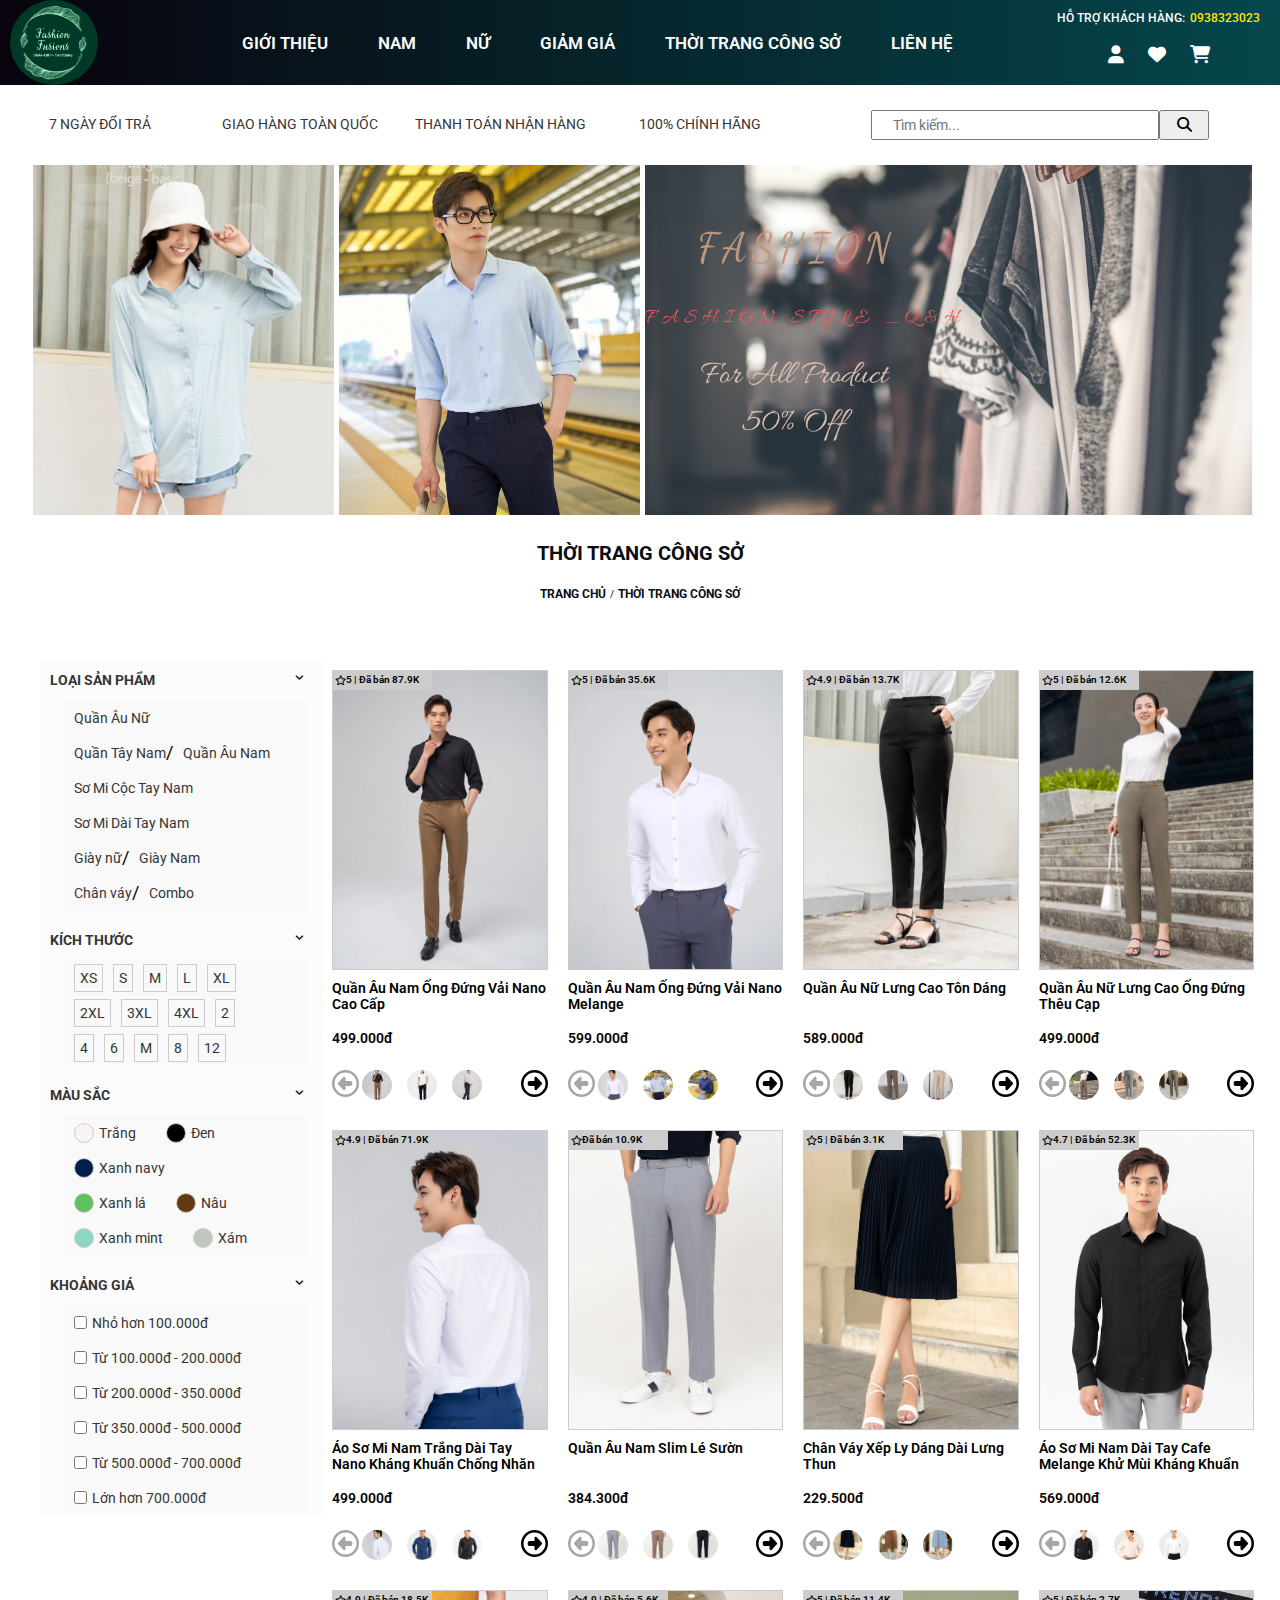
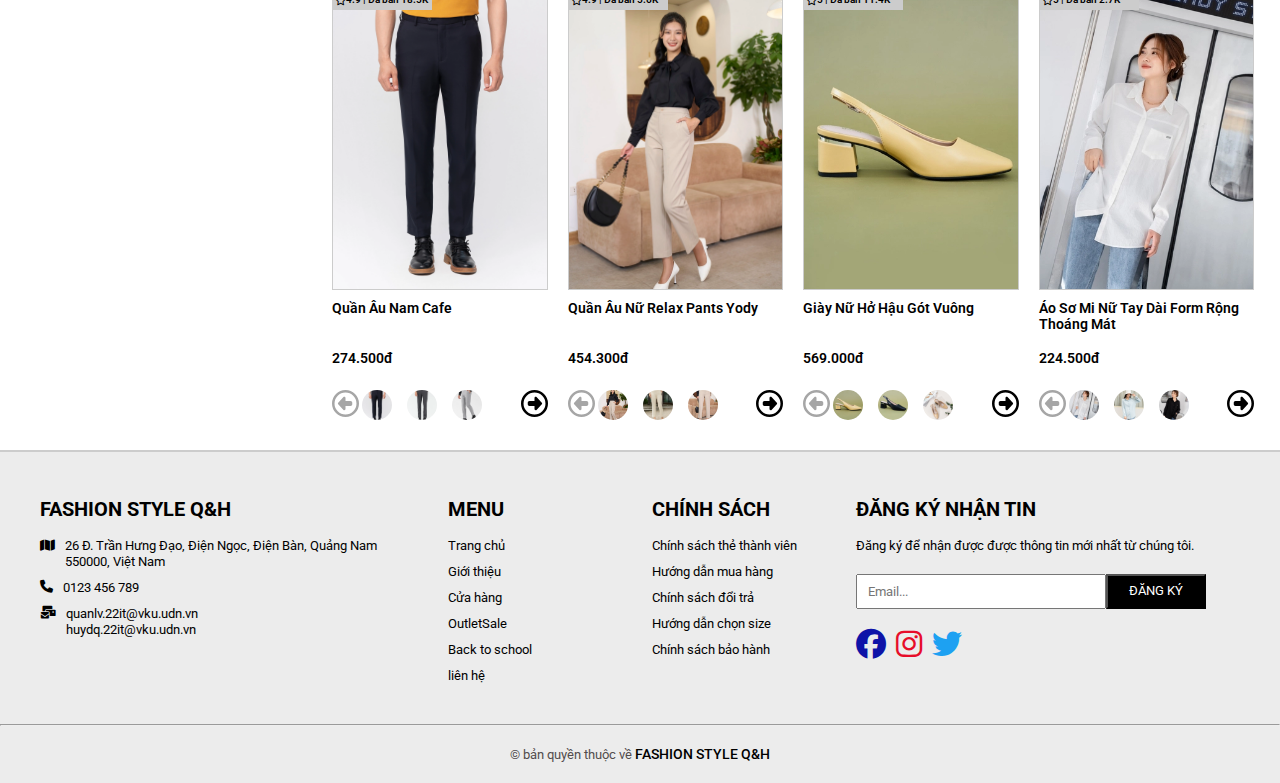
<file: school.html>
<!DOCTYPE html>
<html lang="en">

<head>
    <meta charset="UTF-8">
    <meta http-equiv="X-UA-Compatible" content="IE=edge">
    <meta name="viewport" content="width=device-width, initial-scale=1.0">
    <title>Trang chu</title>
    <link rel="stylesheet" href="./assets/css/normalize.min.css">
    <link rel="stylesheet" href="./assets/css/base.css">
    <link rel="stylesheet" href="./assets/css/main.css">
    <link rel="stylesheet" href="./assets/css/grid.css">
    <link rel="stylesheet" href="./assets/css/school.css">
    <link rel="stylesheet" href="https://cdnjs.cloudflare.com/ajax/libs/font-awesome/6.4.0/css/all.min.css">
    <link rel="preconnect" href="https://fonts.googleapis.com">
    <link rel="preconnect" href="https://fonts.gstatic.com" crossorigin>
    <link
        href="https://fonts.googleapis.com/css2?family=Roboto:ital,wght@0,100;0,300;0,400;0,500;0,700;0,900;1,100;1,300;1,400;1,500;1,700;1,900&display=swap"
        rel="stylesheet">
    <!-- Link Swiper's CSS -->
    <link rel="stylesheet" href="https://cdn.jsdelivr.net/npm/swiper@9/swiper-bundle.min.css" />

</head>

<body>
    <div class="main">
        <div class="header">
            <div class="header_pc">
                <nav class="nav_pc">
                    <ul class="bars_mobile">
                        <label for="nav-mobile-input"><i class="fa-solid fa-bars"></i></label>
                    </ul>
                    <ul class="ul_left">
                        <li>
                            <a href="./home.html"><img src="././assets/img/logo.png" alt=""></a>
                        </li>
                    </ul>
                    <ul class="ul_center">
                        <li>
                            <a href="./Introduce.html">GIỚI THIỆU</a>
                        </li>
                        <li class="li_boys">
                            <a href="./boys.html">NAM</a>
                            <div class="li-ul_list_boys">
                                <div class="li_boys_ul-li"><a
                                        style="color:black; font-weight: 400;text-decoration: none; " href="">Áo</a>
                                </div>
                                <div class="li_boys_ul-li"><a
                                        style="color:black; font-weight: 400;text-decoration: none; " href="">Quần</a>
                                </div>
                                <div class="li_boys_ul-li"><a
                                        style="color:black; font-weight: 400;text-decoration: none; " href="">Giày
                                        Dép</a></div>
                                <div class="li_boys_ul-li"><a
                                        style="color:black; font-weight: 400;text-decoration: none; " href="">Phụ
                                        Kiện</a></div>
                                <div class="li_boys_ul-li"><a
                                        style="color:black; font-weight: 400;text-decoration: none; " href="">Bộ Sưu Tập
                                        Mới</a></div>
                                <div class="li_boys_ul-li"><a
                                        style="color:black; font-weight: 400;text-decoration: none; " href="">Ưu Đãi</a>
                                </div>
                            </div>
                        </li>
                        <li class="li_girl">
                            <a href="./girls.html">NỮ</a>
                            <div class="li-ul_list_boys">
                                <div class="li_boys_ul-li"><a
                                        style="color:black; font-weight: 400;text-decoration: none; " href="">Áo</a>
                                </div>
                                <div class="li_boys_ul-li"><a
                                        style="color:black; font-weight: 400;text-decoration: none; " href="">Quần</a>
                                </div>
                                <div class="li_boys_ul-li"><a
                                        style="color:black; font-weight: 400;text-decoration: none; " href="">Giày
                                        Dép</a></div>
                                <div class="li_boys_ul-li"><a
                                        style="color:black; font-weight: 400;text-decoration: none; " href="">Phụ
                                        Kiện</a></div>
                                <div class="li_boys_ul-li"><a
                                        style="color:black; font-weight: 400;text-decoration: none; " href="">Bộ Sưu Tập
                                        Mới</a></div>
                                <div class="li_boys_ul-li"><a
                                        style="color:black; font-weight: 400;text-decoration: none; " href="">Ưu Đãi</a>
                                </div>
                            </div>
                        </li>
                        <li>
                            <a href="./outletsale.html">GIẢM GIÁ</a>
                        </li>
                        <li>
                            <a href="./school.html">THỜI TRANG CÔNG SỞ</a>
                        </li>
                        <li>
                            <a href="./contact.html">LIÊN HỆ</a>
                        </li>
                    </ul>

                    <ul class="ul_right">
                        <li class="li-top ">
                            HỖ TRỢ KHÁCH HÀNG: <p>0938323023</p>
                        </li>
                        <li class="li-bottom">
                            <a href="./index.html"><i class="fa-solid fa-user"></i></a>
                            <a href=""><i class="fa-solid fa-heart"></i></a>
                            <a href=""><i class="fa-solid fa-cart-shopping"></i></a>
                        </li>
                    </ul>

                </nav>
                <div class="bottom_nav_pc">
                    <ul class="bottom_nav_pc-ul">
                        <li class="bottom_nav_pc-li"><a href="">7 NGÀY ĐỔI TRẢ</a></li>
                        <li class="bottom_nav_pc-li"><a href="">GIAO HÀNG TOÀN QUỐC</a> </li>
                        <li class="bottom_nav_pc-li"><a href="">THANH TOÁN NHẬN HÀNG</a></li>
                        <li class="bottom_nav_pc-li"><a href="">100% CHÍNH HÃNG</a></li>
                    </ul>
                    <div class="bottom_nav_pc-search">
                        <input type="text" placeholder="Tìm kiếm...">
                        <button><i class="fa-solid fa-magnifying-glass"></i></button>
                    </div>
                </div>

            </div>

            <input type="checkbox" name="" id="nav-mobile-input" class="nav__input">
            <label for="nav-mobile-input" class="nav__overlay"></label>
            <!-- end nav pc -->
            <nav class="nav_mobile">
                <div class="div_header-nav_mobile">
                    <label for="nav-mobile-input" class="label__nav_mobile"><i class="fa-solid fa-xmark"></i></label>
                </div>
                <div class="header_mobile">
                    <input type="text" placeholder="Tìm kiếm...">
                    <button><i class="fa-solid fa-search"></i></button>
                </div>
                <ul class="ul_mobile">
                    <li class="li_review">
                        <a href="./Introduce.html">Giới Thiệu</a>
                    </li>
                    <li class="li_boys">
                        <a href="./boys.html">Nam</a>
                        <button onclick="showMenu('menu-boys', 'chevron-icon-boys')">
                            <i class="fa-solid fa-chevron-down" id="chevron-icon-boys"></i>
                        </button>
                    </li>
                    <li class="li-list_boys" id="menu-boys">
                        <ul class="ul-list_boys">
                            <li><a href="">Áo</a></li>
                            <li><a href="">Quần</a></li>
                            <li><a href="">Giày Dép</a></li>
                            <li><a href="">Phụ Kiện</a></li>
                            <li><a href="">Bộ Sưu Tập Mới</a></li>
                            <li><a href="">Ưu Đãi</a></li>
                        </ul>
                    </li>

                    <li class="li_girls">
                        <a href="./girls.html">Nữ</a>
                        <button onclick="showMenuGirls()">
                            <i class="fa-solid fa-chevron-down" id="chevron-icon-girls"></i>
                        </button>
                    </li>
                    <li class="li-list_girls" id="menu-girls">
                        <ul class="ul-list_girls">
                            <li><a href="">Áo</a></li>
                            <li><a href="">Quần</a></li>
                            <li><a href="">Giày Dép</a></li>
                            <li><a href="">Phụ Kiện</a></li>
                            <li><a href="">Bộ Sưu Tập Mới</a></li>
                            <li><a href="">Ưu Đãi</a></li>
                        </ul>
                    </li>
                    <li class="li_review">
                        <a href="./outletsale.html">Giảm Giá</a>
                    </li>
                    <li class="li_review">
                        <a href="./school.html">Thời Trang Công Sở</a>
                    </li>
                    <li class="li_review">
                        <a href="./contact.html">Liên hệ</a>
                    </li>
                    <li class="li_review">
                        <a href="./login.html">Đăng nhập</a>
                    </li>
                    <li class="li_review li_intertainment">
                        <div class="intertainment">
                            <i class="fa-brands fa-facebook"></i>
                            <i class="fa-brands fa-instagram"></i>
                            <i class="fa-brands fa-twitter"></i>
                        </div>
                    </li>
                </ul>
            </nav>
        </div>
        <!-- End Header -->
        <div class="gridlibrary wide ">
            <div class="rowlibrary ">
                <div class=" l-3 c-0 m-4 title_office">
                    <img style="object-fit: cover;width: 100%;height: 100%;" src="././assets/img/12.2_.webp" alt="">
                </div>
                <div class=" l-3 c-0 m-4 title_office">
                    <img style="object-fit: cover;width: 100%;height: 100%;" src="././assets/img/2.2_.jpg" alt="">
                </div>
                <div class=" l-0 c-0 m-4 title_office">
                    <img style="object-fit: cover;width: 100%;height: 100%;" src="././assets/img/1.4_.jpg" alt="">
                </div>
                <div class=" l-6 c-12 m-0 title_office">
                    <img style="object-fit: cover;width: 100%;height: 100%;" src="././assets/img/Introduce_2.png"
                        alt="">
                </div>
            </div>
        </div>

        <div class="introduce_img">
            <div class="content_text_intr">
                <h1><a href="">THỜI TRANG CÔNG SỞ</a></h1>
            </div>
            <div class="content_text_intr_btt">
                <h3><a href="./home.html">TRANG CHỦ</a></h3>
                <span>/</span>
                <h3><a href="./school.html">THỜI TRANG CÔNG SỞ</a> </h3>
            </div>
        </div>


        <div class="content_office gridlibrary wide" style="margin-top: 20px;">
            <div class="rowlibrary">
                <div class="collibrary l-3 collibrary_l-3-left">
                    <div class="category_office__left">
                        <label for="collibrary_l-3-left" class="category_office_title-span"><i
                                class="fa-solid fa-xmark"></i></label>
                        <ul class="category_office_ul">
                            <li class="category_office_li" style="display: block; padding-top: 12px;">
                                <a href="" class="_a">LOẠI SẢN PHẨM</a>
                                <button onclick="toggleDiv('category_loaisanpham_office')"><i
                                        class="fa-solid fa-angle-down"></i></button>
                                <div id="category_loaisanpham_office" class="category_office_li_div">
                                    <div><a href="">Quần Âu Nữ</a></div>
                                    <div class="level" style="margin-left: -10px;">
                                        <div><a href="">Quần Tây Nam</a></div>
                                        <p style="font-size:1.8rem ;">/</p>
                                        <div><a href="">Quần Âu Nam</a></div>
                                    </div>
                                    <div><a href="">Sơ Mi Cộc Tay Nam</a></div>
                                    <div><a href="">Sơ Mi Dài Tay Nam</a></div>
                                    <div class="level" style="margin-left: -10px;">
                                        <div><a href="">Giày nữ</a></div>
                                        <p style="font-size:1.8rem ;">/</p>
                                        <div><a href="">Giày Nam</a></div>
                                    </div>
                                    <div class="level" style="margin-left: -10px;">
                                        <div><a href="">Chân váy</a></div>
                                        <p style="font-size:1.8rem ;">/</p>
                                        <div><a href="">Combo</a></div>
                                    </div>
                                </div>
                            </li>
                            <li class="category_office_li" style="display: block; padding-top: 12px;">
                                <a href="./boys.html" class="_a">KÍCH THƯỚC</a>
                                <button onclick="toggleDiv('category_kichthuoc_office')"><i
                                        class="fa-solid fa-angle-down"></i></button>
                                <div id="category_kichthuoc_office"
                                    class="category_office_li_div category_li_divkichthuoc_office ">
                                    <div class="level" style="margin-left: -10px;">
                                        <div><a href="">XS</a></div>
                                        <div><a href="">S</a></div>
                                        <div><a href="">M</a></div>
                                        <div><a href="">L</a></div>
                                        <div><a href="">XL</a></div>
                                    </div>
                                    <div class="level" style="margin-left: -10px;">
                                        <div><a href="">2XL</a></div>
                                        <div><a href="">3XL</a></div>
                                        <div><a href="">4XL</a></div>
                                        <div><a href="">2</a></div>
                                    </div>
                                    <div class="level" style="margin-left: -10px;">
                                        <div><a href="">4</a></div>
                                        <div><a href="">6</a></div>
                                        <div><a href="">M</a></div>
                                        <div><a href="">8</a></div>
                                        <div><a href="">12</a></div>
                                    </div>
                                </div>
                            </li>
                            <li class="category_office_li" style="display: block; padding-top: 12px;">
                                <a href="./boys.html" class="_a">MÀU SẮC</a>
                                <button onclick="toggleDiv('category_mausac_office')"><i
                                        class="fa-solid fa-angle-down"></i></button>
                                <div id="category_mausac_office"
                                    class="category_office_li_div category_mausac_office_color">
                                    <div class="level">
                                        <a class="level" href="">
                                            <div style="background-color: rgb(249, 244, 244);"></div><span>Trắng</span>
                                        </a>
                                        <a class="level" href="">
                                            <div style="background-color: #000000"></div><span>Đen</span>
                                        </a>
                                    </div>
                                    <div class="level">
                                        <a class="level" href="">
                                            <div style="background-color: #03204C"></div><span>Xanh navy</span>
                                        </a>
                                    </div>
                                    <div class="level">
                                        <a class="level" href="">
                                            <div style="background-color: #62BF5E"></div><span> Xanh lá</span>
                                        </a>
                                        <a class="level" href="">
                                            <div style="background-color: #613B0D"></div><span>Nâu</span>
                                        </a>
                                    </div>
                                    <div class="level">
                                        <a class="level" href="">
                                            <div style="background-color: rgb(140,214,196)"></div><span> Xanh
                                                mint</span>
                                        </a>
                                        <a class="level" href="">
                                            <div style="background-color: rgb(193,197,192)"></div><span> Xám</span>
                                        </a>
                                    </div>


                                </div>
                            </li>
                            <li class="category_office_li" style="display: block; padding-top: 12px;">
                                <a href="./boys.html" class="_a">KHOẢNG GIÁ</a>
                                <button onclick="toggleDiv('category_khoanggia_office')"><i
                                        class="fa-solid fa-angle-down"></i></button>
                                <div id="category_khoanggia_office"
                                    class="category_office_li_div category_office_li_khoanggia">
                                    <div class="level">
                                        <input type="checkbox" name="" id="">
                                        <a href="">Nhỏ hơn 100.000đ</a>
                                    </div>
                                    <div class="level">
                                        <input type="checkbox" name="" id="">
                                        <a href="">Từ 100.000đ - 200.000đ</a>
                                    </div>
                                    <div class="level">
                                        <input type="checkbox" name="" id="">
                                        <a href="">Từ 200.000đ - 350.000đ</a>
                                    </div>
                                    <div class="level">
                                        <input type="checkbox" name="" id="">
                                        <a href="">Từ 350.000đ - 500.000đ</a>
                                    </div>
                                    <div class="level">
                                        <input type="checkbox" name="" id="">
                                        <a href="">Từ 500.000đ - 700.000đ</a>
                                    </div>
                                    <div class="level">
                                        <input type="checkbox" name="" id="">
                                        <a href="">Lớn hơn 700.000đ</a>
                                    </div>
                                </div>
                            </li>
                        </ul>
                    </div>
                </div>
                <div class="l-9 m-12 c-12">
                    <div class="gridlibrary wide ">
                        <div class="rowlibrary category_outletsale">
                            <!-- ============================================================================================================================= -->
                            <div class=" l-3 m-6 c-6">
                                <div class="main_frame">
                                    <div class="picture_frames" id="enlarged-image-1">
                                        <img src="./assets/img/1.1_.jpg" alt="">
                                    </div>
                                    <div class="category_outletsale-sold">
                                        <i class="fa-regular fa-star"></i>
                                        <p>&#32; 5 &#124; Đã bán 87.9K</p>
                                    </div>
                                    <p class="category_outletsale-content">Quần Âu Nam Ống Đứng Vải Nano Cao Cấp </p>
                                    <p class="category_outletsale-content">499.000đ</p>
                                    <div class="swiper mySwiper__1">
                                        <div class="swiper-wrapper">
                                            <div class="swiper-slide" id="level">
                                                <div class="swiper_slide__div" style="margin-left: 30px;">
                                                    <img src="./assets/img/1.1_.jpg" alt=""
                                                        onclick="displayEnlarged('./assets/img/1.1_.jpg','enlarged-image-1')">
                                                </div>
                                                <div class="swiper_slide__div">
                                                    <img src="./assets/img/1.2_.jpg" alt=""
                                                        onclick="displayEnlarged('./assets/img/1.2_.jpg','enlarged-image-1')">
                                                </div>
                                                <div class="swiper_slide__div ">
                                                    <img src="./assets/img/1.3_.jpg" alt=""
                                                        onclick="displayEnlarged('./assets/img/1.3_.jpg','enlarged-image-1')">
                                                </div>
                                            </div>
                                            <div class="swiper-slide" id="level">
                                                <div class="swiper_slide__div " style="margin-left: 30px;">
                                                    <img src="./assets/img/1.4_.jpg" alt=""
                                                        onclick="displayEnlarged('./assets/img/1.4_.jpg','enlarged-image-1')">
                                                </div>
                                                <div class="swiper_slide__div">
                                                    <img src="./assets/img/1.5_.jpg" alt=""
                                                        onclick="displayEnlarged('./assets/img/1.5_.jpg','enlarged-image-1')">
                                                </div>

                                            </div>
                                        </div>
                                        <div class="swiper-button-next" style="margin-top: -20px; margin-right: -10px;">
                                        </div>
                                        <div class="swiper-button-prev" style="margin-top: -20px; margin-left: -10px;">
                                        </div>
                                    </div>
                                </div>
                            </div>
                            <!-- ============================================================================================================================? -->
                            <div class="l-3 m-6 c-6">
                                <div class="main_frame">
                                    <div class="picture_frames" id="enlarged-image-2">
                                        <img src="./assets/img/2.1_.jpg" alt="">
                                    </div>
                                    <div class="category_outletsale-sold">
                                        <i class="fa-regular fa-star"></i>
                                        <p>&#32; 5 &#124; Đã bán 35.6K</p>
                                    </div>
                                    <p class="category_outletsale-content">Quần Âu Nam Ống Đứng Vải Nano Melange </p>
                                    <p class="category_outletsale-content">599.000đ</p>
                                    <div class="swiper mySwiper__1">
                                        <div class="swiper-wrapper">
                                            <div class="swiper-slide" id="level">
                                                <div class="swiper_slide__div" style="margin-left: 30px;">
                                                    <img src="./assets/img/2.1_.jpg" alt=""
                                                        onclick="displayEnlarged('./assets/img/2.1_.jpg','enlarged-image-2')">
                                                </div>
                                                <div class="swiper_slide__div">
                                                    <img src="./assets/img/2.2_.jpg" alt=""
                                                        onclick="displayEnlarged('./assets/img/2.2_.jpg','enlarged-image-2')">
                                                </div>
                                                <div class="swiper_slide__div">
                                                    <img src="./assets/img/2.3_.jpg" alt=""
                                                        onclick="displayEnlarged('./assets/img/2.3_.jpg','enlarged-image-2')">
                                                </div>
                                            </div>
                                            <div class="swiper-slide" id="level">
                                                <div class="swiper_slide__div" style="margin-left: 30px;">
                                                    <img src="./assets/img/2.4_.jpg" alt=""
                                                        onclick="displayEnlarged('./assets/img/2.4_.jpg','enlarged-image-2')">
                                                </div>
                                                <div class="swiper_slide__div">
                                                    <img src="./assets/img/2.5_.jpg" alt=""
                                                        onclick="displayEnlarged('./assets/img/2.5_.jpg','enlarged-image-2')">
                                                </div>
                                            </div>
                                        </div>
                                        <div class="swiper-button-next" style="margin-top: -20px; margin-right: -10px;">
                                        </div>
                                        <div class="swiper-button-prev" style="margin-top: -20px; margin-left: -10px;">
                                        </div>
                                    </div>
                                </div>
                            </div>
                            <div class="l-3 m-6 c-6">
                                <div class="main_frame">
                                    <div class="picture_frames" id="enlarged-image-3">
                                        <img src="./assets/img/3 (1).jpg" alt="">
                                    </div>

                                    <div class="category_outletsale-sold">
                                        <i class="fa-regular fa-star"></i>
                                        <p>&#32; 4.9 &#124; Đã bán 13.7K</p>
                                    </div>
                                    <p class="category_outletsale-content">Quần Âu Nữ Lưng Cao Tôn Dáng</p>
                                    <p class="category_outletsale-content">589.000đ </p>
                                    <div class="swiper mySwiper__1">
                                        <div class="swiper-wrapper">
                                            <div class="swiper-slide" id="level">
                                                <div class="swiper_slide__div" style="margin-left: 30px;">
                                                    <img src="./assets/img/3 (1).jpg" alt=""
                                                        onclick="displayEnlarged('./assets/img/3 (1).jpg','enlarged-image-3')">
                                                </div>
                                                <div class="swiper_slide__div">
                                                    <img src="./assets/img/3 (2).jpg" alt=""
                                                        onclick="displayEnlarged('./assets/img/3 (2).jpg','enlarged-image-3')">
                                                </div>
                                                <div class="swiper_slide__div">
                                                    <img src="./assets/img/3 (3).jpg" alt=""
                                                        onclick="displayEnlarged('./assets/img/3 (3).jpg','enlarged-image-3')">
                                                </div>
                                            </div>
                                            <div class="swiper-slide" id="level">
                                                <div class="swiper_slide__div" style="margin-left: 30px;">
                                                    <img src="./assets/img/3 (4).jpg" alt=""
                                                        onclick="displayEnlarged('./assets/img/3 (4).jpg','enlarged-image-3')">
                                                </div>
                                                <div class="swiper_slide__div ">
                                                    <img src="./assets/img/3 (5).jpg" alt=""
                                                        onclick="displayEnlarged('./assets/img/3 (5).jpg','enlarged-image-3')">
                                                </div>
                                            </div>
                                        </div>
                                        <div class="swiper-button-next" style="margin-top: -20px; margin-right: -10px;">
                                        </div>
                                        <div class="swiper-button-prev" style="margin-top: -20px; margin-left: -10px;">
                                        </div>
                                    </div>
                                </div>
                            </div>
                            <div class="l-3 m-6 c-6">
                                <div class="main_frame">
                                    <div class="picture_frames" id="enlarged-image-4">
                                        <img src="./assets/img/4 (1).jpg" alt="">
                                    </div>
                                    <div class="category_outletsale-sold">
                                        <i class="fa-regular fa-star"></i>
                                        <p>&#32; 5 &#124; Đã bán 12.6K</p>
                                    </div>
                                    <p class="category_outletsale-content">Quần Âu Nữ Lưng Cao Ống Đứng Thêu Cạp</p>
                                    <p class="category_outletsale-content">499.000đ</p>
                                    <div class="swiper mySwiper__1">
                                        <div class="swiper-wrapper">
                                            <div class="swiper-slide" id="level">
                                                <div class="swiper_slide__div" style="margin-left: 30px;">
                                                    <img src="./assets/img/4 (1).jpg" alt=""
                                                        onclick="displayEnlarged('./assets/img/4 (1).jpg','enlarged-image-4')">
                                                </div>
                                                <div class="swiper_slide__div">
                                                    <img src="./assets/img/4 (2).jpg" alt=""
                                                        onclick="displayEnlarged('./assets/img/4 (2).jpg','enlarged-image-4')">
                                                </div>
                                                <div class="swiper_slide__div">
                                                    <img src="./assets/img/4 (3).jpg" alt=""
                                                        onclick="displayEnlarged('./assets/img/4 (3).jpg','enlarged-image-4')">
                                                </div>
                                            </div>
                                            <div class="swiper-slide" id="level">
                                                <div class="swiper_slide__div" style="margin-left: 30px;">
                                                    <img src="./assets/img/4 (4).jpg" alt=""
                                                        onclick="displayEnlarged('./assets/img/4 (4).jpg','enlarged-image-4')">
                                                </div>
                                                <div class="swiper_slide__div ">
                                                    <img src="./assets/img/4 (5).jpg" alt=""
                                                        onclick="displayEnlarged('./assets/img/4 (5).jpg','enlarged-image-4')">
                                                </div>
                                            </div>
                                        </div>
                                        <div class="swiper-button-next" style="margin-top: -20px; margin-right: -10px;">
                                        </div>
                                        <div class="swiper-button-prev" style="margin-top: -20px; margin-left: -10px;">
                                        </div>
                                    </div>
                                </div>
                            </div>
                            <div class="l-3 m-6 c-6">
                                <div class="main_frame">
                                    <div class="picture_frames" id="enlarged-image-5">
                                        <img src="./assets/img/5 (1).jpg" alt="">
                                    </div>

                                    <div class="category_outletsale-sold">
                                        <i class="fa-regular fa-star"></i>
                                        <p>&#32; 4.9 &#124; Đã bán 71.9K</p>
                                    </div>
                                    <p class="category_outletsale-content">Áo Sơ Mi Nam Trắng Dài Tay Nano Kháng Khuẩn
                                        Chống Nhăn</p>
                                    <p class="category_outletsale-content">499.000đ </p>
                                    <div class="swiper mySwiper__1">
                                        <div class="swiper-wrapper">
                                            <div class="swiper-slide" id="level">
                                                <div class="swiper_slide__div" style="margin-left: 30px;">
                                                    <img src="./assets/img/5 (1).jpg" alt=""
                                                        onclick="displayEnlarged('./assets/img/5 (1).jpg','enlarged-image-5')">
                                                </div>
                                                <div class="swiper_slide__div">
                                                    <img src="./assets/img/5 (2).jpg" alt=""
                                                        onclick="displayEnlarged('./assets/img/5 (2).jpg','enlarged-image-5')">
                                                </div>
                                                <div class="swiper_slide__div class_none">
                                                    <img src="./assets/img/5 (3).jpg" alt=""
                                                        onclick="displayEnlarged('./assets/img/5 (3).jpg ','enlarged-image-5')">
                                                </div>

                                            </div>
                                            <div class="swiper-slide" id="level">
                                                <div class="swiper_slide__div" style="margin-left: 30px;">
                                                    <img src="./assets/img/5 (4).jpg" alt=""
                                                        onclick="displayEnlarged('./assets/img/5 (4).jpg','enlarged-image-5')">
                                                </div>
                                                <div class="swiper_slide__div class_none">
                                                    <img src="./assets/img/5 (5).jpg" alt=""
                                                        onclick="displayEnlarged('./assets/img/5 (5).jpg','enlarged-image-5')">
                                                </div>
                                            </div>
                                        </div>
                                        <div class="swiper-button-next" style="margin-top: -20px; margin-right: -10px;">
                                        </div>
                                        <div class="swiper-button-prev" style="margin-top: -20px; margin-left: -10px;">
                                        </div>
                                    </div>
                                </div>
                            </div>
                            <div class="l-3 m-6 c-6">
                                <div class="main_frame">
                                    <div class="picture_frames" id="enlarged-image-6">
                                        <img src="./assets/img/6 (1).jpg" alt="">
                                    </div>
                                    <div class="category_outletsale-sold">
                                        <i class="fa-regular fa-star"></i>Đã bán 10.9K</p>
                                    </div>
                                    <p class="category_outletsale-content">Quần Âu Nam Slim Lé Sườn</p>
                                    <p class="category_outletsale-content">384.300đ </p>
                                    <div class="swiper mySwiper__1">
                                        <div class="swiper-wrapper">
                                            <div class="swiper-slide" id="level">
                                                <div class="swiper_slide__div" style="margin-left: 30px;">
                                                    <img src="./assets/img/6 (1).jpg" alt=""
                                                        onclick="displayEnlarged('./assets/img/6 (1).jpg','enlarged-image-6')">
                                                </div>
                                                <div class="swiper_slide__div">
                                                    <img src="./assets/img/6 (2).jpg" alt=""
                                                        onclick="displayEnlarged('./assets/img/6 (2).jpg','enlarged-image-6')">
                                                </div>
                                                <div class="swiper_slide__div">
                                                    <img src="./assets/img/6 (3).jpg" alt=""
                                                        onclick="displayEnlarged('./assets/img/6 (3).jpg','enlarged-image-6')">
                                                </div>
                                            </div>
                                            <div class="swiper-slide" id="level">
                                                <div class="swiper_slide__div" style="margin-left: 30px;">
                                                    <img src="./assets/img/6 (4).jpg" alt=""
                                                        onclick="displayEnlarged('./assets/img/6 (4).jpg','enlarged-image-6')">
                                                </div>
                                                <div class="swiper_slide__div class_none">
                                                    <img src="./assets/img/6 (5).jpg" alt=""
                                                        onclick="displayEnlarged('./assets/img/6 (5).jpg','enlarged-image-6')">
                                                </div>
                                            </div>
                                        </div>
                                        <div class="swiper-button-next" style="margin-top: -20px; margin-right: -10px;">
                                        </div>
                                        <div class="swiper-button-prev" style="margin-top: -20px; margin-left: -10px;">
                                        </div>
                                    </div>
                                </div>
                            </div>
                            <div class="l-3 m-6 c-6">
                                <div class="main_frame">
                                    <div class="picture_frames" id="enlarged-image-7">
                                        <img src="./assets/img/7 (1).jpg" alt="">
                                    </div>
                                    <div class="category_outletsale-sold">
                                        <i class="fa-regular fa-star"></i>
                                        <p>&#32; 5 &#124; Đã bán 3.1K</p>
                                    </div>
                                    <p class="category_outletsale-content">Chân Váy Xếp Ly Dáng Dài Lưng Thun</p>
                                    <p class="category_outletsale-content">229.500đ </p>
                                    <div class="swiper mySwiper__1">
                                        <div class="swiper-wrapper">
                                            <div class="swiper-slide" id="level">
                                                <div class="swiper_slide__div" style="margin-left: 30px;">
                                                    <img src="./assets/img/7 (1).jpg" alt=""
                                                        onclick="displayEnlarged('./assets/img/7 (1).jpg','enlarged-image-7')">
                                                </div>
                                                <div class="swiper_slide__div">
                                                    <img src="./assets/img/7 (2).jpg" alt=""
                                                        onclick="displayEnlarged('./assets/img/7 (2).jpg','enlarged-image-7')">
                                                </div>
                                                <div class="swiper_slide__div">
                                                    <img src="./assets/img/7 (3).jpg" alt=""
                                                        onclick="displayEnlarged('./assets/img/7 (3).jpg','enlarged-image-7')">
                                                </div>
                                            </div>
                                            <div class="swiper-slide" id="level">
                                                <div class="swiper_slide__div" style="margin-left: 30px;">
                                                    <img src="./assets/img/7 (4).jpg" alt=""
                                                        onclick="displayEnlarged('./assets/img/7 (4).jpg','enlarged-image-7')">
                                                </div>
                                                <div class="swiper_slide__div class_none">
                                                    <img src="./assets/img/7 (5).jpg" alt=""
                                                        onclick="displayEnlarged('./assets/img/7 (5).jpg','enlarged-image-7')">
                                                </div>
                                            </div>
                                        </div>
                                        <div class="swiper-button-next" style="margin-top: -20px; margin-right: -10px;">
                                        </div>
                                        <div class="swiper-button-prev" style="margin-top: -20px; margin-left: -10px;">
                                        </div>
                                    </div>
                                </div>
                            </div>
                            <div class="l-3 m-6 c-6">
                                <div class="main_frame">
                                    <div class="picture_frames" id="enlarged-image-8">
                                        <img src="./assets/img/8 (1).jpg" alt="">
                                    </div>
                                    <div class="category_outletsale-sold">
                                        <i class="fa-regular fa-star"></i>
                                        <p>&#32; 4.7 &#124; Đã bán 52.3K</p>
                                    </div>
                                    <p class="category_outletsale-content">Áo Sơ Mi Nam Dài Tay Cafe Melange Khử Mùi
                                        Kháng Khuẩn</p>
                                    <p class="category_outletsale-content">569.000đ</p>
                                    <div class="swiper mySwiper__1">
                                        <div class="swiper-wrapper">
                                            <div class="swiper-slide" id="level">
                                                <div class="swiper_slide__div" style="margin-left: 30px;">
                                                    <img src="./assets/img/8 (1).jpg" alt=""
                                                        onclick="displayEnlarged('./assets/img/8 (1).jpg','enlarged-image-8')">
                                                </div>
                                                <div class="swiper_slide__div">
                                                    <img src="./assets/img/8 (2).jpg" alt=""
                                                        onclick="displayEnlarged('./assets/img/8 (2).jpg','enlarged-image-8')">
                                                </div>
                                                <div class="swiper_slide__div">
                                                    <img src="./assets/img/8 (3).jpg" alt=""
                                                        onclick="displayEnlarged('./assets/img/8 (3).jpg','enlarged-image-8')">
                                                </div>
                                            </div>
                                            <div class="swiper-slide" id="level">
                                                <div class="swiper_slide__div" style="margin-left: 30px;">
                                                    <img src="./assets/img/8 (4).jpg" alt=""
                                                        onclick="displayEnlarged('./assets/img/8 (4).jpg','enlarged-image-8')">
                                                </div>
                                                <div class="swiper_slide__div class_none">
                                                    <img src="./assets/img/8 (5).jpg" alt=""
                                                        onclick="displayEnlarged('a./assets/img/8 (5).jpg','enlarged-image-8')">
                                                </div>
                                            </div>
                                        </div>
                                        <div class="swiper-button-next" style="margin-top: -20px; margin-right: -10px;">
                                        </div>
                                        <div class="swiper-button-prev" style="margin-top: -20px; margin-left: -10px;">
                                        </div>
                                    </div>
                                </div>
                            </div>
                            <div class="l-3 m-6 c-6">
                                <div class="main_frame">
                                    <div class="picture_frames" id="enlarged-image-9">
                                        <img src="./assets/img/9 (1).jpg" alt="">
                                    </div>
                                    <div class="category_outletsale-sold">
                                        <i class="fa-regular fa-star"></i>
                                        <p>&#32; 4.9 &#124; Đã bán 18.5K</p>
                                    </div>
                                    <p class="category_outletsale-content">Quần Âu Nam Cafe</p>
                                    <p class="category_outletsale-content">274.500đ </p>
                                    <div class="swiper mySwiper__1">
                                        <div class="swiper-wrapper">
                                            <div class="swiper-slide" id="level">
                                                <div class="swiper_slide__div" style="margin-left: 30px;">
                                                    <img src="./assets/img/9 (1).jpg" alt=""
                                                        onclick="displayEnlarged('./assets/img/9 (1).jpg','enlarged-image-9')">
                                                </div>
                                                <div class="swiper_slide__div">
                                                    <img src="./assets/img/9 (2).jpg" alt=""
                                                        onclick="displayEnlarged('./assets/img/9 (2).jpg','enlarged-image-9')">
                                                </div>
                                                <div class="swiper_slide__div">
                                                    <img src="./assets/img/9 (3).jpg" alt=""
                                                        onclick="displayEnlarged('./assets/img/9 (3).jpg','enlarged-image-9')">
                                                </div>
                                            </div>
                                            <div class="swiper-slide" id="level">
                                                <div class="swiper_slide__div" style="margin-left: 30px;">
                                                    <img src="./assets/img/9 (4).jpg" alt=""
                                                        onclick="displayEnlarged('./assets/img/9 (4).jpg','enlarged-image-9')">
                                                </div>
                                                <div class="swiper_slide__div class_none">
                                                    <img src="./assets/img/9 (5).jpg" alt=""
                                                        onclick="displayEnlarged('./assets/img/9 (5).jpg')">
                                                </div>
                                            </div>
                                        </div>
                                        <div class="swiper-button-next" style="margin-top: -20px; margin-right: -10px;">
                                        </div>
                                        <div class="swiper-button-prev" style="margin-top: -20px; margin-left: -10px;">
                                        </div>
                                    </div>
                                </div>
                            </div>
                            <div class="l-3 m-6 c-6">
                                <div class="main_frame">
                                    <div class="picture_frames" id="enlarged-image-10">
                                        <img src="./assets/img/10 (1).jpg" alt="">
                                    </div>
                                    <div class="category_outletsale-sold">
                                        <i class="fa-regular fa-star"></i>
                                        <p>&#32; 4.9 &#124; Đã bán 5.6K</p>
                                    </div>
                                    <p class="category_outletsale-content">Quần Âu Nữ Relax Pants Yody</p>
                                    <p class="category_outletsale-content">454.300đ </p>
                                    <div class="swiper mySwiper__1">
                                        <div class="swiper-wrapper">
                                            <div class="swiper-slide" id="level">
                                                <div class="swiper_slide__div" style="margin-left: 30px;">
                                                    <img src="./assets/img/10 (1).jpg" alt=""
                                                        onclick="displayEnlarged('./assets/img/10 (1).jpg','enlarged-image-10')">
                                                </div>
                                                <div class="swiper_slide__div">
                                                    <img src="./assets/img/10 (2).jpg" alt=""
                                                        onclick="displayEnlarged('./assets/img/10 (2).jpg','enlarged-image-10')">
                                                </div>
                                                <div class="swiper_slide__div">
                                                    <img src="./assets/img/10 (3).jpg" alt=""
                                                        onclick="displayEnlarged('./assets/img/10 (3).jpg','enlarged-image-10')">
                                                </div>
                                            </div>
                                            <div class="swiper-slide" id="level">
                                                <div class="swiper_slide__div" style="margin-left: 30px;">
                                                    <img src="./assets/img/10 (4).jpg" alt=""
                                                        onclick="displayEnlarged('./assets/img/10 (4).jpg','enlarged-image-10')">
                                                </div>
                                                <div class="swiper_slide__div class_none">
                                                    <img src="./assets/img/10 (5).jpg" alt=""
                                                        onclick="displayEnlarged('./assets/img/10 (5).jpg','enlarged-image-10')">
                                                </div>
                                            </div>
                                        </div>
                                        <div class="swiper-button-next" style="margin-top: -20px; margin-right: -10px;">
                                        </div>
                                        <div class="swiper-button-prev" style="margin-top: -20px; margin-left: -10px;">
                                        </div>
                                    </div>
                                </div>
                            </div>
                            <div class="l-3 m-6 c-6">
                                <div class="main_frame">
                                    <div class="picture_frames" id="enlarged-image-11">
                                        <img src="./assets/img/11.1_.webp" alt="">
                                    </div>

                                    <div class="category_outletsale-sold">
                                        <i class="fa-regular fa-star"></i>
                                        <p>&#32; 5 &#124; Đã bán 11.4K</p>
                                    </div>
                                    <p class="category_outletsale-content">Giày Nữ Hở Hậu Gót Vuông</p>
                                    <p class="category_outletsale-content">569.000đ</p>
                                    <div class="swiper mySwiper__1">
                                        <div class="swiper-wrapper">
                                            <div class="swiper-slide" id="level">
                                                <div class="swiper_slide__div" style="margin-left: 30px;">
                                                    <img src="./assets/img/11.1_.webp" alt=""
                                                        onclick="displayEnlarged('./assets/img/11.1_.webp','enlarged-image-11')">
                                                </div>
                                                <div class="swiper_slide__div">
                                                    <img src="./assets/img/11.2_.webp" alt=""
                                                        onclick="displayEnlarged('./assets/img/11.2_.webp','enlarged-image-11')">
                                                </div>
                                                <div class="swiper_slide__div">
                                                    <img src="./assets/img/11.3_.webp" alt=""
                                                        onclick="displayEnlarged('./assets/img/11.3_.webp','enlarged-image-11')">
                                                </div>
                                            </div>
                                            <div class="swiper-slide" id="level">
                                                <div class="swiper_slide__div" style="margin-left: 30px;">
                                                    <img src="./assets/img/11.4_.webp" alt=""
                                                        onclick="displayEnlarged('./assets/img/11.4_.webp','enlarged-image-11')">
                                                </div>
                                                <div class="swiper_slide__div  class_none">
                                                    <img src="./assets/img/11.5_.webp" alt=""
                                                        onclick="displayEnlarged('./assets/img/11.5_.webp','enlarged-image-11')">
                                                </div>
                                            </div>
                                        </div>
                                        <div class="swiper-button-next" style="margin-top: -20px; margin-right: -10px;">
                                        </div>
                                        <div class="swiper-button-prev" style="margin-top: -20px; margin-left: -10px;">
                                        </div>
                                    </div>
                                </div>
                            </div>
                            <div class="l-3 m-6 c-6">
                                <div class="main_frame">
                                    <div class="picture_frames" id="enlarged-image-12">
                                        <img src="./assets/img/12.1_.webp" alt="">
                                    </div>
                                    <div class="category_outletsale-sold">
                                        <i class="fa-regular fa-star"></i>
                                        <p>&#32; 5 &#124; Đã bán 2.7K</p>
                                    </div>
                                    <p class="category_outletsale-content">Áo Sơ Mi Nữ Tay Dài Form Rộng Thoáng Mát</p>
                                    <p class="category_outletsale-content">224.500đ </p>
                                    <div class="swiper mySwiper__1">
                                        <div class="swiper-wrapper">
                                            <div class="swiper-slide" id="level">
                                                <div class="swiper_slide__div" style="margin-left: 30px;">
                                                    <img src="./assets/img/12.1_.webp" alt=""
                                                        onclick="displayEnlarged('./assets/img/12.1_.webp','enlarged-image-12')">
                                                </div>
                                                <div class="swiper_slide__div">
                                                    <img src="./assets/img/12.2_.webp" alt=""
                                                        onclick="displayEnlarged('./assets/img/12.2_.webp','enlarged-image-12')">
                                                </div>
                                                <div class="swiper_slide__div">
                                                    <img src="./assets/img/12.3_.webp" alt=""
                                                        onclick="displayEnlarged('./assets/img/12.3_.webp','enlarged-image-12')">
                                                </div>
                                            </div>
                                            <div class="swiper-slide" id="level">
                                                <div class="swiper_slide__div" style="margin-left: 30px;">
                                                    <img src="./assets/img/12.4_.webp" alt=""
                                                        onclick="displayEnlarged('./assets/img/12.4_.webp','enlarged-image-12')">
                                                </div>
                                                <div class="swiper_slide__div class_none">
                                                    <img src="./assets/img/12.5_.webp" alt=""
                                                        onclick="displayEnlarged('./assets/img/12.5_.webp','enlarged-image-12')">
                                                </div>
                                            </div>
                                        </div>
                                        <div class="swiper-button-next" style="margin-top: -20px; margin-right: -10px;">
                                        </div>
                                        <div class="swiper-button-prev" style="margin-top: -20px; margin-left: -10px;">
                                        </div>
                                    </div>
                                </div>
                            </div>
                            <!-- ============================================================================================================================= -->
                        </div>
                    </div>
                </div>
            </div>
        </div>
        <!-- Swiper JS -->
        <script src="https://cdn.jsdelivr.net/npm/swiper@9/swiper-bundle.min.js"></script>

        <script src="./assets/js/main.js"></script>
        <!-- Messenger Plugin chat Code -->
        <div id="fb-root"></div>

        <!-- Your Plugin chat code -->
        <div id="fb-customer-chat" class="fb-customerchat">
        </div>

        <script>
            var chatbox = document.getElementById('fb-customer-chat');
            chatbox.setAttribute("page_id", "107778822239750");
            chatbox.setAttribute("attribution", "biz_inbox");
        </script>

        <!-- Your SDK code -->
        <script>
            window.fbAsyncInit = function () {
                FB.init({
                    xfbml: true,
                    version: 'v17.0'
                });
            };

            (function (d, s, id) {
                var js, fjs = d.getElementsByTagName(s)[0];
                if (d.getElementById(id)) return;
                js = d.createElement(s); js.id = id;
                js.src = 'https://connect.facebook.net/vi_VN/sdk/xfbml.customerchat.js';
                fjs.parentNode.insertBefore(js, fjs);
            }(document, 'script', 'facebook-jssdk'));
        </script>
        <footer class="footer" style="background-color: #ECECEC;">
            <div class="gridlibrary wide">
                <div class="rowlibrary footer_div">
                    <div class="collibrary l-4 m-4 c-12">
                        <h2 class="footer-h2">FASHION STYLE Q&H</h2>
                        <ul class="footer-list">
                            <li class="footer-list-item ">
                                <div><i class="fa-solid fa-map"></i></div>
                                <div class="footer-list-item-section_1">26 Đ. Trần Hưng Đạo, Điện Ngọc, Điện Bàn, Quảng
                                    Nam 550000, Việt Nam</div>
                            </li>
                            <li class="footer-list-item footer-list-item_hover"><i class="fa-solid fa-phone"></i>
                                <div class="footer-list-item-section_1">0123 456 789</div>
                            </li>
                            <li class="footer-list-item footer-list-item_hover"><i
                                    class="fa-sharp fa-solid fa-envelopes-bulk"></i>
                                <div class="footer-list-item-section_1">quanlv.22it@vku.udn.vn <br>
                                    huydq.22it@vku.udn.vn</div>
                            </li>
                        </ul>
                    </div>
                    <div class="collibrary l-2 m-4 c-6">
                        <div class="footer-list-item-section">
                            <div>
                                <h2 class="footer-h2">MENU</h2>
                                <ul class="footer-list">
                                    <li class="footer-list-item "><a class="footer-list-item-a footer-list-item_hover"
                                            href=""> Trang chủ</a></li>
                                    <li class="footer-list-item"><a class="footer-list-item-a footer-list-item_hover"
                                            href="">Giới thiệu</a></li>
                                    <li class="footer-list-item"><a class="footer-list-item-a footer-list-item_hover"
                                            href="">Cửa hàng</a></li>
                                    <li class="footer-list-item"><a class="footer-list-item-a footer-list-item_hover"
                                            href="">OutletSale</a></li>
                                    <li class="footer-list-item"><a class="footer-list-item-a footer-list-item_hover"
                                            href="">Back to school</a></li>
                                    <li class="footer-list-item"><a class="footer-list-item-a footer-list-item_hover"
                                            href="">liên hệ </a></li>
                                </ul>
                            </div>
                        </div>
                    </div>

                    <div class="collibrary l-2 m-4 c-6">
                        <h2 class="footer-h2">CHÍNH SÁCH</h2>
                        <ul class="footer-list">
                            <li class="footer-list-item"> <a class="footer-list-item-a footer-list-item_hover"
                                    href="">Chính sách thẻ thành viên</a></li>
                            <li class="footer-list-item"> <a class="footer-list-item-a footer-list-item_hover"
                                    href="">Hướng dẫn mua hàng</a></li>
                            <li class="footer-list-item"> <a class="footer-list-item-a footer-list-item_hover"
                                    href="">Chính sách đổi trả</a></li>
                            <li class="footer-list-item"> <a class="footer-list-item-a footer-list-item_hover"
                                    href="">Hướng dẫn chọn size</a></li>
                            <li class="footer-list-item"> <a class="footer-list-item-a footer-list-item_hover"
                                    href="">Chính sách bảo hành</a></li>
                        </ul>
                    </div>
                    <div class="collibrary l-4 m-12 c-12">
                        <div class="footer-list-item-section">
                            <div>
                                <h2 class="footer-h2">ĐĂNG KÝ NHẬN TIN</h2>
                                <ul class="footer-list">
                                    <li class="footer-list-item">Đăng ký để nhận được được thông tin mới nhất từ chúng
                                        tôi.</li>
                                    <li class="footer-list-item">
                                        <div class="footer-list-item-section_4">
                                            <input type="email" name="" id="" class="footer-list-item-section_4-input"
                                                placeholder="Email...">
                                            <button class="footer-list-item-section_4-button">ĐĂNG KÝ</button>
                                        </div>
                                    </li>
                                    <li class="footer-list-item">
                                        <div class="footer-list-item-section_4">
                                            <a class="footer-list-item-a" href=""> <i
                                                    class="fa-brands fa-facebook footer-list-item-section_4-i footer_fb  footer-list-item_hover_i"></i></a>
                                            <a class="footer-list-item-a" href=""> <i
                                                    class="fa-brands fa-instagram footer-list-item-section_4-i footer_instagram  footer-list-item_hover_i">
                                                </i> </i></a>
                                            <a class="footer-list-item-a" href=""> <i
                                                    class="fa-brands fa-twitter footer-list-item-section_4-i footer_twitter  footer-list-item_hover_i"></i></a>
                                        </div>
                                    </li>
                                </ul>
                            </div>
                        </div>
                    </div>
                </div>
            </div>
            <div class="footer_license ">
                <div>
                    <hr class="license-hr">
                    <div class="license-div">
                        <p><span class="license-span1">&#169;&#32;&#32;bản quyền thuộc về</span><span
                                class="license-span2"> FASHION STYLE Q&H </span></p>
                    </div>
                </div>
            </div>
        </footer>
</body>

</html>
</file>
<file: assets/css/base.css>
:root {
    --white-color:#fff;
    --black-color:#000;
    --yellow-color:#FCE701;
    --text-color:#353535;

}
* {
    box-sizing: inherit;
    margin: 0;
    padding: 0;
}
html {
    font-size: 62.5%;
    box-sizing: border-box;
    line-height: 1.6rem;
    font-family: 'Roboto', sans-serif;
}
</file>
<file: assets/css/main.css>
.nav_pc {
    background: rgb(9, 3, 13);
    background: linear-gradient(90deg, rgba(9, 3, 13, 1) 0%, rgba(4, 71, 75, 1) 100%);
    display: flex;
    width: 100%;
    justify-content: space-between;
}

.header {
    min-height: 165px;
}

.header_pc {
    position: fixed;
    width: 100%;
    z-index: 2;
}

.bottom_nav_pc {
    display: flex;
    height: 80px;
    align-items: center;
    background-color: white;
}

.bottom_nav_pc-li {
    width: 200px;
    text-align: center;
}

.bottom_nav_pc-li a {
    text-decoration: none;
    color: var(--text-color);
    font-size: 1.35rem;
    transition: 0.4s;
}

.bottom_nav_pc-ul {
    display: flex;
    list-style: none;
}

.bottom_nav_pc-li:hover a {
    color: #CAB901;
    font-weight: 500;
}

.bottom_nav_pc-search {
    display: flex;
    flex: 1;
    justify-content: center;
}

.bottom_nav_pc-search input {
    width: 60%;
    height: 30px;
    padding-left: 20px;
    font-size: 1.35rem;

}

.bottom_nav_pc-search button {
    width: 50px;

}

.bottom_nav_pc-search button i {
    font-size: 1.5rem;
}

.bars_mobile {
    display: none;
}


.ul_left {
    margin-left: 10px;
    display: flex;
    text-align: center;
}

.ul_left li a img {
    width: 88px;
    height: 100%;
    object-fit: cover;
    border-radius: 50%;

}

.ul_center {
    display: flex;
    list-style: none;
    flex-wrap: wrap;
}
.li_boys {
    position: relative;
}
.li_girl{
    position: relative;
}
.li-ul_list_boys{
    border-radius: 10px;
    position: absolute;
    width: 180px;
    background-color: #f0eded;
    top: 70px;
    left: 50%;
    
    display: none;
}
.li_boys:hover .li-ul_list_boys{
    display: block;
}
.li_girl:hover .li-ul_list_boys{
    display: block;
}
.li_boys_ul-li:first-child,
.li_boys_ul-li:last-child {
    border-radius: 10px;
}

.li_boys_ul-li {
    height: 40px;
    padding: 10px 0 0 10px;
    border: 1px solid #e0dede;
}
.ul_center li {
    margin-left: 50px;
    display: flex;
    justify-content: center;
    align-items: center;

}

.ul_center li a {
    font-size: 1.7rem;
    text-decoration: none;
    color: #fff;
    font-weight: 600;
    text-align: center;
    position: relative;
    transition: 0.3s;
    top: 0;
}

.ul_center li a::after {
    content: "";
    position: absolute;
    left: 0;
    bottom: -1px;
    width: 0%;
    height: 1px;
    background-color: var(--yellow-color);
    transition: width 0.3s;
}

.ul_center li a:hover::after {
    width: 100%;
}

.ul_center li a:hover {
    text-decoration: underline;
    color: var(--yellow-color);
    top: 3px;
    

}


.center-img {
    display: none;
}

.ul_right {
    list-style: none;
    padding-right: 10px;
    flex-wrap: nowrap;

}

.li-top {
    display: flex;
    font-size: 1.2rem;
    font-weight: 500;
    color: var(--white-color);
    margin: 10px;

}

.li-top p {
    color: var(--yellow-color);
    margin-left: 5px;
}

.li-bottom a {
    text-decoration: none;
    color: var(--white-color);
}

.li-bottom {
    font-size: 1.8rem;

    margin-top: 20px;
    text-align: center;

}

.li-bottom i {
    display: inline-block;
    transition: .3s;

}

.li-bottom a:nth-of-type(2) i,
.li-bottom a:nth-of-type(3) i {
    margin-left: 20px;
}

.ul_right li i:hover {
    color: var(--yellow-color);
}

@media (max-width:1023px) {
    .li-top {
        white-space: nowrap;
    }

    .ul_center li a {
        font-size: 1.4rem;
    }

}

@media (max-width:1024px) {
    .bottom_nav_pc {
        display: none;
    }

    .header {
        min-height: 84px;
    }
}

@media (max-width:768px) {


    .li-top,
    .ul_center {
        display: none;
    }

    .bars_mobile {
        display: block;

    }

    .bars_mobile label {
        background-color: inherit;
        border: none;
    }

    .bars_mobile label i {
        color: var(--white-color);
        font-size: 2.6rem;
        display: inline-block;
    }

    .li-bottom a:nth-of-type(1) i,
    .li-bottom a:nth-of-type(2) i {
        display: none;
    }

    .ul_right {
        display: flex;
        align-items: center;
    }

    .li-bottom {
        margin-top: 0;
        margin-right: 20px;
    }

    .bars_mobile {
        display: flex;
        align-items: center;
        margin-left: 20px;

    }

    .bars_mobile label i {
        transition: 0.5s;
    }

    .bars_mobile label i:hover {
        color: var(--yellow-color);
    }

}

.nav__overlay {
    position: fixed;
    top: 0;
    left: 0;
    right: 0;
    bottom: 0;
    background-color: rgba(0, 0, 0, 0.3);
    display: none;
    z-index: 2;
}

.nav__input {
    display: none;
}

.nav__input:checked~.nav__overlay {
    display: block;
}

.nav__input:checked~.nav_mobile {
    transform: translateX(0%);
}

/* end nav pc */
.nav_mobile {
    position: fixed;
    top: 0;
    left: 0;
    bottom: 0;
    width: 320px;
    max-width: 100%;
    background-color: #F2F2F2;
    transform: translateX(-100%);
    overflow-y: scroll;
    transition: .5s ease-in-out;
    z-index: 2;
}

.header_mobile {
    width: 250px;
    margin: auto;
    display: flex;
    margin-top: 50px;
}

.header_mobile input {
    width: 85%;
    height: 25px;
    border: none;
    padding-left: 10px;
    font-size: 1.3rem;
}

.header_mobile button {
    background-color: var(--yellow-color);
    height: 25px;
    width: 15%;
    border: none;
}

.header_mobile button i {
    color: var(--white-color);
}

.header_mobile button:hover {
    background-color: #CAB901;

}

.ul_mobile {
    list-style: none;
    margin-top: 20px;
}

.li_review {
    min-height: 50px;
    display: flex;
    align-items: center;
    border-top: 1px solid #e5e4e4;
    border-bottom: 1px solid #e5e4e4;

}

.ul_mobile li:hover {
    background-color: #EBEBEB;
}

.ul_mobile li a {
    display: flex;
    align-items: center;
    font-size: 1.4rem;
    font-weight: 500;
    color: #949494;
    text-decoration: none;
    padding-left: 38px;
}

.li_boys,
.li_girls {
    display: flex;
    justify-content: space-between;
}

.li_boys button,
.li_girls button {
    border: none;
    padding: 20px;
}

.li_boys button i,
.li_girls button i {
    font-size: 1.4rem;
    color: #949494;
}

.ul-list_boys li,
.ul-list_girls li {
    border: none;
    font-size: 1.4rem;
    font-weight: 500;
    color: #949494;
    padding-left: 45px;
}

.ul-list_boys li:hover a {
    color: #000;
}

.ul-list_boys li,
.ul-list_girls li {
    display: flex;
    align-items: center;
    min-height: 50px;
}

/*  */
.li-list_boys {
    position: relative;
    left: -10%;
    opacity: 0;
    height: 0;
    overflow: hidden;
    transition: all 0.5s ease;
}

.show {
    left: 0;
    opacity: 1;
    height: auto;
}


.rotate {
    transform: rotate(180deg);
    transition: transform 0.5s ease;
}

.li-list_girls {
    position: relative;
    left: -10%;
    opacity: 0;
    height: 0;
    overflow: hidden;
    transition: all 0.5s ease;
}

.showgirl {
    left: 0;
    opacity: 1;
    height: auto;
}


.rotategirl {
    transform: rotate(180deg);
    transition: transform 0.5s ease;
}

.ul-list_girls li a:hover {
    color: #000;
}

.li_intertainment {
    border: none;
    margin-top: 20px;
}

.intertainment {
    width: 50%;
    display: flex;
    margin: auto;
    justify-content: space-between;
}

.intertainment i {
    font-size: 1.5rem;
    color: #949494;

}

.div_header-nav_mobile label i {
    font-size: 2.3rem;
    color: #949494;
    float: right;
    padding: 10px;
}


/* End Header */

.swiper-slide img {
    width: 100%;
    height: 100%;

}

@media (max-width:767px) {
    .swiper-slide img {
        min-height: 200px;

    }

}

/* End autoSlide */
.line_collection {
    width: 100%;
    display: flex;
    margin-top: 10px;
    min-height: 90px;
    align-items: center;
    justify-content: center;
}

.line_collection-h2 b {
    display: block;
    width: 35%;
    height: 2px;
    background-color: #E8E8E8;

}

.line_collection-h2 span {
    font-size: 1.9rem;
    font-weight: 500;
    flex-wrap: wrap;
    line-height: 2.6rem;
    padding: 0 10px;
}

.line_collection-h2 {
    display: flex;
    align-items: center;
    text-align: center;
    width: 100%;
    justify-content: space-between;
}

/*End line_collection */
.img_collection {
    width: 100%;
    position: relative;
    overflow: hidden;
}

.img_collection img {
    width: 100%;
    transition: transform 0.3s ease-in;
}

.img_collection:hover img {
    transform: scale(1.1);
}

.img_collection span {
    display: block;
    position: absolute;
    left: 10px;
    bottom: 20px;
    padding: 20px 35px;
    background-color: #F2F5F8;
    border-radius: 20px;
    cursor: pointer;
    transition: 0.3s;
}

.img_collection span a {
    color: var(--text-color);
    font-size: 1.35rem;
    font-weight: 500;
    text-decoration: none;
}

.img_collection span:hover {
    background-color: #949494;
}

.img_collection span:hover a {
    color: #CAB901;

}

/* End list img_collection*/
.highlights_category {
    width: 100%;
    display: flex;
    background-color: #F2F2F2;
}

.highlights_category-left {
    width: 55%;
    padding-left: 15px;
    padding-top: 30px;
    padding-bottom: 10px;
}

.highlights_category-left h2 {
    text-align: center;
    margin-top: 15px;


}

.highlights_category-left p {
    font-size: 1.25rem;
    margin-top: 20px;
    color: #353535;
    font-weight: 400;
    line-height: 1.9rem;
    padding-right: 5px;
}

.select_boy_girl {
    display: flex;
    margin-top: 20px;
}

.select_boy_girl span:nth-of-type(1) {
    background-color: #000;
    color: white;

}

.select_boy_girl span:nth-of-type(2) {
    border: 2px solid #000;
    color: #000;
    margin-left: 10px;
    transition: 0.3s;
}

.select_boy_girl span:nth-of-type(2):hover {
    background-color: #000;
    color: white;
}

.select_boy_girl span {
    display: block;
    width: 58px;
    height: 28px;
    display: flex;
    justify-content: center;
    align-items: center;
    font-weight: 500;
    font-size: 1.3rem;

}

.highlights_category-right {
    flex: 1;
}

.highlights_category-right img {
    width: 100%;

}

.collibrary_size {
    margin-bottom: 20px;
}

/*  End highlights_category  */
.mySwiper_ {
    overflow: hidden;
    width: 100%;
    position: relative;
}

.swiper-slide-img {
    overflow: hidden;
}

.swiper-slide-img img {
    width: 100%;
    object-fit: cover;
    transition: 0.5s;

}

.caption {
    position: absolute;
    top: 35px;
    left: 40px;
    width: 80%;
    height: 80%;
}

.caption:before {
    content: "";
    position: absolute;
    top: 0;
    left: 0;
    width: 100%;
    height: 100%;
    border-top: 1px solid #fff;
    border-bottom: 1px solid #fff;
    box-sizing: border-box;
    transition: 0.5s;
    transform: scale(0, 1);
}

.swiper-slide-img:hover .caption:before {
    transform: scale(1, 1);
}

.caption:after {
    content: "";
    position: absolute;
    top: 0;
    left: 0;
    width: 100%;
    height: 100%;
    border-left: 1px solid #fff;
    border-right: 1px solid #fff;
    box-sizing: border-box;
    transition: 0.5s;
    transform: scale(1, 0);
}

.swiper-slide-img:hover .caption:after {
    transform: scale(1, 1);
}

.swiper-slide-img:hover ._slide_img {
    transform: rotate(2deg) scale(1.1);
    opacity: 0.3;

}

.caption-about {
    width: 100%;
    height: 100%;
    position: absolute;
    transition: 0.8s;
    opacity: 0;
    display: flex;
    justify-content: center;
    align-items: center;
}

.swiper-slide-img:hover .caption-about {
    opacity: 1;
}

.caption-about span {
    position: absolute;
    display: block;
    padding: 15px 25px;
    border-radius: 10px;
    background-color: #e5e4e4;
    font-size: 2.2rem;
    font-weight: bold;
    color: #FFFFFF;
    z-index: 1;
    transition: 0.3s;

}

.caption-about span:hover {
    background-color: #353535;
    color: #fff;
}

/* End Promotion */
.selling_content {
    padding-bottom: 20px;
}

.selling_img {
    overflow: hidden;
}

.selling_img img {
    width: 100%;
    transition: 0.4s;
}

.selling_content_h3 {
    min-height: 60px;
}

.selling_content_h3 h3 {
    text-align: center;
    line-height: 2.9rem;
}

.selling_content {
    display: flex;
    flex-direction: column;
    align-items: center;
    text-align: center;
}

.collibrary_selling {
    transition: 0.3s;
}

.collibrary_selling:hover {
    background-clip: content-box;
    box-shadow: 0 2px 4px rgba(9, 8, 8, 0.2);
    background-color: #F2F2F2;
}

.collibrary_selling:hover .selling_img img {
    transform: scale(1.1);
}

.selling_content button {
    width: 120px;
    height: 30px;
    border: none;
    box-sizing: border-box;
    border-radius: 5px;
    background-color: #000;
    font-size: 1.3rem;
    font-weight: 500;
    color: white;
}

.selling_content button:hover {

    color: #CAB901;
}

/* <!-- End  Collection selling--> */
.collibrary_trademark {
    margin-bottom: 20px;
    cursor: pointer;
    width: 100%;
}

.collibrary_trademark img {
    width: 100%;
}

.line_collection_p p {
    text-align: center;
    font-size: 1.5rem;
    color: #8f8e8e;
    padding: 0 5px;
    line-height: 2.0rem;
}

.scroll_news {
    width: 100%;
    max-width: 800px;
    height: 80px;
    background-color: #FCFBF9;
    margin: auto;
    overflow-x: scroll;
    white-space: nowrap;
    display: flex;
    align-items: center;
    scrollbar-color: #00AEEF;
    margin-top: 20px;
    border-radius: 10px;
}



.scroll_news span {
    display: inline-block;
    margin: 0 15px;
    display: flex;
    border: 1px solid #00AEEF;
    min-width: 120px;
    height: 35px;
    justify-content: center;
    font-size: 1.35rem;
    font-weight: 500;
    align-items: center;
    border-radius: 50px;
    transition: 0.3s;
    cursor: pointer;
}

.scroll_news span:hover {
    background-color: #00AEEF;
    color: #fff;
}

.scroll_news::-webkit-scrollbar {
    width: 6px;
    height: 12px;
}

.scroll_news::-webkit-scrollbar-track {
    background-color: #dbd8d8;
}

.scroll_news::-webkit-scrollbar-thumb {
    background-color: #00AEEF;
    border-radius: 30px;
}

.scroll_news::-webkit-scrollbar-thumb:hover {
    background-color: #0077B6;
}

/* end scroll_news */
.content_slide-news {
    border: 1px solid #8f8e8e;
    border-radius: 20px;
    margin-top: 35px;
    cursor: pointer;
}

.content_slide-news-img {
    width: 100%;
}

.content_slide-news-img img {
    width: 100%;
    max-height: 500px;
    object-fit: cover;
    border-radius: 20px;
}

.content_slide-news-text {
    margin-left: 10px;
    padding: 10px 10px;
}

.content_slide-news-text h2 {
    margin-bottom: 8px;
    font-size: 1.8rem;
}

.content_slide-news-text span {
    color: #e30e48;
    display: flex;
}

.p_time {
    padding-right: 10px;
}

.content_slide-news-text p {
    margin-top: 10px;
    font-size: 1.3rem;
    max-width: 80%;
    line-height: 2rem;
}

/* End content_slide-news */


/* footer */
.footer{
    margin-top: 10px;
    padding: 30px 0px 0px 0px;
    font-size: 1.3rem;
    border-top: 2px solid #ccc;
}
.footer-list{
    margin-top: 10px;
}
.footer-list-item{
    display: flex;
    padding-top: 10px;
   list-style: none;
}
.footer-list-item-a{
    text-decoration: none;
    color: #000;
}
.footer-list-item-section_1{
    margin-left: 10px;
}
.footer-list-item-section_4{
    display: flex;
    margin-top: 10px;
    width: 100%;
}
.footer-list-item-section_4-input{
    height: 35px;
    width: 65%;
    padding-left: 10px;
    box-sizing: border-box;
}
.footer-list-item-section_4-button{
    height: 35px;
    width: 100px;
    box-sizing: border-box;
}
.footer-list-item-section_4-i{
    font-size: 3rem;
    margin-right: 10px;
}
.footer-h2{
    margin-top: 20px;
}
.footer-list-item-section_4-button{
    background-color: #000000;
    color: white;
}
.footer_fb{
    color: rgb(14, 19, 168);
}
.footer_instagram{
    color:rgb(231, 13, 42)
}
.footer_twitter{
    color: #1DA1F2;
}
@media (min-width: 740px) and (max-width: 1023px){ 
    .footer-list-item-section{
        display: flex;
        justify-content: center;
        align-items: center;
    }
}
@media (max-width: 740px){ 
    .footer_div{
        padding-left: 20px;
    }
}

.footer-list-item_hover:hover{
    color: #0c0d0d;
    font-size: 1.4rem;
    cursor: pointer;
    font-weight: bold;
}
.footer-list-item_hover_i:hover{
    font-size: 3.5rem;
    cursor: pointer;
    font-weight: bold;
}
.footer_license{
    margin-top: 40px;
}
.license-div{
    display: flex;
    padding: 20px;
    justify-content: center;
    align-items: center;    
}
.license-span1{
    font-size: 1.3rem;
    color: #524c4c;
}
.license-span2{
    font-size: 1.4rem;
    font-weight: 500;
}
.level{
    display: flex;
}




/* ////////////////////////////////////////////////////////////////////////////////////// */

.li_boys,
.li_girls {
    display: flex;
    justify-content: space-between;
}

.li_boys button,
.li_girls button {
    border: none;
    padding: 20px;
}

.li_boys button i,
.li_girls button i {
    font-size: 1.4rem;
    color: #949494;
}

.ul-list_boys li,
.ul-list_girls li {
    border: none;
    font-size: 1.4rem;
    font-weight: 500;
    color: #949494;
    padding-left: 45px;
}

.ul-list_boys li:hover a {
    color: #000;
}

.ul-list_boys li,
.ul-list_girls li {
    display: flex;
    align-items: center;
    min-height: 50px;
}

/*  */
.li-list_boys {
    position: relative;
    left: -10%;
    opacity: 0;
    height: 0;
    overflow: hidden;
    transition: all 0.5s ease;
}

.show {
    left: 0;
    opacity: 1;
    height: auto;
}


.rotate {
    transform: rotate(180deg);
    transition: transform 0.5s ease;
}
</file>
<file: assets/css/grid.css>
.gridlibrary {
    width: 100%;
    display: block;
    padding: 0;
    
}

.gridlibrary.wide {
    max-width: 1200px;
    margin: 0 auto;
}

.rowlibrary {
    display: flex;
    flex-wrap: wrap;
    margin-left: -4px;
    margin-right: -4px;
}

.rowlibrary.no-gutters {
    margin-left: 0;
    margin-right: 0;
}

.collibrary {
    padding-left: 4px;
    padding-right: 4px;
}

.rowlibrary.no-gutters .collibrary {
    padding-left: 0;
    padding-right: 0;
}

.c-0 {
    display: none;
}

.c-1 {
    flex: 0 0 8.33333%;
    max-width: 8.33333%;
}

.c-2 {
    flex: 0 0 16.66667%;
    max-width: 16.66667%;
}

.c-3 {
    flex: 0 0 25%;
    max-width: 25%;
}

.c-4 {
    flex: 0 0 33.33333%;
    max-width: 33.33333%;
}

.c-5 {
    flex: 0 0 41.66667%;
    max-width: 41.66667%;
}

.c-6 {
    flex: 0 0 50%;
    max-width: 50%;
}

.c-7 {
    flex: 0 0 58.33333%;
    max-width: 58.33333%;
}

.c-8 {
    flex: 0 0 66.66667%;
    max-width: 66.66667%;
}

.c-9 {
    flex: 0 0 75%;
    max-width: 75%;
}

.c-10 {
    flex: 0 0 83.33333%;
    max-width: 83.33333%;
}

.c-11 {
    flex: 0 0 91.66667%;
    max-width: 91.66667%;
}

.c-12 {
    flex: 0 0 100%;
    max-width: 100%;
}

.c-o-1 {
    margin-left: 8.33333%;
}

.c-o-2 {
    margin-left: 16.66667%;
}

.c-o-3 {
    margin-left: 25%;
}

.c-o-4 {
    margin-left: 33.33333%;
}

.c-o-5 {
    margin-left: 41.66667%;
}

.c-o-6 {
    margin-left: 50%;
}

.c-o-7 {
    margin-left: 58.33333%;
}

.c-o-8 {
    margin-left: 66.66667%;
}

.c-o-9 {
    margin-left: 75%;
}

.c-o-10 {
    margin-left: 83.33333%;
}

.c-o-11 {
    margin-left: 91.66667%;
}

/* >= Tablet */
@media (min-width: 740px) {
    .rowlibrary {
        margin-left: -8px;
        margin-right: -8px;
    }

    .collibrary {
        padding-left: 8px;
        padding-right: 8px;
    }

    .m-0 {
        display: none;
    }

    .m-1,
    .m-2,
    .m-3,
    .m-4,
    .m-5,
    .m-6,
    .m-7,
    .m-8,
    .m-9,
    .m-10,
    .m-11,
    .m-12 {
        display: block;
    }

    .m-1 {
        flex: 0 0 8.33333%;
        max-width: 8.33333%;
    }

    .m-2 {
        flex: 0 0 16.66667%;
        max-width: 16.66667%;
    }

    .m-3 {
        flex: 0 0 25%;
        max-width: 25%;
    }

    .m-4 {
        flex: 0 0 33.33333%;
        max-width: 33.33333%;
    }

    .m-5 {
        flex: 0 0 41.66667%;
        max-width: 41.66667%;
    }

    .m-6 {
        flex: 0 0 50%;
        max-width: 50%;
    }

    .m-7 {
        flex: 0 0 58.33333%;
        max-width: 58.33333%;
    }

    .m-8 {
        flex: 0 0 66.66667%;
        max-width: 66.66667%;
    }

    .m-9 {
        flex: 0 0 75%;
        max-width: 75%;
    }

    .m-10 {
        flex: 0 0 83.33333%;
        max-width: 83.33333%;
    }

    .m-11 {
        flex: 0 0 91.66667%;
        max-width: 91.66667%;
    }

    .m-12 {
        flex: 0 0 100%;
        max-width: 100%;
    }

    .m-o-1 {
        margin-left: 8.33333%;
    }

    .m-o-2 {
        margin-left: 16.66667%;
    }

    .m-o-3 {
        margin-left: 25%;
    }

    .m-o-4 {
        margin-left: 33.33333%;
    }

    .m-o-5 {
        margin-left: 41.66667%;
    }

    .m-o-6 {
        margin-left: 50%;
    }

    .m-o-7 {
        margin-left: 58.33333%;
    }

    .m-o-8 {
        margin-left: 66.66667%;
    }

    .m-o-9 {
        margin-left: 75%;
    }

    .m-o-10 {
        margin-left: 83.33333%;
    }

    .m-o-11 {
        margin-left: 91.66667%;
    }
}

/* PC medium resolution > */
@media (min-width: 1113px) {
    .rowlibrary {
        margin-left: -12px;
        margin-right: -12px;
    }

    .rowlibrary.sm-gutter {
        margin-left: -5px;
        margin-right: -5px;
    }

    .collibrary {
        padding-left: 12px;
        padding-right: 12px;
    }

    .rowlibrary.sm-gutter .collibrary {
        padding-left: 5px;
        padding-right: 5px;
    }

    .l-0 {
        display: none;
    }

    .l-1,
    .l-2,
    .l-2-4,
    .l-3,
    .l-4,
    .l-5,
    .l-6,
    .l-7,
    .l-8,
    .l-9,
    .l-10,
    .l-11,
    .l-12 {
        display: block;
    }

    .l-1 {
        flex: 0 0 8.33333%;
        max-width: 8.33333%;
    }

    .l-2 {
        flex: 0 0 16.66667%;
        max-width: 16.66667%;
    }

    .l-2-4 {
        flex: 0 0 20%;
        max-width: 20%;
    }

    .l-3 {
        flex: 0 0 25%;
        max-width: 25%;
    }

    .l-4 {
        flex: 0 0 33.33333%;
        max-width: 33.33333%;
    }

    .l-5 {
        flex: 0 0 41.66667%;
        max-width: 41.66667%;
    }

    .l-6 {
        flex: 0 0 50%;
        max-width: 50%;
    }

    .l-7 {
        flex: 0 0 58.33333%;
        max-width: 58.33333%;
    }

    .l-8 {
        flex: 0 0 66.66667%;
        max-width: 66.66667%;
    }

    .l-9 {
        flex: 0 0 75%;
        max-width: 75%;
    }

    .l-10 {
        flex: 0 0 83.33333%;
        max-width: 83.33333%;
    }

    .l-11 {
        flex: 0 0 91.66667%;
        max-width: 91.66667%;
    }

    .l-12 {
        flex: 0 0 100%;
        max-width: 100%;
    }

    .l-o-1 {
        margin-left: 8.33333%;
    }

    .l-o-2 {
        margin-left: 16.66667%;
    }

    .l-o-3 {
        margin-left: 25%;
    }

    .l-o-4 {
        margin-left: 33.33333%;
    }

    .l-o-5 {
        margin-left: 41.66667%;
    }

    .l-o-6 {
        margin-left: 50%;
    }

    .l-o-7 {
        margin-left: 58.33333%;
    }

    .l-o-8 {
        margin-left: 66.66667%;
    }

    .l-o-9 {
        margin-left: 75%;
    }

    .l-o-10 {
        margin-left: 83.33333%;
    }

    .l-o-11 {
        margin-left: 91.66667%;
    }
}

/* Tablet - PC low resolution */
@media (min-width: 740px) and (max-width: 1023px) {
    .wide {
        width: 644px;
    }
}

/* > PC low resolution */
@media (min-width: 1024px) and (max-width: 1239px) {
    .wide {
        width: 984px;
    }

    .wide .rowlibrary {
        margin-left: -12px;
        margin-right: -12px;
    }

    .wide .rowlibrary.sm-gutter {
        margin-left: -5px;
        margin-right: -5px;
    }

    .wide .collibrary {
        padding-left: 12px;
        padding-right: 12px;
    }

    .wide .rowlibrary.sm-gutter .collibrary {
        padding-left: 5px;
        padding-right: 5px;
    }

    .wide .l-0 {
        display: none;
    }

    .wide .l-1,
    .wide .l-2,
    .wide .l-2-4,
    .wide .l-3,
    .wide .l-4,
    .wide .l-5,
    .wide .l-6,
    .wide .l-7,
    .wide .l-8,
    .wide .l-9,
    .wide .l-10,
    .wide .l-11,
    .wide .l-12 {
        display: block;
    }

    .wide .l-1 {
        flex: 0 0 8.33333%;
        max-width: 8.33333%;
    }

    .wide .l-2 {
        flex: 0 0 16.66667%;
        max-width: 16.66667%;
    }

    .wide .l-2-4 {
        flex: 0 0 20%;
        max-width: 20%;
    }

    .wide .l-3 {
        flex: 0 0 25%;
        max-width: 25%;
    }

    .wide .l-4 {
        flex: 0 0 33.33333%;
        max-width: 33.33333%;
    }

    .wide .l-5 {
        flex: 0 0 41.66667%;
        max-width: 41.66667%;
    }

    .wide .l-6 {
        flex: 0 0 50%;
        max-width: 50%;
    }

    .wide .l-7 {
        flex: 0 0 58.33333%;
        max-width: 58.33333%;
    }

    .wide .l-8 {
        flex: 0 0 66.66667%;
        max-width: 66.66667%;
    }

    .wide .l-9 {
        flex: 0 0 75%;
        max-width: 75%;
    }

    .wide .l-10 {
        flex: 0 0 83.33333%;
        max-width: 83.33333%;
    }

    .wide .l-11 {
        flex: 0 0 91.66667%;
        max-width: 91.66667%;
    }

    .wide .l-12 {
        flex: 0 0 100%;
        max-width: 100%;
    }

    .wide .l-o-1 {
        margin-left: 8.33333%;
    }

    .wide .l-o-2 {
        margin-left: 16.66667%;
    }

    .wide .l-o-3 {
        margin-left: 25%;
    }

    .wide .l-o-4 {
        margin-left: 33.33333%;
    }

    .wide .l-o-5 {
        margin-left: 41.66667%;
    }

    .wide .l-o-6 {
        margin-left: 50%;
    }

    .wide .l-o-7 {
        margin-left: 58.33333%;
    }

    .wide .l-o-8 {
        margin-left: 66.66667%;
    }

    .wide .l-o-9 {
        margin-left: 75%;
    }

    .wide .l-o-10 {
        margin-left: 83.33333%;
    }

    .wide .l-o-11 {
        margin-left: 91.66667%;
    }
}
</file>
<file: assets/css/boys.css>
.title_boys_content {
    display: flex;
    justify-content: space-between;
}

.text_title_boys_left {
    display: flex;
    align-items: center;
}

._index_a {
    color: #949494;
    font-weight: 500;
}

._boy_a {
    color: var(--text-color);
}

.text_title_boys_left a {
    text-decoration: none;
    transition: 0.3s;

}

.text_title_boys_left a:hover {
    color: #FCE701;
}

.text_title_boys_left span {
    font-size: 2rem;
    padding: 0 5px;
}

.text_title_boys_right {
    display: flex;
    align-items: center;
}

.text_title_boys_right select {
    min-width: 150px;
    height: 35px;
    padding-left: 5px;
    font-size: 1.3rem;
    border: none;
    background-color: #e2e0e0;
    border-radius: 3px;
}

.text_title_boys_right h2 {
    padding-right: 20px;
    font-size: 1.6rem;
    font-weight: 500;
    color: var(--text-color);
}

.filter_boys {
    margin-bottom: 20px;
    display: none;
}

.filter_boys label i {
    font-size: 1.9rem;
}

.filter_boys span {
    font-size: 1.9rem;
    display: inline-block;
    margin-left: 5px;
    font-weight: 500;
}

@media (max-width:1022px) {

    .text_title_boys_right {
        display: flex;
        flex-direction: column;
    }

    .title_boys_content {
        display: block;
        margin-top: 20px;
    }

    .text_title_boys_left {
        justify-content: center;

    }

    .text_title_boys_right h2 {
        display: none;
    }

    .text_title_boys_right {
        margin-top: 20px;
        justify-content: center;
    }

}

@media (max-width:1023px) {
    .filter_boys {
        display: block;
    }
}


/* End  filter_boys*/
@media (max-width:1023px) {
    .collibrary_l-3-left {
        /* display: none; */
        transform: translateX(-100%);
        position: fixed;
        width: 320px;
        height: 100%;
        z-index: 2;
        top: 0;
        left: 0;
        background-color: whitesmoke;
        overflow-y: scroll;
        transition: .5s ease-in-out;
    }
    .nav_overlay_input:checked~.collibrary_l-3-left-nav__overlay {
        display: block;
    }
    
    .nav_overlay_input:checked~.content_boys .rowlibrary .collibrary_l-3-left{
        transform: translateX(0%);
        /* display: block; */
    }
    .collibrary_l-3-left-nav__overlay {
        position: fixed;
        top: 0;
        left: 0;
        right: 0;
        bottom: 0;
        background-color: rgba(0, 0, 0, 0.3);
        display: none;
        z-index: 1;
    }
}

.category_boys_title-span {
    display: none;
}

@media (max-width:720px) {
    .category_boys_left h1 {
        text-align: center;
    }

    .category_boys_title-span {
        display: inline-block;
        width: 100%;
        text-align: end;
        margin-top: 10px;
        padding-right: 10px;
    }

    .category_boys_title-span i {
        font-size: 1.9rem;
    }
}

.category_boys_ul {
    list-style: none;
    border: 1px solid #e2e0e0;
    background-color: #FCFCFC;
}

.category_boys_ul li {
    min-height: 40px;
    padding-left: 10px;
    border-bottom: 1px solid #e2e0e0a5;
    display: flex;
    align-items: center;
    transition: 0.3s;
}

.category_boys_ul li a {
    font-size: 1.35rem;
    text-decoration: none;
    color: var(--text-color);
    transition: 0.3s;
}

.category_boys_ul li:hover ._a {
    color: #FCE701;
    font-weight: 500;
}

.category_boys_li button {
    width: 45px;
    height: 100%;
    float: right;
    background-color: initial;
    border: none;
}

.category_boys_div_boy,
.category_boys_div_girl {
    display: none;
    background-color: #F9F9F9;
    width: 90%;
    margin: 10px auto;
    border: 1px solid #e2e0e0a5;
    transition: 0.3s;
}

.category_boys_div_boy div,
.category_boys_div_girl div {
    height: 35px;
    display: flex;
    align-items: center;
    padding-left: 10px;
    border-bottom: 1px solid #e2e0e0a5;
}

.category_boys_div_boy div:hover,
.category_boys_div_girl div:hover {
    background-color: #e2e0e0a5;
}

/* End category_boys_left */
.wrapper {
    width: 100%;
    background: #fff;
    border-radius: 10px;
    padding: 20px 25px 40px;
    box-shadow: 0 12px 35px rgba(0, 0, 0, 0.1);
    margin-top: 20px;
}

header h2 {
    font-size: 1.6rem;
    font-weight: 500;
}

header p {
    margin-top: 5px;
    font-size: 16px;
}

.price-input {
    width: 100%;
    display: flex;
    margin: 30px 0 35px;
}

.price-input .field {
    display: flex;
    width: 100%;
    height: 45px;
    align-items: center;
}

.field input {
    width: 100%;
    height: 100%;
    outline: none;
    font-size: 1.3rem;
    margin-left: 12px;
    border-radius: 5px;
    text-align: center;
    border: 1px solid #999;
    -moz-appearance: textfield;
}

.field span {
    font-size: 1.5rem;
}

input[type="number"]::-webkit-outer-spin-button,
input[type="number"]::-webkit-inner-spin-button {
    -webkit-appearance: none;
}

.price-input .separator {
    width: 130px;
    display: flex;
    font-size: 1.9rem;
    align-items: center;
    justify-content: center;
}

.slider {
    height: 5px;
    position: relative;
    background: #ddd;
    border-radius: 5px;
}

.slider .progress {
    height: 100%;
    left: 25%;
    right: 25%;
    position: absolute;
    border-radius: 5px;
    background: #17A2B8;
}

.range-input {
    position: relative;
}

.range-input input {
    position: absolute;
    width: 100%;
    height: 5px;
    top: -5px;
    background: none;
    pointer-events: none;
    -webkit-appearance: none;
    -moz-appearance: none;
}

input[type="range"]::-webkit-slider-thumb {
    height: 17px;
    width: 17px;
    border-radius: 50%;
    background: #17A2B8;
    pointer-events: auto;
    -webkit-appearance: none;
    box-shadow: 0 0 6px rgba(0, 0, 0, 0.05);
}

input[type="range"]::-moz-range-thumb {
    height: 17px;
    width: 17px;
    border: none;
    border-radius: 50%;
    background: #17A2B8;
    pointer-events: auto;
    -moz-appearance: none;
    box-shadow: 0 0 6px rgba(0, 0, 0, 0.05);
}

.btn_filter {
    width: 55px;
    height: 30px;
    border-radius: 20px;
    border: none;
    font-size: 1.35rem;
    font-weight: 600;
    margin-top: 20px;
    transition: 0.5s;
}

.btn_filter:hover {
    color: #FCE701;
    background-color: #000;
}

/* End wrapper  */
.category_boys_left-product {
    padding: 10px 5px;

    width: 100%;
    margin-top: 20px;
    border-radius: 5px;
    border: 1px solid #e2e0e0a5;
    background-color: #FCFCFC;
    box-sizing: border-box;
}

.container_product {
    display: flex;
    padding: 10px 0;
    border-bottom: 1px solid #e2e0e0a5;
    height: 100px;
}

.product_left {
    width: 100px;
    margin-right: 10px;

}

.product_left img {
    width: 100%;
    height: 100%;
    border-radius: 5px;
}

.product_right {
    flex: 1;
}

.product_right a {
    text-decoration: none;
    color: var(--text-color);
    font-weight: 500;
    font-size: 1.35rem;
    display: inline-block;
    margin-bottom: 10px;
}

.product_right span {
    display: inline-block;
    font-size: 1.3rem;
    font-weight: 600;
}

.text_s {
    display: inline-block;
    padding-right: 10px;
    color: #939292a5;
}

/* End category_boys_left-product */
.l9_boyslist_container {
    background-color: #f2f2f2a5;
}
.l9_boyslist-img{
    border-radius: 5px;
    overflow: hidden;
}
.l9_boyslist-img img {
    width: 100%;
    object-fit: cover;
    border-radius: 5px;
    transition: 0.3s;
}
.l9_boyslist-img:hover img{
    transform: scale(1.1);
    cursor: pointer;
}
@media (max-width:720px){
    .l9_boyslist-img img{
        width: 100%;
        object-fit: contain;
    }
    .l9_boyslist-content-text span{
        font-size: 1.35rem;
    }
}
.l9_boyslist_col {
    background-color: #fff;
    background-clip: content-box;
    margin-top: 15px;
    max-height: 420px;
}
.l9_boyslist-content-text{
    height: 80px;
}
.l9_boyslist-content {
    display: flex;
    flex-direction: column;
    align-items: center;
    justify-content: center;
    text-align: center;
    margin-top: 10px;
    padding-bottom: 10px;
}

.l9_boyslist-content h3 {
    margin-bottom: 20px;
    padding: 0 3px;
}

.l9_boyslist-content h3 a {
    text-decoration: none;
    font-size: 1.5rem;
    font-weight: 500;
    color: var(--text-color);
}

.l9_boyslist-content button {
    width: 100px;
    padding: 10px;
    border-radius: 10px;
    border: none;
    display: block;
    font-weight: 500;
    margin-top: 10px;
    transition: 0.5s;
}

.l9_boyslist-content button:hover {
    background-color: #000;
    color: #FCE701;
    cursor: pointer;
}
</file>
<file: assets/css/contact.css>
.introduce_img {
    width: 100%;
    min-height: 120px;
    background-image: url(../img/map.jpg);
    background-size: contain;
}
.introduce_img span{
    color: #090D16;
}
.introduce_img a{
    text-decoration: none;
    color: #090D16;
    transition: 0.5s;
}
.introduce_img a:hover{
    color:rgb(14, 152, 16);
    
}
.content_text_intr h1{
    padding: 25px 0;
    margin: 0;
    text-align: center;
}

.content_text_intr_btt {
    display: flex;
    text-align: center;
    margin: auto;
    justify-content: space-between;
    width: 150px;
}
.map {
    padding: 10px;
  }
.map_div{
    border: 1px solid #ccc;
}

@media (min-width:1023px) {
    .map {
        padding: 10px;
        animation: fadeIn1 linear 0.7s;
      }
      .contact__{
        animation: fadeIn2 linear 0.7s;
    }

}
@media (max-width:1023px) {
    .div-img{
        display: none;
    }

}
/* .div-img{
    margin-top: 35px;
    width: 150px;
    height: 130px;
    background-image: url(../img/logo.png);
    background-size: cover;
    border-radius: 200px;

} */
.address{
    font-size: 1.5rem;
    padding: 10px;
    
}
.address_h2{
    margin-top: 10px;
    text-align: center;
    font-size: 1.5rem;
}
.address-list{
    margin-top: 10px;
}
.address-list-item{
    list-style: none;
     display: flex; 
     padding: 5px 0px;
}
.contact{
    font-size: 1.4rem;
}
.contact h2{
   text-align: center;
    font-size: 1.7rem;
    padding: 0px 0px 20px 0px;
}
.level_1{
    width: 100%;
flex: 1;
margin: 5px 5px 5px 5px;
padding: 10px;
}
.level input{
    height: 40px;
}
.contact-div_button{
    display: flex;
    align-items: center;
    justify-content: center;
    margin-top: 15px;
    padding: 10px;
}
.contact-div_button button{
        width: 200px;
        height: 40px;
          font-size: 1.7rem;
        background-color: black;
        color: white;
}
@keyframes fadeIn1 {
    from {
        opacity: 0;
      transform: translateX(-70%);
    }
    to {
      transform: translateX(0%);
      opacity: 1;
    }
  }
  @keyframes fadeIn2 {
    from {
        opacity: 0;
      transform: translateX(70%);
    }
    to {
      transform: translateX(0%);
      opacity: 1;
    }
  }
</file>
<file: assets/css/girls.css>
.title_boys_content {
    display: flex;
    justify-content: space-between;
}

.text_title_boys_left {
    display: flex;
    align-items: center;
}

._index_a {
    color: #949494;
    font-weight: 500;
}

._boy_a {
    color: var(--text-color);
}

.text_title_boys_left a {
    text-decoration: none;
    transition: 0.3s;

}

.text_title_boys_left a:hover {
    color: #FCE701;
}

.text_title_boys_left span {
    font-size: 2rem;
    padding: 0 5px;
}

.text_title_boys_right {
    display: flex;
    align-items: center;
}

.text_title_boys_right select {
    min-width: 150px;
    height: 35px;
    padding-left: 5px;
    font-size: 1.3rem;
    border: none;
    background-color: #e2e0e0;
    border-radius: 3px;
}

.text_title_boys_right h2 {
    padding-right: 20px;
    font-size: 1.6rem;
    font-weight: 500;
    color: var(--text-color);
}

.filter_boys {
    margin-bottom: 20px;
    display: none;
}

.filter_boys label i {
    font-size: 1.9rem;
}

.filter_boys span {
    font-size: 1.9rem;
    display: inline-block;
    margin-left: 5px;
    font-weight: 500;
}

@media (max-width:1022px) {

    .text_title_boys_right {
        display: flex;
        flex-direction: column;
    }

    .title_boys_content {
        display: block;
        margin-top: 20px;
    }

    .text_title_boys_left {
        justify-content: center;

    }

    .text_title_boys_right h2 {
        display: none;
    }

    .text_title_boys_right {
        margin-top: 20px;
        justify-content: center;
    }

}

@media (max-width:1023px) {
    .filter_boys {
        display: block;
    }
}


/* End  filter_boys*/
@media (max-width:1023px) {
    .collibrary_l-3-left {
        /* display: none; */
        transform: translateX(-100%);
        position: fixed;
        width: 320px;
        height: 100%;
        z-index: 2;
        top: 0;
        left: 0;
        background-color: whitesmoke;
        overflow-y: scroll;
        transition: .5s ease-in-out;
    }
    .nav_overlay_input:checked~.collibrary_l-3-left-nav__overlay {
        display: block;
    }
    
    .nav_overlay_input:checked~.content_boys .rowlibrary .collibrary_l-3-left{
        transform: translateX(0%);
        /* display: block; */
    }
    .collibrary_l-3-left-nav__overlay {
        position: fixed;
        top: 0;
        left: 0;
        right: 0;
        bottom: 0;
        background-color: rgba(0, 0, 0, 0.3);
        display: none;
        z-index: 1;
    }
}

.category_boys_title-span {
    display: none;
}

@media (max-width:720px) {
    .category_boys_left h1 {
        text-align: center;
    }

    .category_boys_title-span {
        display: inline-block;
        width: 100%;
        text-align: end;
        margin-top: 10px;
        padding-right: 10px;
    }

    .category_boys_title-span i {
        font-size: 1.9rem;
    }
}

.category_boys_ul {
    list-style: none;
    border: 1px solid #e2e0e0;
    background-color: #FCFCFC;
}

.category_boys_ul li {
    min-height: 40px;
    padding-left: 10px;
    border-bottom: 1px solid #e2e0e0a5;
    display: flex;
    align-items: center;
    transition: 0.3s;
}

.category_boys_ul li a {
    font-size: 1.35rem;
    text-decoration: none;
    color: var(--text-color);
    transition: 0.3s;
}

.category_boys_ul li:hover ._a {
    color: #FCE701;
    font-weight: 500;
}

.category_boys_li button {
    width: 45px;
    height: 100%;
    float: right;
    background-color: initial;
    border: none;
}

.category_boys_div_boy,
.category_boys_div_girl {
    display: none;
    background-color: #F9F9F9;
    width: 90%;
    margin: 10px auto;
    border: 1px solid #e2e0e0a5;
    transition: 0.3s;
}

.category_boys_div_boy div,
.category_boys_div_girl div {
    height: 35px;
    display: flex;
    align-items: center;
    padding-left: 10px;
    border-bottom: 1px solid #e2e0e0a5;
}

.category_boys_div_boy div:hover,
.category_boys_div_girl div:hover {
    background-color: #e2e0e0a5;
}

/* End category_boys_left */
.wrapper {
    width: 100%;
    background: #fff;
    border-radius: 10px;
    padding: 20px 25px 40px;
    box-shadow: 0 12px 35px rgba(0, 0, 0, 0.1);
    margin-top: 20px;
}

header h2 {
    font-size: 1.6rem;
    font-weight: 500;
}

header p {
    margin-top: 5px;
    font-size: 16px;
}

.price-input {
    width: 100%;
    display: flex;
    margin: 30px 0 35px;
}

.price-input .field {
    display: flex;
    width: 100%;
    height: 45px;
    align-items: center;
}

.field input {
    width: 100%;
    height: 100%;
    outline: none;
    font-size: 1.3rem;
    margin-left: 12px;
    border-radius: 5px;
    text-align: center;
    border: 1px solid #999;
    -moz-appearance: textfield;
}

.field span {
    font-size: 1.5rem;
}

input[type="number"]::-webkit-outer-spin-button,
input[type="number"]::-webkit-inner-spin-button {
    -webkit-appearance: none;
}

.price-input .separator {
    width: 130px;
    display: flex;
    font-size: 1.9rem;
    align-items: center;
    justify-content: center;
}

.slider {
    height: 5px;
    position: relative;
    background: #ddd;
    border-radius: 5px;
}

.slider .progress {
    height: 100%;
    left: 25%;
    right: 25%;
    position: absolute;
    border-radius: 5px;
    background: #17A2B8;
}

.range-input {
    position: relative;
}

.range-input input {
    position: absolute;
    width: 100%;
    height: 5px;
    top: -5px;
    background: none;
    pointer-events: none;
    -webkit-appearance: none;
    -moz-appearance: none;
}

input[type="range"]::-webkit-slider-thumb {
    height: 17px;
    width: 17px;
    border-radius: 50%;
    background: #17A2B8;
    pointer-events: auto;
    -webkit-appearance: none;
    box-shadow: 0 0 6px rgba(0, 0, 0, 0.05);
}

input[type="range"]::-moz-range-thumb {
    height: 17px;
    width: 17px;
    border: none;
    border-radius: 50%;
    background: #17A2B8;
    pointer-events: auto;
    -moz-appearance: none;
    box-shadow: 0 0 6px rgba(0, 0, 0, 0.05);
}

.btn_filter {
    width: 55px;
    height: 30px;
    border-radius: 20px;
    border: none;
    font-size: 1.35rem;
    font-weight: 600;
    margin-top: 20px;
    transition: 0.5s;
}

.btn_filter:hover {
    color: #FCE701;
    background-color: #000;
}

/* End wrapper  */
.category_boys_left-product {
    padding: 10px 5px;

    width: 100%;
    margin-top: 20px;
    border-radius: 5px;
    border: 1px solid #e2e0e0a5;
    background-color: #FCFCFC;
    box-sizing: border-box;
}

.container_product {
    display: flex;
    padding: 10px 0;
    border-bottom: 1px solid #e2e0e0a5;
    height: 100px;
}

.product_left {
    width: 100px;
    margin-right: 10px;

}

.product_left img {
    width: 100%;
    height: 100%;
    border-radius: 5px;
}

.product_right {
    flex: 1;
}

.product_right a {
    text-decoration: none;
    color: var(--text-color);
    font-weight: 500;
    font-size: 1.35rem;
    display: inline-block;
    margin-bottom: 10px;
}

.product_right span {
    display: inline-block;
    font-size: 1.3rem;
    font-weight: 600;
}

.text_s {
    display: inline-block;
    padding-right: 10px;
    color: #939292a5;
}

/* End category_boys_left-product */
.l9_boyslist_container {
    background-color: #f2f2f2a5;
}
.l9_boyslist-img{
    border-radius: 5px;
    overflow: hidden;
}
.l9_boyslist-img img {
    width: 100%;
    object-fit: cover;
    border-radius: 5px;
    transition: 0.3s;
}
.l9_boyslist-img:hover img{
    transform: scale(1.1);
    cursor: pointer;
}
@media (max-width:720px){
    .l9_boyslist-img img{
        width: 100%;
        object-fit: contain;
    }
    .l9_boyslist-content-text span{
        font-size: 1.35rem;
    }
}
.l9_boyslist_col {
    background-color: #fff;
    background-clip: content-box;
    margin-top: 15px;
    max-height: 420px;
}
.l9_boyslist-content-text{
    height: 80px;
}
.l9_boyslist-content {
    display: flex;
    flex-direction: column;
    align-items: center;
    justify-content: center;
    text-align: center;
    margin-top: 10px;
    padding-bottom: 10px;
}

.l9_boyslist-content h3 {
    margin-bottom: 20px;
    padding: 0 3px;
}

.l9_boyslist-content h3 a {
    text-decoration: none;
    font-size: 1.5rem;
    font-weight: 500;
    color: var(--text-color);
}

.l9_boyslist-content button {
    width: 100px;
    padding: 10px;
    border-radius: 10px;
    border: none;
    display: block;
    font-weight: 500;
    margin-top: 10px;
    transition: 0.5s;
}

.l9_boyslist-content button:hover {
    background-color: #000;
    color: #FCE701;
    cursor: pointer;
}
</file>
<file: assets/css/Introduce.css>
.introduce_img {
    width: 100%;
    min-height: 120px;
    background-image: url(../img/Rublevoy_Steemit.png);
    background-size: contain;
    margin-bottom: 30px;
}
.introduce_img span{
    color: white;
}
.introduce_img a{
    text-decoration: none;
    color: white;
    transition: 0.5s;
}
.introduce_img a:hover{
    color:yellow;
    
}
.content_text_intr h1{
    padding: 25px 0;
    margin: 0;
    text-align: center;
}

.content_text_intr_btt {
    display: flex;
    text-align: center;
    margin: auto;
    justify-content: space-between;
    width: 150px;
}
/* end Introduce_img*/
.Introduce_img_topl{
    width: 100%;
}
.Introduce_img_topl img{
    width: 100%;
}
.Introduce_text_topr p{
    font-size: 1.35rem;
    line-height: 1.9rem;
    padding: 0 5px;
}
.Introduce_text_topr h1{
    line-height: 2.5rem;
    padding: 0 5px;
}
.Introduce_img_buttom{
    width: 100%;
}
.Introduce_img_buttom img{
    width: 100%;
}
.Introduce_text_topleft h1{
    line-height: 2.5rem;
    padding: 0 5px;
}
.Introduce_text_topleft p{
    font-size: 1.35rem;
    line-height: 1.9rem;
    padding:5px;
}
/* End infomation Fashion Style Q&H */
.select_list{
    margin-top: 20px;
    
}
.select_list_store{
    display: flex;
    max-width: 360px;
    margin: auto;
    justify-content: space-between;
}
.select_list_store select{
    display: block;
    max-width: 320px;
    height: 30px;
    padding-left: 10px;
    border-radius: 5px;
    border: none;
    background-color: #d6d6d623;
    font-size: 1.3rem;
    font-weight: 400;
}
@media (max-width:600px){
    body{
        overflow-x: hidden;
    }
    .select_list_store select{
        max-width: 140px;
    }
    .select_list{
        padding: 0 5px;
    }
}
/* End Branch store */
.list_address_clb{
    margin-top: 30px;
}
.collibrary_list_clb{
    min-height: 400px;
    background-clip:content-box;
    background-color: white;
    margin-bottom: 24px;
}
.collibrary_list_clb img{
    width: 100%;
    border-radius: 5px;
    object-fit: contain;
    transition: 0.5s;
}
.collibrary_list_clb:hover img{
    transform: rotate(-1deg) scale(1.01);
    opacity: 0.5;
}
.content_list_clb h1{
    font-size: 2.2rem;
    padding-left: 20px;
    color:#720000 ;
    line-height: 2.5rem;
}
.content_list_clb p{
    font-size: 1.4rem;
    font-weight: 400;
    padding-left: 20px;
    margin-top: 15px;

}
.content_list_clb p:nth-of-type(2){
    color: #AB1111;
}
.content_list_clb p i{
    font-size: 1.5rem;
    padding-right: 10px;
    color:#AB1111 ;
}
.more_info{
    display: block;
    text-decoration: none;
    margin-top: 10px;
    margin-right: 10px;
    float: right;
    text-align: center;
    font-size: 1.3rem;
    border-radius: 3px;
}
.more_info:hover{
    color: #AB1111;
}
/* End list_address_clb */
</file>
<file: assets/css/outletsale.css>
.collection {
  width: 100%;
  height: auto;
  font-size: 1.6rem;
  margin: 5px 0px 10px 0px;
  box-sizing: border-box;
}

.collection-div1 {
  width: 100%;
  height: 500px;
  padding: 0px 5px 0px 0px;
  box-sizing: border-box;
}
.collection-div2 {
  width: 100%;
  height: 500px;
  padding: 0px 0px 0px 5px;
  box-sizing: border-box;
}
.collection-div2-div_top {
  width: 100%;
  height: 250px;
  padding: 0px 0px 5px 0px;
  box-sizing: border-box;
}

.collection-div2-div_bottom {
  width: 100%;
  height: 250px;
  padding: 5px 0px 0px 0px;
  box-sizing: border-box;
}

.collection-div1-img1,
.collection-div2-img1,
.collection-div2-img2 {
  object-fit: cover;
  width: 100%;
  height: 100%;
}
.collection h3 {
  color: rgb(106, 113, 113);
}
.collection h1 {
  margin: 25px 0px 10px 0px;
  color: rgb(106, 113, 113);
}
.collection p {
  line-height: 30px;
  text-align: justify;
  padding: 20px 20px 0px 20px;
  box-sizing: border-box;
  color: rgb(77, 80, 80);
}

.chiffon_dress {
  background-color: antiquewhite;
  margin: 50px 0px 0px 0px;
  position: relative;
  padding-bottom: 5px;
  box-sizing: border-box;
}
.chiffon_dress-video {
  padding: 0;
  position: relative;
  overflow: hidden;
  margin-top: 60px;
  padding-left: 10px;
}
.chiffon_dress-video-iframe {
  margin-top: -75px;
  height: 900px;
}
.chiffon_dress-video-div {
  position: absolute;
  left: 10px;
  top: 0;
  right: 0;
  height: 50px;
  display: flex;
}
.chiffon_dress-video-div img {
  object-fit: cover;
  width: 50px;
  height: 100%;
  border-radius: 30px;
}
.chiffon_dress-video-div h1 {
  color: rgba(255, 255, 255, 0.2);
  margin-left: 10px;
}
.chiffon_dress-content {
  margin-top: 30px;
  font-size: 1.6rem;
  line-height: 30px;
  text-align: justify;
  padding: 20px 20px 0px 20px;
  box-sizing: border-box;
}
.chiffon_dress-content-list-item {
  list-style: none;
  display: flex;
}
.chiffon_dress-content-list-item i {
  font-size: 2rem;
  margin: 5px 10px 0px 0px;
}
.chiffon_dress-content-title {
  position: absolute;
  background-color: #e8dac6;
  top: -30px;
  height: 60px;
  text-align: center;
  width: 400px;
  display: flex;
  align-items: center;
  justify-content: center;
  margin: auto;
  left: 0;
  right: 0;
  font-size: 2rem;
  font-weight: 700;
}

.sale {
  margin-top: 10px;
  display: flex;
  justify-content: center;
  align-items: center;
  font-size: 1.6rem;
  line-height: 30px;
  padding: 20px;
  box-sizing: border-box;
}

.sale_ {
  text-align: center;
  margin-top: 10px;
  font-size: 1.6rem;
  line-height: 30px;
  padding: 20px;
  box-sizing: border-box;
}
.sale-i {
  font-size: 3rem;
  margin-right: 10px;
  color: #df1e26;
}

.category_outletsale {
  margin-left: -20px;
  margin-right: -20px;
}

.category_outletsale-list {
  font-size: 1.8rem;
  margin: 20px 10px;
  padding: 0px -10px;
}
.main_frame {
  padding: 10px;
  box-sizing: border-box;
  position: relative;
  overflow: hidden;
}

.picture_frames {
  width: 100%;
  height: 360px;
  border: 1px solid #ccc;
  overflow: hidden;
}
.picture_frames img {
  object-fit: cover;
  width: 100%;
  height: 100%;
}
.picture_frames img:hover {
  transform: scale(1.2);
  cursor: pointer;
  transition: 0.5s ease-in-out;
  opacity: 0.9;
}
.category_outletsale-content:hover {
  color: rgb(169, 121, 121);
  cursor: pointer;
}
 .category_outletsale-discount {
  position: absolute;
  right: 10px;
  top: 10px;
  width: 40px;
  height: 40px;
  background-color: red;
  font-size: 1.6rem;
  color: white;
  display: flex;
  justify-content: center;
  align-items: center;
  border-radius: 20px;
  font-weight: 600;
}
.category_outletsale-sold {
  position: absolute;
  top: 10px;
  left: 10px;
  width: 100px;
  height: 20px;
  background-color: #ccc;
  padding-left: 3px;
  box-sizing: border-box;
  display: flex;
  align-items: center;
  font-weight: 600;
}
.category_outletsale-content {
  width: 100%;
  height: 50px;
  padding: 10px 0px;
  font-size: 1.4rem;
  box-sizing: border-box;
  font-weight: 600;
}

.swiper_slide__div {
  width: 30px;
  margin-right: 15px;
}
.swiper_slide__div img {
  object-fit: cover;
  width: 100%;
  height: 100%;
  min-height: 30px;
  border-radius: 40px;
}
#level {
  display: flex;
  width: 100%;
  height: 30px;
  margin-bottom: 10px;
}

/**/
.swiper-button-next::after,
.swiper-button-prev::after {
  display: none;
}
.swiper-button-next {
  background-image: url(../img/right.svg);
  background-size: contain;
  background-repeat: no-repeat;
}

.swiper-button-prev {
  background-image: url(../img/left.svg);
  background-size: contain;
  background-repeat: no-repeat;
}

.swiper-slide img {
  border: none;
}

.swiper-slide img.active-image {
  border: 1px solid #141313;
}
@media (max-width: 740px) {
  .sale {
    display: block;
    font-size: 1.4rem;
  }
  .collection,
  .chiffon_dress-content,
  .sale_ {
    font-size: 1.4rem;
  }

  .category_outletsale {
    margin-left: 0px;
    margin-right: 0px;
  }
}
@media (max-width: 573px) {
  .collection-div1 {
    height: 300px;
  }
  .collection-div2 {
    height: 300px;
  }
  .collection-div2-div_top {
    height: 150px;
  }

  .collection-div2-div_bottom {
    height: 150px;
  }
  .chiffon_dress-video-iframe {
    height: 600px;
  }
  .picture_frames {
    height: 240px;
  }
  .class_none {
    display: none;
  }
}
</file>
<file: assets/css/school.css>
/* End  filter_boys*/
/* @media (max-width:1023px) {
    .collibrary_l-3-left {
        display: none;
        transform: translateX(-100%);
        position: fixed;
        width: 320px;
        height: 100%;
        z-index: 2;
        top: 0;
        left: 0;
        background-color: whitesmoke;
        overflow-y: scroll;
        transition: .5s ease-in-out;
    }
    .nav_overlay_input:checked~.collibrary_l-3-left-nav__overlay {
        display: block;
    }
    
    .nav_overlay_input:checked~.content_office .rowlibrary .collibrary_l-3-left{
        transform: translateX(0%); */
/* display: block; */
/* }
    .collibrary_l-3-left-nav__overlay {
        position: fixed;
        top: 0;
        left: 0;
        right: 0;
        bottom: 0;
        background-color: rgba(0, 0, 0, 0.3);
        display: none;
        z-index: 1;
    }
} */
.title_office{
  padding-left: 5px;
}
.title_office img{
  max-height: 350px;
}


.introduce_img {
    width: 100%;
    min-height: 120px;
    /* background-image: url(../img/png2.png); */
    background-size: contain;
}
.introduce_img span{
    color: #090D16;
}
.introduce_img a{
    text-decoration: none;
    color: #090D16;
    transition: 0.5s;
}
.introduce_img a:hover{
  color: #fce701;
    
}
.content_text_intr h1{
  padding: 25px 0;
  margin: 0;
  text-align: center;
}
.content_text_intr_btt {
  display: flex;
  text-align: center;
  margin: auto;
  justify-content: space-between;
  width: 200px;
}

/* ////////////////////////////? */
.category_office_title-span {
  display: none;
}

@media (max-width: 720px) {
  .category_office__left h1 {
    text-align: center;
  }

  .category_office_title-span {
    display: inline-block;
    width: 100%;
    text-align: end;
    margin-top: 10px;
    padding-right: 10px;
  }

  .category_office_title-span i {
    font-size: 1.9rem;
  }
}

.category_office_ul {
  list-style: none;
  background-color: #fcfcfc;
}

.category_office_ul li {
  min-height: 40px;
  padding-left: 10px;
  display: flex;
  align-items: center;
  transition: 0.3s;
}

.category_office_ul li a {
  font-size: 1.35rem;
  text-decoration: none;
  color: var(--text-color);
  transition: 0.3s;
}
._a{
  font-weight: 700;
}
.category_office_ul li:hover ._a {
  color: #fce701;
  font-weight: 500;
}

.category_office_li button {
  width: 45px;
  height: 100%;
  float: right;
  background-color: initial;
  border: none;
}

/*==================================================================================*/
.category_office_li_div {
  background-color: #f9f9f9;
  width: 90%;
  margin: 10px auto;
  transition: 0.3s;
}

.category_office_li_div div {
  height: 35px;
  display: flex;
  align-items: center;
  padding-left: 10px;
}



.category_li_divkichthuoc_office a {
  border: 1px solid #ccc; padding: 5px;
}
.category_mausac_office_color a{
  padding: 5px 10px 5px 0px;
  margin-right: 20px;
}
.category_mausac_office_color  a div{
  border: 1px solid #ccc; border-radius: 20px; width: 20px;height: 20px;
}
.category_mausac_office_color span{
  padding-left: 5px;
  margin-top: 2px;
}
.category_office_li_khoanggia input{
  margin-right: 5px;
}
.category_office_li_div a:hover{
      font-size: 1.6rem;
      background-color: #e2e0e0a5;
}

/* //////////////////////////////////////////////////////////////////////////////////////// */
/* .category_outletsale {
  margin-left: -20px;
  margin-right: -20px;
  margin-top: -10px;
} */
.swiper-slide img {
  border: none;
}

.swiper-slide img.active-image {
  border: 1px solid #141313;
}
.main_frame {
  padding: 10px;
  box-sizing: border-box;
  position: relative;
  overflow: hidden;
}

.picture_frames {
  width: 100%;
  height: 300px;
  border: 1px solid #ccc;
  overflow: hidden;
}
.picture_frames img {
  object-fit: cover;
  width: 100%;
  height: 100%;
}
.picture_frames img:hover {
  transform: scale(1.2);
  cursor: pointer;
  transition: 0.5s ease-in-out;
  opacity: 0.9;
}
.category_outletsale-sold {
  position: absolute;
  top: 10px;
  left: 10px;
  width: 100px;
  height: 20px;
  background-color: #ccc;
  padding-left: 3px;
  box-sizing: border-box;
  display: flex;
  align-items: center;
  font-weight: 600;
}

.swiper_slide__div {
  width: 30px;
  margin-right: 15px;
}
.swiper_slide__div img {
  object-fit: cover;
  width: 100%;
  height: 100%;
  min-height: 30px;
  border-radius: 40px;
}
#level {
  display: flex;
  width: 100%;
  height: 30px;
  margin-bottom: 10px;
}
.category_outletsale-content {
  width: 100%;
  height: 50px;
  padding: 10px 0px;
  font-size: 1.4rem;
  box-sizing: border-box;
  font-weight: 600;
}
.category_outletsale-content:hover {
  color: rgb(169, 121, 121);
  cursor: pointer;
}
.swiper-button-next::after,
.swiper-button-prev::after {
  display: none;
}
.swiper-button-next {
  background-image: url(../img/right.svg);
  background-size: contain;
  background-repeat: no-repeat;
}

.swiper-button-prev {
  background-image: url(../img/left.svg);
  background-size: contain;
  background-repeat: no-repeat;
}
@media (max-width: 573px) {


.picture_frames {
height: 200px;
}
 
}

@media (max-width:1023px) {
  .filter_boys {
      display: block;
  }
}


/* End  filter_boys*/
@media (max-width:1023px) {
  .collibrary_l-3-left {
      /* display: none; */
      transform: translateX(-100%);
      position: fixed;
      width: 320px;
      height: 100%;
      z-index: 2;
      top: 0;
      left: 0;
      background-color: whitesmoke;
      overflow-y: scroll;
      transition: .5s ease-in-out;
  }
  .nav_overlay_input:checked~.collibrary_l-3-left-nav__overlay {
      display: block;
  }
  
  .nav_overlay_input:checked~.content_boys .rowlibrary .collibrary_l-3-left{
      transform: translateX(0%);
      /* display: block; */
  }
  .collibrary_l-3-left-nav__overlay {
      position: fixed;
      top: 0;
      left: 0;
      right: 0;
      bottom: 0;
      background-color: rgba(0, 0, 0, 0.3);
      display: none;
      z-index: 1;
  }
}

.category_boys_title-span {
  display: none;
}
@media (min-width:1023px)  and (max-width:1039px){
  .title_office img{
    max-height: 285px;
  }

}
</file>
